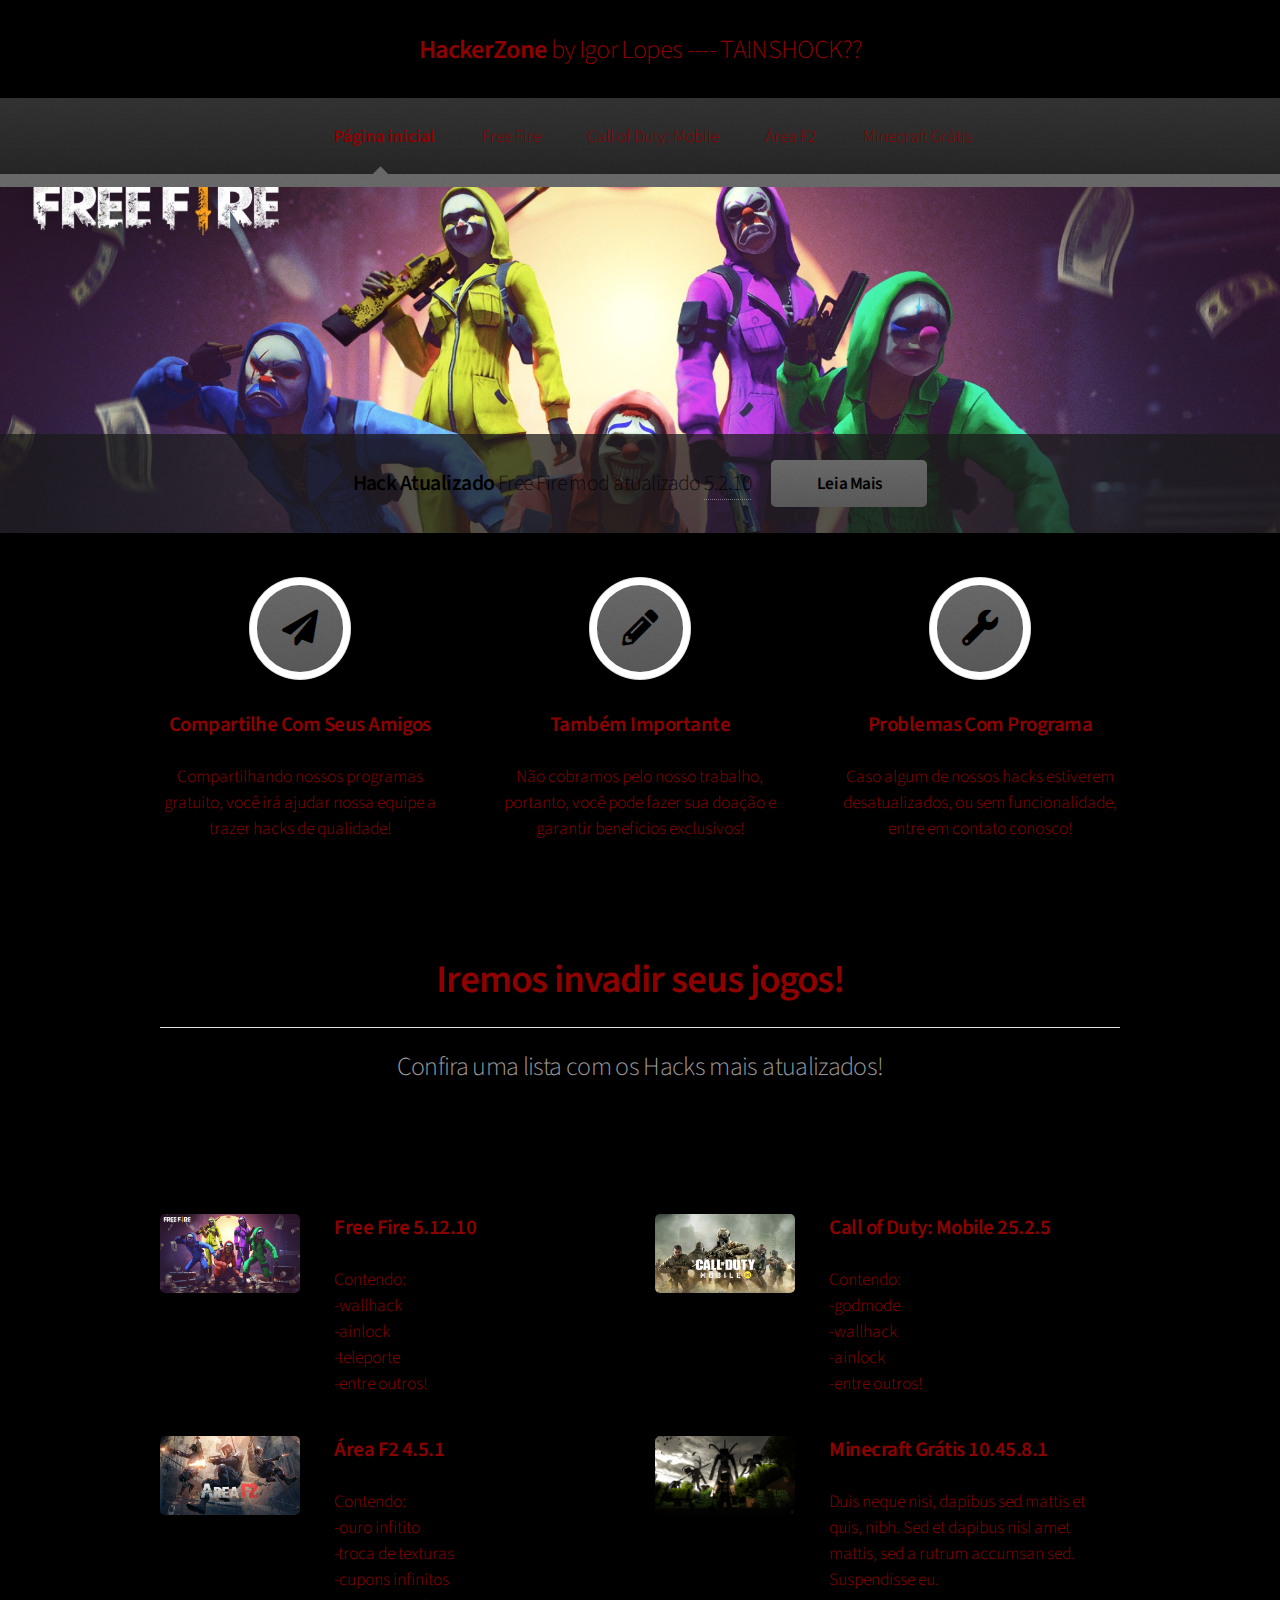
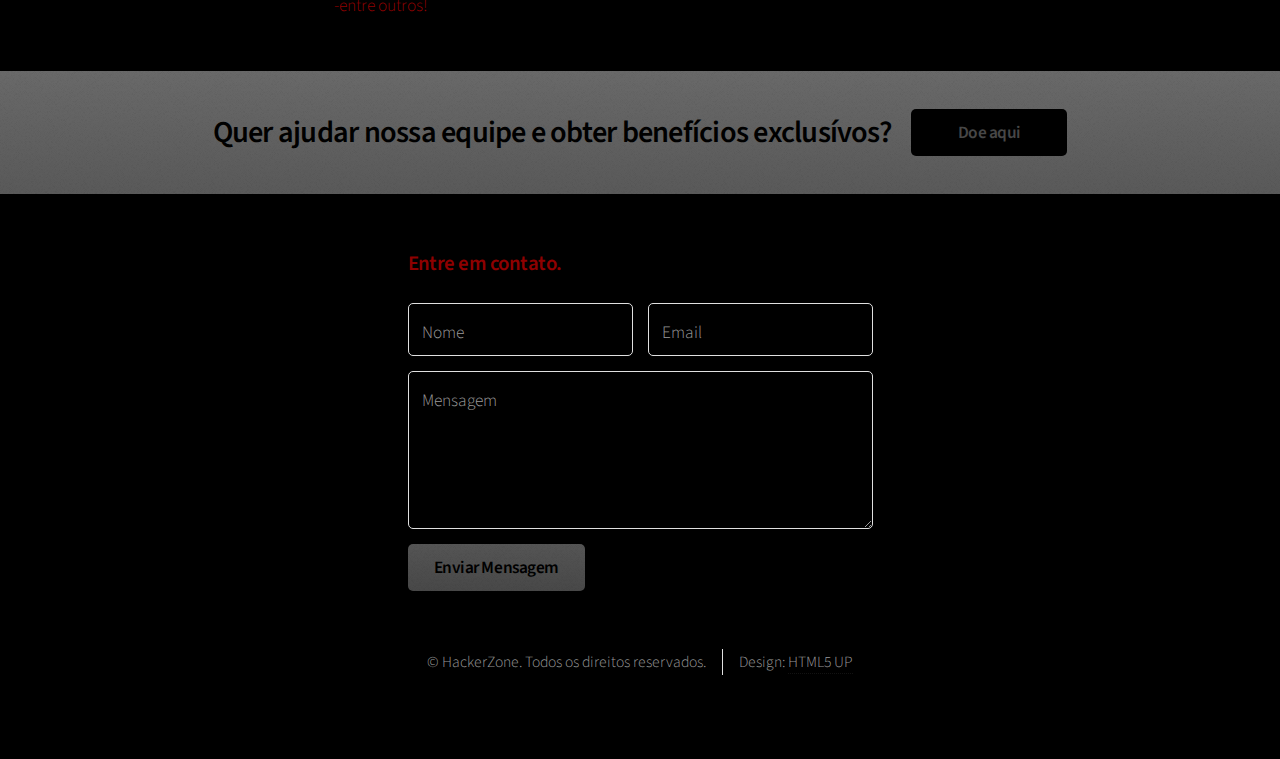
<file: index.html>
<!DOCTYPE HTML>
<html>
	<head>
		<title>HackerZone</title>
			<meta charset="utf-8" />
    <meta http-equiv="Content-Type" content="text/html" />
    <meta name="description" content="Equipe desenvolvedora de hacks para jogos mobile." />
    <meta name="keywords" content="hacker, mobile, atualizado, trapaça" />
    <meta property="og:title" content="HackerZone" />
    <meta property="og:description" content="Equipe desenvolvedora de hacks para jogos mobile"/>
    <meta property="og:type" content="website" />
    <meta property="og:url" content="" />	
    <meta property="og:image" content="" />
    <meta property="og:site_name" content="HackerZone" />
    <meta property="og:locale" content="pt_BR" />
    <meta name="Robots" content="index, follow">
    <meta name="AUTHOR" content="Igor Barbosa Lopes">
    <meta name="COPYRIGHT" content="© HackerZone 2020">
    <meta name="language" content="pt-BR">
    <meta name="RATING" content="general">
		<link rel="stylesheet" href="assets/css/main.css" />
	</head>
	<body class="is-preload">
		<div id="page-wrapper">

			<!-- Header -->
				<div id="header">

					<!-- Logo -->
						<h1><a href="index.html" id="logo">HackerZone <em>by Igor Lopes ---- TAINSHOCK??</em></a></h1>

					<!-- Nav -->
						<nav id="nav">
							<ul>
								<li class="current"><a href="index.html">Página inicial</a></li>
								<li><a href="left-sidebar.html">Free Fire</a></li>
								<li><a href="right-sidebar.html">Call of Duty: Mobile</a></li>
								<li><a href="two-sidebar.html">Área F2</a></li>
								<li><a href="no-sidebar.html">Minecraft Grátis</a></li>
							</ul>
						</nav>

				</div>

			<!-- Banner -->
				<section id="banner">
					<header>
						<h2>Hack Atualizado <em>Free Fire mod atualizado <a href="left-sidebar.html">5.2.10</a></em></h2>
						<a href="left-sidebar.html" class="button">Leia Mais</a>
					</header>
				</section>

			<!-- Highlights -->
				<section class="wrapper style1">
					<div class="container">
						<div class="row gtr-200">
							<section class="col-4 col-12-narrower">
								<div class="box highlight">
									<i class="icon solid major fa-paper-plane"></i>
									<h3>Compartilhe Com Seus Amigos</h3>
									<p>Compartilhando nossos programas gratuito, você irá ajudar nossa equipe a trazer hacks de qualidade!</p>
								</div>
							</section>
							<section class="col-4 col-12-narrower">
								<div class="box highlight">
									<i class="icon solid major fa-pencil-alt"></i>
									<h3>Também Importante</h3>
									<p>Não cobramos pelo nosso trabalho, portanto, você pode fazer sua doação e garantir benefícios exclusívos!</p>
								</div>
							</section>
							<section class="col-4 col-12-narrower">
								<div class="box highlight">
									<i class="icon solid major fa-wrench"></i>
									<h3>Problemas Com Programa</h3>
									<p>Caso algum de nossos hacks estiverem desatualizados, ou sem funcionalidade, entre em contato conosco!</p>
								</div>
							</section>
						</div>
					</div>
				</section>

			<!-- Gigantic Heading -->
				<section class="wrapper style2">
					<div class="container">
						<header class="major">
							<h2>Iremos invadir seus jogos!</h2>
							<p>Confira uma lista com os Hacks mais atualizados!</p>
						</header>
					</div>
				</section>

			<!-- Posts -->
				<section class="wrapper style1">
					<div class="container">
						<div class="row">
							<section class="col-6 col-12-narrower">
								<div class="box post">
									<a href="left-sidebar.html" class="image left"><img src="images/pic01.jpg" alt="" /></a>
									<div class="inner">
										<h3>Free Fire 5.12.10</h3>
										<p>Contendo:
                                        <br>-wallhack
                                        <br>-ainlock
                                        <br>-teleporte
                                        <br>-entre outros!
									</div>
								</div>
							</section>
							<section class="col-6 col-12-narrower">
								<div class="box post">
									<a href="right-sidebar.html" class="image left"><img src="images/pic02.jpg" alt="" /></a>
									<div class="inner">
										<h3>Call of Duty: Mobile 25.2.5</h3>
									    <p>Contendo:
                                        <br>-godmode
                                        <br>-wallhack
                                        <br>-ainlock
                                        <br>-entre outros!
									</div>
								</div>
							</section>
						</div>
						<div class="row">
							<section class="col-6 col-12-narrower">
								<div class="box post">
									<a href="two-sidebar.html" class="image left"><img src="images/pic03.jpg" alt="" /></a>
									<div class="inner">
										<h3>Área F2 4.5.1</h3>
										 <p>Contendo:
                                        <br>-ouro infitito
                                        <br>-troca de texturas
                                        <br>-cupons infinitos
                                        <br>-entre outros!
									</div>
								</div>
							</section>
							<section class="col-6 col-12-narrower">
								<div class="box post">
									<a href="no-sidebar.html" class="image left"><img src="images/pic04.jpg" alt="" /></a>
									<div class="inner">
										<h3>Minecraft Grátis 10.45.8.1</h3>
										<p>Duis neque nisi, dapibus sed mattis et quis, nibh. Sed et dapibus nisl amet mattis, sed a rutrum accumsan sed. Suspendisse eu.</p>
									</div>
								</div>
							</section>
						</div>
					</div>
				</section>

			<!-- CTA -->
				<section id="cta" class="wrapper style3">
					<div class="container">
						<header>
							<h2>Quer ajudar nossa equipe e obter benefícios exclusívos?</h2>
							<a href="https://doare.org/" class="button">Doe aqui</a>
						</header>
					</div>
				</section>

			<!-- Footer -->
				<div id="footer">
					<div class="container">
						<div class="row">
							<section class="col-3 col-6-narrower col-12-mobilep">
							</section>
							<section class="col-6 col-12-narrower">
								<h3>Entre em contato.</h3>
								<form>
									<div class="row gtr-50">
										<div class="col-6 col-12-mobilep">
											<input type="text" name="name" id="name" placeholder="Nome" />
										</div>
										<div class="col-6 col-12-mobilep">
											<input type="email" name="email" id="email" placeholder="Email" />
										</div>
										<div class="col-12">
											<textarea name="message" id="message" placeholder="Mensagem" rows="5"></textarea>
										</div>
										<div class="col-12">
											<ul class="actions">
												<li><input type="submit" class="button alt" value="Enviar Mensagem" /></li>
											</ul>
										</div>
									</div>
								</form>
							</section>
						</div>
					</div>

					<!-- Copyright -->
						<div class="copyright">
							<ul class="menu">
								<li>&copy; HackerZone. Todos os direitos reservados.</li><li>Design: <a href="http://html5up.net">HTML5 UP</a></li>
							</ul>
						</div>

				</div>

		</div>

		<!-- Scripts -->
			<script src="assets/js/jquery.min.js"></script>
			<script src="assets/js/jquery.dropotron.min.js"></script>
			<script src="assets/js/browser.min.js"></script>
			<script src="assets/js/breakpoints.min.js"></script>
			<script src="assets/js/util.js"></script>
			<script src="assets/js/main.js"></script>

	</body>
</html>
</file>
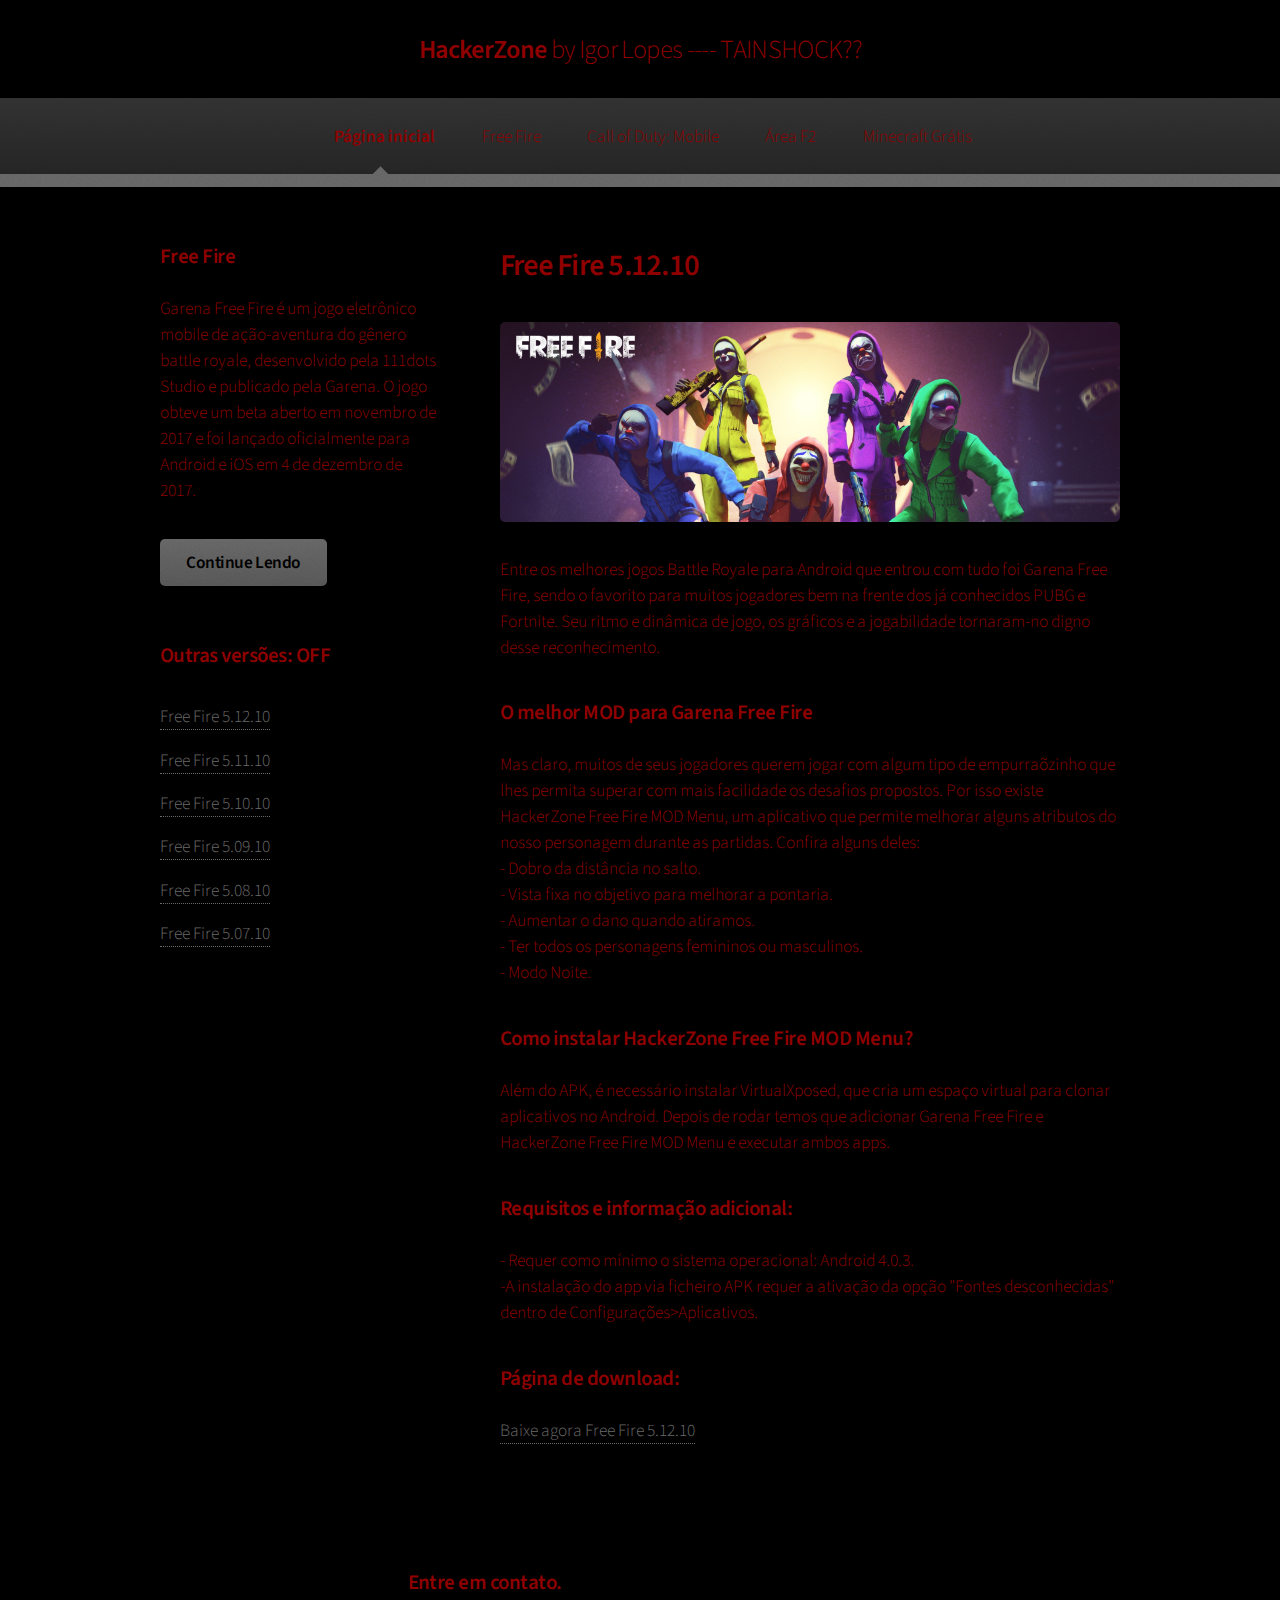
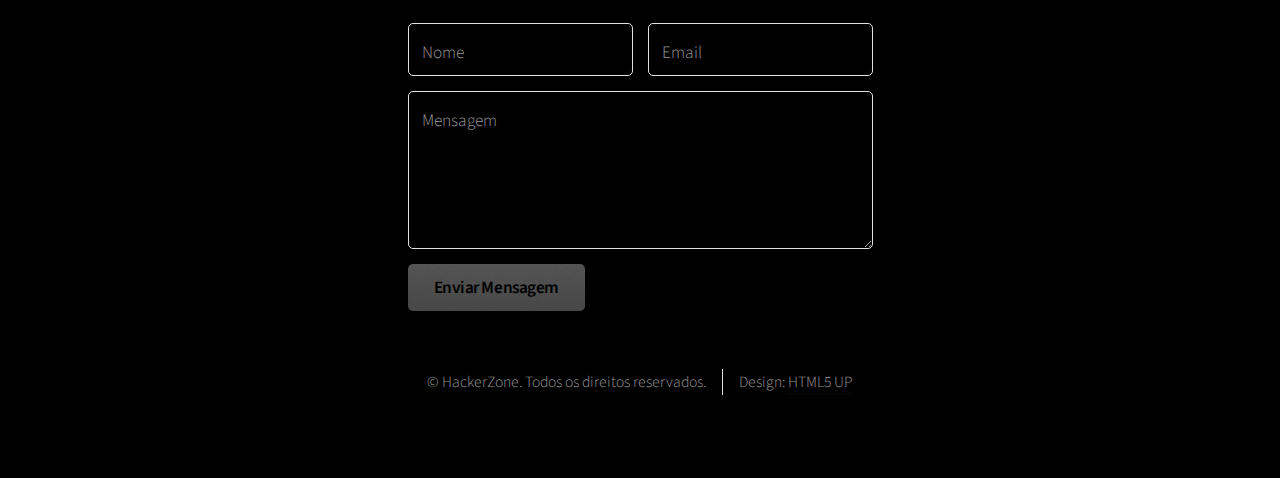
<file: left-sidebar.html>
<!DOCTYPE HTML>
<!--
	Arcana by HTML5 UP
	html5up.net | @ajlkn
	Free for personal and commercial use under the CCA 3.0 license (html5up.net/license)
-->
<html>
	<head>
		<title>Free Fire 5.12.10</title>
    <meta charset="utf-8" />
    <meta http-equiv="Content-Type" content="text/html" />
    <meta name="description" content="hack para o jogo free fire." />
    <meta name="keywords" content="hacker, mobile, freefire, trapaça" />
    <meta property="og:title" content="HackerZone" />
    <meta property="og:description" content="Equipe desenvolvedora de hacks para o jogo hack para o jogo free fire"/>
    <meta property="og:type" content="website" />
    <meta property="og:url" content="" />	
    <meta property="og:image" content="" />
    <meta property="og:site_name" content="HackerZone" />
    <meta property="og:locale" content="pt_BR" />
    <meta name="Robots" content="index, follow">
    <meta name="AUTHOR" content="Igor Barbosa Lopes">
    <meta name="COPYRIGHT" content="© HackerZone 2020">
    <meta name="language" content="pt-BR">
    <meta name="RATING" content="general">
		<link rel="stylesheet" href="assets/css/main.css" />
	</head>
	<body class="is-preload">
		<div id="page-wrapper">

			<!-- Header -->
				<div id="header">

					<!-- Logo -->
						<h1><a href="index.html" id="logo">HackerZone <em>by Igor Lopes ---- TAINSHOCK??</em></a></h1>

					<!-- Nav -->
							<nav id="nav">
							<ul>
								<li class="current"><a href="index.html">Página inicial</a></li>
								<li><a href="left-sidebar.html">Free Fire</a></li>
								<li><a href="right-sidebar.html">Call of Duty: Mobile</a></li>
								<li><a href="two-sidebar.html">Área F2</a></li>
								<li><a href="no-sidebar.html">Minecraft Grátis</a></li>
							</ul>
						</nav>

				</div>

			<!-- Main -->
				<section class="wrapper style1">
					<div class="container">
						<div class="row gtr-200">
							<div class="col-4 col-12-narrower">
								<div id="sidebar">

									<!-- Sidebar -->

										<section>
											<h3>Free Fire</h3>
											<p>Garena Free Fire é um jogo eletrônico mobile de ação-aventura do gênero battle royale, desenvolvido pela 111dots Studio e publicado pela Garena. O jogo obteve um beta aberto em novembro de 2017 e foi lançado oficialmente para Android e iOS em 4 de dezembro de 2017.</p>
											<footer>
												<a href="https://pt.wikipedia.org/wiki/Garena_Free_Fire" class="button">Continue Lendo</a>
											</footer>
										</section>

										<section>
											<h3>Outras versões: OFF</h3>
											<ul class="links">
												<li><a href="#">Free Fire 5.12.10</a></li>
												<li><a href="#">Free Fire 5.11.10</a></li>
												<li><a href="#">Free Fire 5.10.10</a></li>
												<li><a href="#">Free Fire 5.09.10</a></li>
												<li><a href="#">Free Fire 5.08.10</a></li>
												<li><a href="#">Free Fire 5.07.10</a></li>
											</ul>
										</section>

								</div>
							</div>
							<div class="col-8  col-12-narrower imp-narrower">
								<div id="content">

									<!-- Content -->

										<article>
											<header>
												<h2>Free Fire 5.12.10</h2>
											</header>

											<span class="image featured"><img src="images/banner.jpg" alt="" /></span>

											<p>Entre os melhores jogos Battle Royale para Android que entrou com tudo foi Garena Free Fire, sendo o favorito para muitos jogadores bem na frente dos já conhecidos PUBG e Fortnite. Seu ritmo e dinâmica de jogo, os gráficos e a jogabilidade tornaram-no digno desse reconhecimento.</p>

											<h3>O melhor MOD para Garena Free Fire</h3>
											<p>Mas claro, muitos de seus jogadores querem jogar com algum tipo de empurraõzinho que lhes permita superar com mais facilidade os desafios propostos. Por isso existe HackerZone Free Fire MOD Menu, um aplicativo que permite melhorar alguns atributos do nosso personagem durante as partidas. Confira alguns deles:
                                            <br>- Dobro da distância no salto.
                                            <br>- Vista fixa no objetivo para melhorar a pontaria.
                                            <br>- Aumentar o dano quando atiramos.
                                            <br>- Ter todos os personagens femininos ou masculinos.
                                            <br>- Modo Noite.</p>
                                            
                                            <h3>Como instalar HackerZone Free Fire MOD Menu?</h3>
											<p>Além do APK, é necessário instalar VirtualXposed, que cria um espaço virtual para clonar aplicativos no Android. Depois de rodar temos que adicionar Garena Free Fire e HackerZone Free Fire MOD Menu e executar ambos apps.</p>
                                            
                                            <h3>Requisitos e informação adicional:</h3>
                                            <p>- Requer como mínimo o sistema operacional: Android 4.0.3.
                                            <br>-A instalação do app via ficheiro APK requer a ativação da opção "Fontes desconhecidas" dentro de Configurações>Aplicativos.</p>
                                            
                                            <h3>Página de download:</h3>
                                            <footer>
												<a href="http://www.terrascoelho.com.br/2020/09/02/cheat-ou-hack-e-proibido-em-jogos-eletronicos-esports/#:~:text=De%20acordo%20com%20o%20s%C3%B3cio,realidade%20e%20deve%20ser%20combatido!">Baixe agora Free Fire 5.12.10</a>
											</footer>
										</article>

								</div>
							</div>
						</div>
					</div>
				</section>

			<!-- Footer -->
					<div id="footer">
					<div class="container">
						<div class="row">
							<section class="col-3 col-6-narrower col-12-mobilep">
							</section>
							<section class="col-6 col-12-narrower">
								<h3>Entre em contato.</h3>
								<form>
									<div class="row gtr-50">
										<div class="col-6 col-12-mobilep">
											<input type="text" name="name" id="name" placeholder="Nome" />
										</div>
										<div class="col-6 col-12-mobilep">
											<input type="email" name="email" id="email" placeholder="Email" />
										</div>
										<div class="col-12">
											<textarea name="message" id="message" placeholder="Mensagem" rows="5"></textarea>
										</div>
										<div class="col-12">
											<ul class="actions">
												<li><input type="submit" class="button alt" value="Enviar Mensagem" /></li>
											</ul>
										</div>
									</div>
								</form>
							</section>
						</div>
					</div>
					<!-- Copyright -->
						<div class="copyright">
							<ul class="menu">
								<li>&copy; HackerZone. Todos os direitos reservados.</li><li>Design: <a href="http://html5up.net">HTML5 UP</a></li>
							</ul>
						</div>

				</div>

		</div>

		<!-- Scripts -->
			<script src="assets/js/jquery.min.js"></script>
			<script src="assets/js/jquery.dropotron.min.js"></script>
			<script src="assets/js/browser.min.js"></script>
			<script src="assets/js/breakpoints.min.js"></script>
			<script src="assets/js/util.js"></script>
			<script src="assets/js/main.js"></script>

	</body>
</html>
</file>
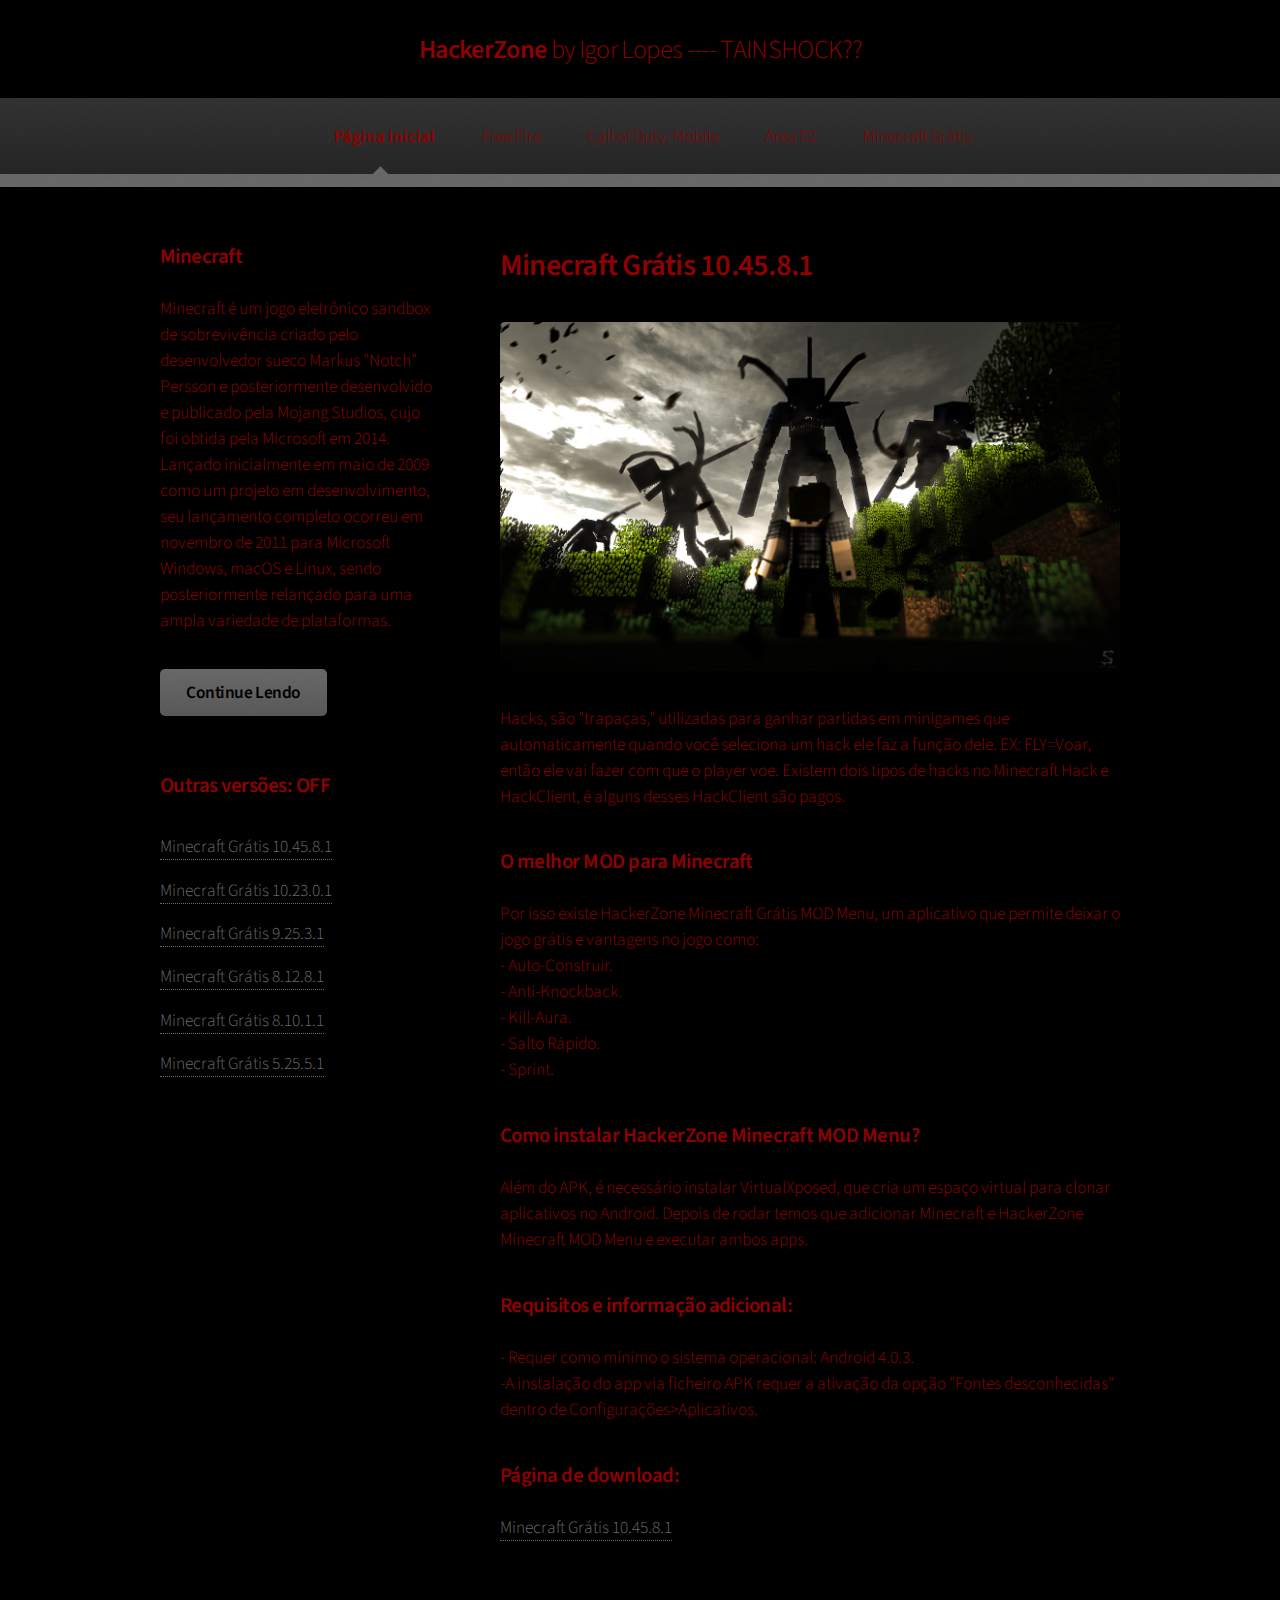
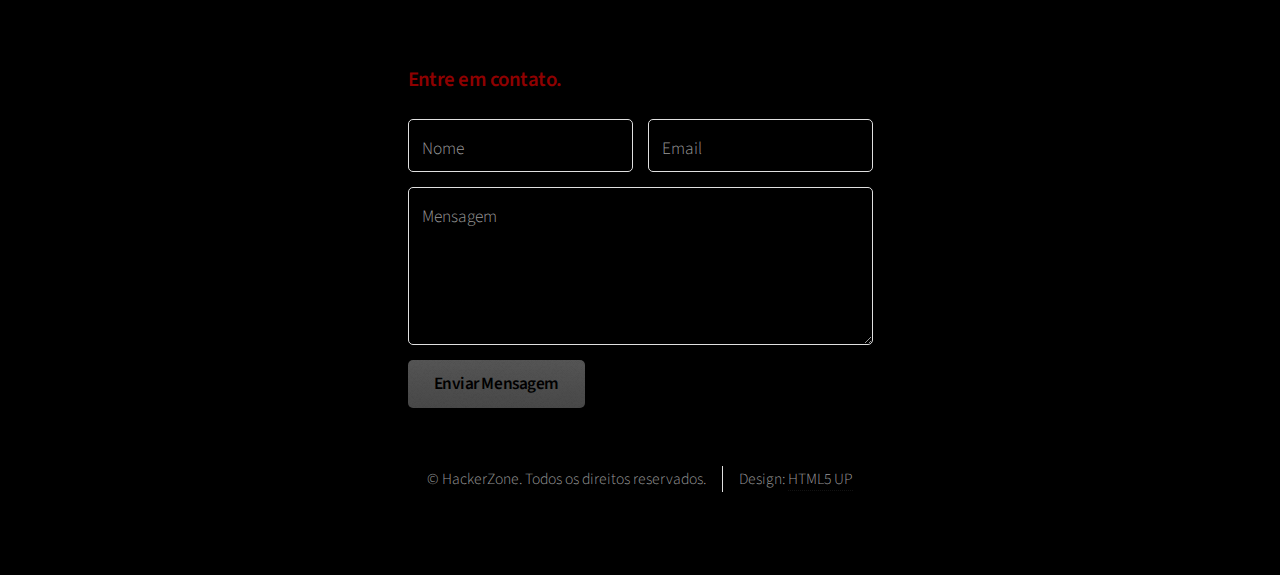
<file: no-sidebar.html>
<!DOCTYPE HTML>
<!--
	Arcana by HTML5 UP
	html5up.net | @ajlkn
	Free for personal and commercial use under the CCA 3.0 license (html5up.net/license)
-->
<html>
	<head>
		<title>Minecraft Grátis 10.45.8.1</title>
    <meta charset="utf-8" />
    <meta http-equiv="Content-Type" content="text/html" />
    <meta name="description" content="hack para o jogo minecraft." />
    <meta name="keywords" content="hacker, mobile, minecraft, trapaça" />
    <meta property="og:title" content="HackerZone" />
    <meta property="og:description" content="Equipe desenvolvedora de hacks para o jogo hack para o jogo minecraft"/>
    <meta property="og:type" content="website" />
    <meta property="og:url" content="" />	
    <meta property="og:image" content="" />
    <meta property="og:site_name" content="HackerZone" />
    <meta property="og:locale" content="pt_BR" />
    <meta name="Robots" content="index, follow">
    <meta name="AUTHOR" content="Igor Barbosa Lopes">
    <meta name="COPYRIGHT" content="© HackerZone 2020">
    <meta name="language" content="pt-BR">
    <meta name="RATING" content="general">
		<link rel="stylesheet" href="assets/css/main.css" />
	</head>
	<body class="is-preload">
		<div id="page-wrapper">

			<!-- Header -->
				<div id="header">

					<!-- Logo -->
						<h1><a href="index.html" id="logo">HackerZone <em>by Igor Lopes ---- TAINSHOCK??</em></a></h1>

					<!-- Nav -->
							<nav id="nav">
							<ul>
								<li class="current"><a href="index.html">Página inicial</a></li>
								<li><a href="left-sidebar.html">Free Fire</a></li>
								<li><a href="right-sidebar.html">Call of Duty: Mobile</a></li>
								<li><a href="two-sidebar.html">Área F2</a></li>
								<li><a href="no-sidebar.html">Minecraft Grátis</a></li>
							</ul>
						</nav>

				</div>

			<!-- Main -->
				<section class="wrapper style1">
					<div class="container">
						<div class="row gtr-200">
							<div class="col-4 col-12-narrower">
								<div id="sidebar">

									<!-- Sidebar -->

										<section>
											<h3>Minecraft</h3>
											<p>Minecraft é um jogo eletrônico sandbox de sobrevivência criado pelo desenvolvedor sueco Markus "Notch" Persson e posteriormente desenvolvido e publicado pela Mojang Studios, cujo foi obtida pela Microsoft em 2014. Lançado inicialmente em maio de 2009 como um projeto em desenvolvimento, seu lançamento completo ocorreu em novembro de 2011 para Microsoft Windows, macOS e Linux, sendo posteriormente relançado para uma ampla variedade de plataformas.</p>
											<footer>
												<a href="https://pt.wikipedia.org/wiki/Minecraft" class="button">Continue Lendo</a>
											</footer>
										</section>

										<section>
											<h3>Outras versões: OFF</h3>
											<ul class="links">
												<li><a href="#">Minecraft Grátis 10.45.8.1</a></li>
												<li><a href="#">Minecraft Grátis 10.23.0.1</a></li>
												<li><a href="#">Minecraft Grátis 9.25.3.1</a></li>
												<li><a href="#">Minecraft Grátis 8.12.8.1</a></li>
												<li><a href="#">Minecraft Grátis 8.10.1.1</a></li>
												<li><a href="#">Minecraft Grátis 5.25.5.1</a></li>
											</ul>
										</section>

								</div>
							</div>
							<div class="col-8  col-12-narrower imp-narrower">
								<div id="content">

									<!-- Content -->

										<article>
											<header>
												<h2>Minecraft Grátis 10.45.8.1</h2>
											</header>

											<span class="image featured"><img src="images/pic04.jpg" alt="" /></span>

											<p>Hacks, são "trapaças," utilizadas para ganhar partidas em minigames que automaticamente quando você seleciona um hack ele faz a função dele. EX: FLY=Voar, então ele vai fazer com que o player voe. Existem dois tipos de hacks no Minecraft Hack e HackClient, é alguns desses HackClient são pagos.</p>

											<h3>O melhor MOD para Minecraft</h3>
											<p>Por isso existe HackerZone Minecraft Grátis MOD Menu, um aplicativo que permite deixar o jogo grátis e vantagens no jogo como:
                                            <br>- Auto-Construir.
                                            <br>- Anti-Knockback.
                                            <br>- Kill-Aura.
                                            <br>- Salto Rápido.
                                            <br>- Sprint.</p>
                                            
                                            <h3>Como instalar HackerZone Minecraft MOD Menu?</h3>
											<p>Além do APK, é necessário instalar VirtualXposed, que cria um espaço virtual para clonar aplicativos no Android. Depois de rodar temos que adicionar Minecraft e HackerZone Minecraft MOD Menu e executar ambos apps.</p>
                                            
                                            <h3>Requisitos e informação adicional:</h3>
                                            <p>- Requer como mínimo o sistema operacional: Android 4.0.3.
                                            <br>-A instalação do app via ficheiro APK requer a ativação da opção "Fontes desconhecidas" dentro de Configurações>Aplicativos.</p>
                                            
                                            <h3>Página de download:</h3>
                                            <footer>
												<a href="http://www.terrascoelho.com.br/2020/09/02/cheat-ou-hack-e-proibido-em-jogos-eletronicos-esports/#:~:text=De%20acordo%20com%20o%20s%C3%B3cio,realidade%20e%20deve%20ser%20combatido!">Minecraft Grátis 10.45.8.1</a>
											</footer>
										</article>

								</div>
							</div>
						</div>
					</div>
				</section>

			<!-- Footer -->
					<div id="footer">
					<div class="container">
						<div class="row">
							<section class="col-3 col-6-narrower col-12-mobilep">
							</section>
							<section class="col-6 col-12-narrower">
								<h3>Entre em contato.</h3>
								<form>
									<div class="row gtr-50">
										<div class="col-6 col-12-mobilep">
											<input type="text" name="name" id="name" placeholder="Nome" />
										</div>
										<div class="col-6 col-12-mobilep">
											<input type="email" name="email" id="email" placeholder="Email" />
										</div>
										<div class="col-12">
											<textarea name="message" id="message" placeholder="Mensagem" rows="5"></textarea>
										</div>
										<div class="col-12">
											<ul class="actions">
												<li><input type="submit" class="button alt" value="Enviar Mensagem" /></li>
											</ul>
										</div>
									</div>
								</form>
							</section>
						</div>
					</div>
					<!-- Copyright -->
						<div class="copyright">
							<ul class="menu">
								<li>&copy; HackerZone. Todos os direitos reservados.</li><li>Design: <a href="http://html5up.net">HTML5 UP</a></li>
							</ul>
						</div>

				</div>

		</div>

		<!-- Scripts -->
			<script src="assets/js/jquery.min.js"></script>
			<script src="assets/js/jquery.dropotron.min.js"></script>
			<script src="assets/js/browser.min.js"></script>
			<script src="assets/js/breakpoints.min.js"></script>
			<script src="assets/js/util.js"></script>
			<script src="assets/js/main.js"></script>

	</body>
</html>
</file>
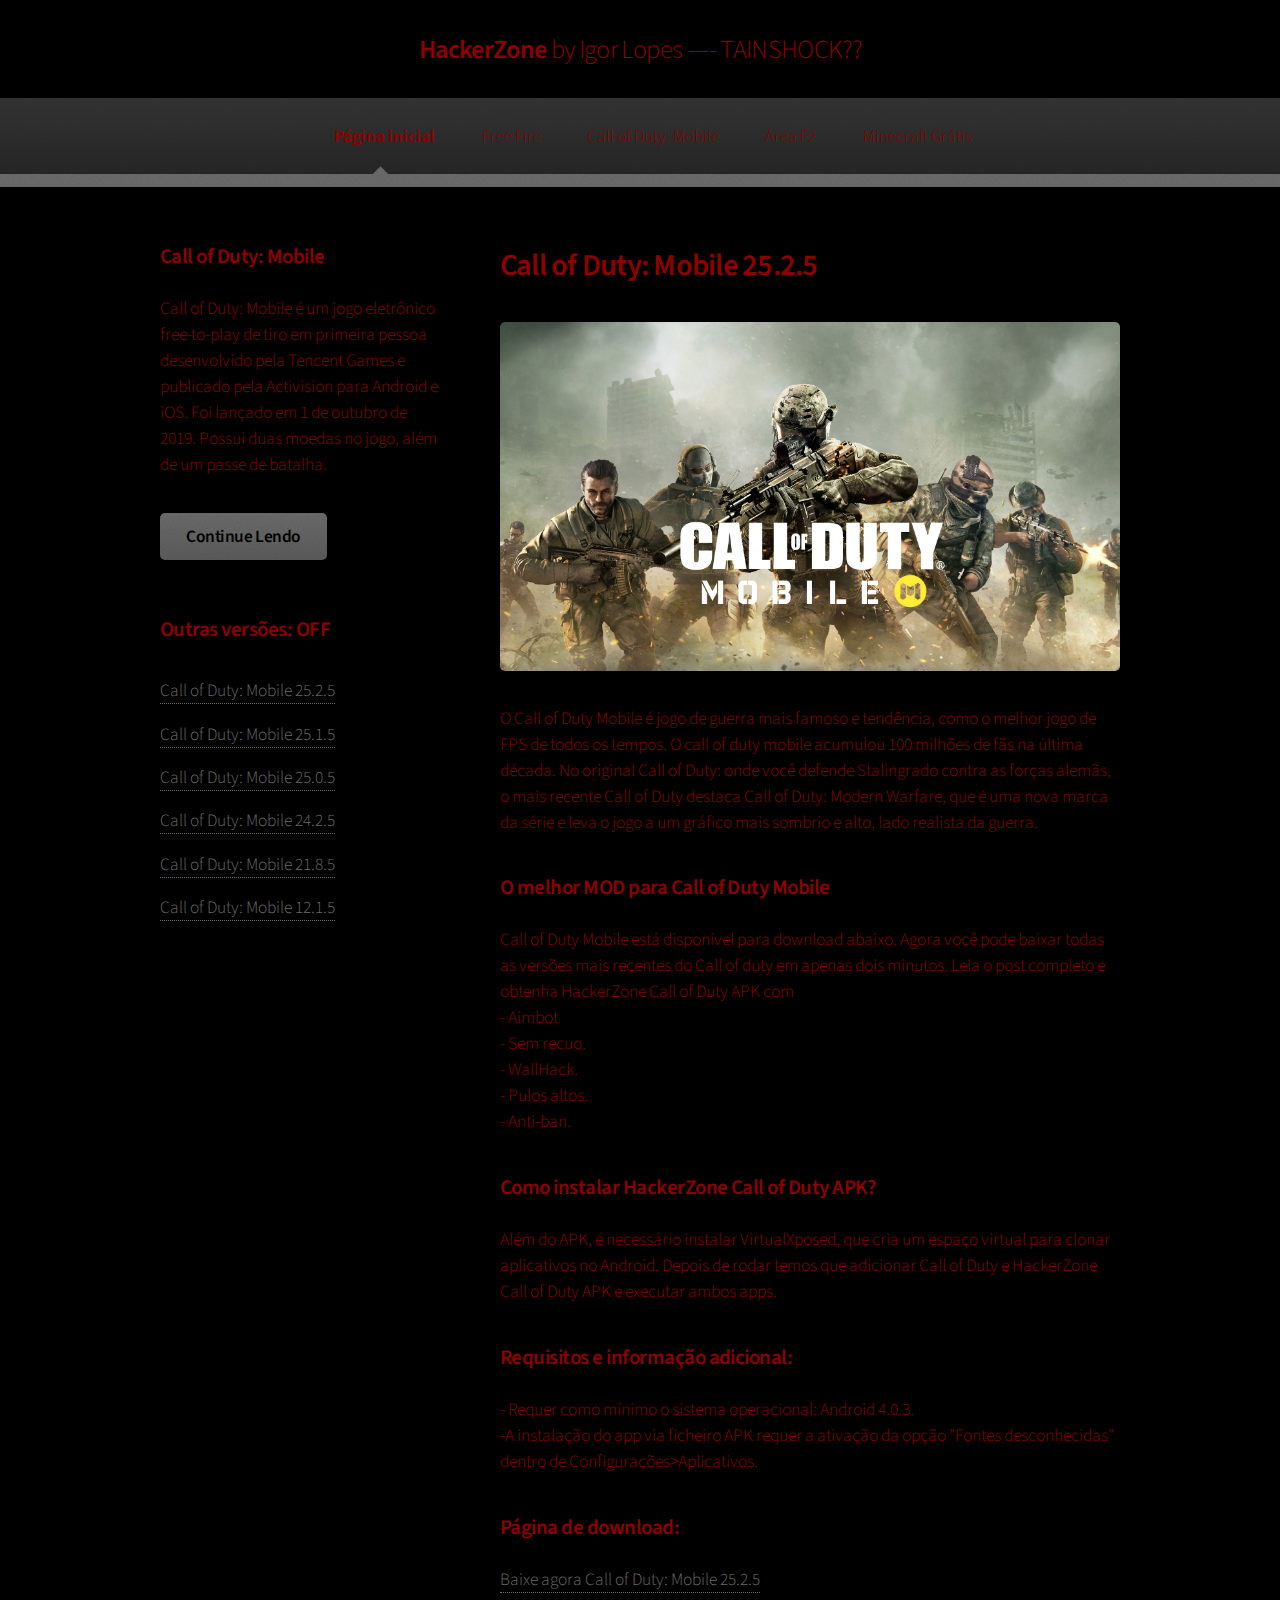
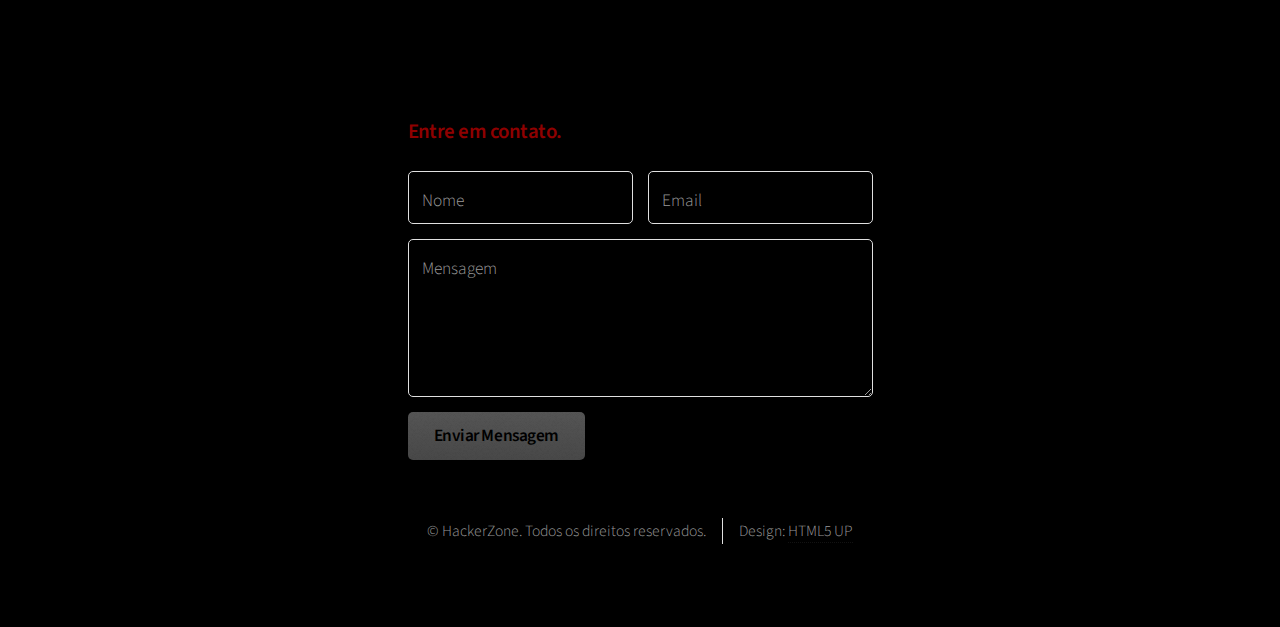
<file: right-sidebar.html>
<!DOCTYPE HTML>
<!--
	Arcana by HTML5 UP
	html5up.net | @ajlkn
	Free for personal and commercial use under the CCA 3.0 license (html5up.net/license)
-->
<html>
	<head>
		<title>Call of Duty: Mobile 25.2.5</title>
        <meta charset="utf-8" />
        <meta http-equiv="Content-Type" content="text/html" />
        <meta name="description" content="hack para o jogo call of duty mobile." />
        <meta name="keywords" content="hacker, mobile, callofduty, trapaça" />
        <meta property="og:title" content="HackerZone" />
        <meta property="og:description" content="Equipe desenvolvedora de hacks para o jogo hack para o jogo call of duty"/>
        <meta property="og:type" content="website" />
        <meta property="og:url" content="" />	
        <meta property="og:image" content="" />
        <meta property="og:site_name" content="HackerZone" />
        <meta property="og:locale" content="pt_BR" />
        <meta name="Robots" content="index, follow">
        <meta name="AUTHOR" content="Igor Barbosa Lopes">
        <meta name="COPYRIGHT" content="© HackerZone 2020">
        <meta name="language" content="pt-BR">
        <meta name="RATING" content="general">
		<link rel="stylesheet" href="assets/css/main.css" />
	</head>
	<body class="is-preload">
		<div id="page-wrapper">

			<!-- Header -->
				<div id="header">

					<!-- Logo -->
						<h1><a href="index.html" id="logo">HackerZone <em>by Igor Lopes ---- TAINSHOCK??</em></a></h1>

					<!-- Nav -->
							<nav id="nav">
							<ul>
								<li class="current"><a href="index.html">Página inicial</a></li>
								<li><a href="left-sidebar.html">Free Fire</a></li>
								<li><a href="right-sidebar.html">Call of Duty: Mobile</a></li>
								<li><a href="two-sidebar.html">Área F2</a></li>
								<li><a href="no-sidebar.html">Minecraft Grátis</a></li>
							</ul>
						</nav>

				</div>

			<!-- Main -->
				<section class="wrapper style1">
					<div class="container">
						<div class="row gtr-200">
							<div class="col-4 col-12-narrower">
								<div id="sidebar">

									<!-- Sidebar -->

										<section>
											<h3>Call of Duty: Mobile</h3>
											<p>Call of Duty: Mobile é um jogo eletrônico free-to-play de tiro em primeira pessoa desenvolvido pela Tencent Games e publicado pela Activision para Android e iOS. Foi lançado em 1 de outubro de 2019. Possui duas moedas no jogo, além de um passe de batalha.</p>
											<footer>
												<a href="https://pt.wikipedia.org/wiki/Call_of_Duty:_Mobile" class="button">Continue Lendo</a>
											</footer>
										</section>

										<section>
											<h3>Outras versões: OFF</h3>
											<ul class="links">
												<li><a href="#">Call of Duty: Mobile 25.2.5</a></li>
												<li><a href="#">Call of Duty: Mobile 25.1.5</a></li>
												<li><a href="#">Call of Duty: Mobile 25.0.5</a></li>
												<li><a href="#">Call of Duty: Mobile 24.2.5</a></li>
												<li><a href="#">Call of Duty: Mobile 21.8.5</a></li>
												<li><a href="#">Call of Duty: Mobile 12.1.5</a></li>
											</ul>
										</section>

								</div>
							</div>
							<div class="col-8  col-12-narrower imp-narrower">
								<div id="content">

									<!-- Content -->

										<article>
											<header>
												<h2>Call of Duty: Mobile 25.2.5</h2>
											</header>

											<span class="image featured"><img src="images/pic02.jpg" alt="" /></span>

											<p>O Call of Duty Mobile é jogo de guerra mais famoso e tendência, como o melhor jogo de FPS de todos os tempos. O call of duty mobile acumulou 100 milhões de fãs na última década. No original Call of Duty: onde você defende Stalingrado contra as forças alemãs, o mais recente Call of Duty destaca Call of Duty: Modern Warfare, que é uma nova marca da série e leva o jogo a um gráfico mais sombrio e alto, lado realista da guerra.</p>

											<h3>O melhor MOD para Call of Duty Mobile</h3>
											<p>Call of Duty Mobile está disponível para download abaixo. Agora você pode baixar todas as versões mais recentes do Call of duty em apenas dois minutos. Leia o post completo e obtenha HackerZone Call of Duty APK com
                                            <br>- Aimbot
                                            <br>- Sem recuo.
                                            <br>- WallHack.
                                            <br>- Pulos altos.
                                            <br>- Anti-ban.</p>
                                            
                                            <h3>Como instalar HackerZone Call of Duty APK?</h3>
											<p>Além do APK, é necessário instalar VirtualXposed, que cria um espaço virtual para clonar aplicativos no Android. Depois de rodar temos que adicionar Call of Duty e HackerZone Call of Duty APK e executar ambos apps.</p>
                                            
                                            <h3>Requisitos e informação adicional:</h3>
                                            <p>- Requer como mínimo o sistema operacional: Android 4.0.3.
                                            <br>-A instalação do app via ficheiro APK requer a ativação da opção "Fontes desconhecidas" dentro de Configurações>Aplicativos.</p>
                                            
                                            <h3>Página de download:</h3>
                                            <footer>
												<a href="http://www.terrascoelho.com.br/2020/09/02/cheat-ou-hack-e-proibido-em-jogos-eletronicos-esports/#:~:text=De%20acordo%20com%20o%20s%C3%B3cio,realidade%20e%20deve%20ser%20combatido!">Baixe agora Call of Duty: Mobile 25.2.5</a>
											</footer>
										</article>

								</div>
							</div>
						</div>
					</div>
				</section>

			<!-- Footer -->
					<div id="footer">
					<div class="container">
						<div class="row">
							<section class="col-3 col-6-narrower col-12-mobilep">
							</section>
							<section class="col-6 col-12-narrower">
								<h3>Entre em contato.</h3>
								<form>
									<div class="row gtr-50">
										<div class="col-6 col-12-mobilep">
											<input type="text" name="name" id="name" placeholder="Nome" />
										</div>
										<div class="col-6 col-12-mobilep">
											<input type="email" name="email" id="email" placeholder="Email" />
										</div>
										<div class="col-12">
											<textarea name="message" id="message" placeholder="Mensagem" rows="5"></textarea>
										</div>
										<div class="col-12">
											<ul class="actions">
												<li><input type="submit" class="button alt" value="Enviar Mensagem" /></li>
											</ul>
										</div>
									</div>
								</form>
							</section>
						</div>
					</div>
					<!-- Copyright -->
						<div class="copyright">
							<ul class="menu">
								<li>&copy; HackerZone. Todos os direitos reservados.</li><li>Design: <a href="http://html5up.net">HTML5 UP</a></li>
							</ul>
						</div>

				</div>

		</div>

		<!-- Scripts -->
			<script src="assets/js/jquery.min.js"></script>
			<script src="assets/js/jquery.dropotron.min.js"></script>
			<script src="assets/js/browser.min.js"></script>
			<script src="assets/js/breakpoints.min.js"></script>
			<script src="assets/js/util.js"></script>
			<script src="assets/js/main.js"></script>

	</body>
</html>
</file>
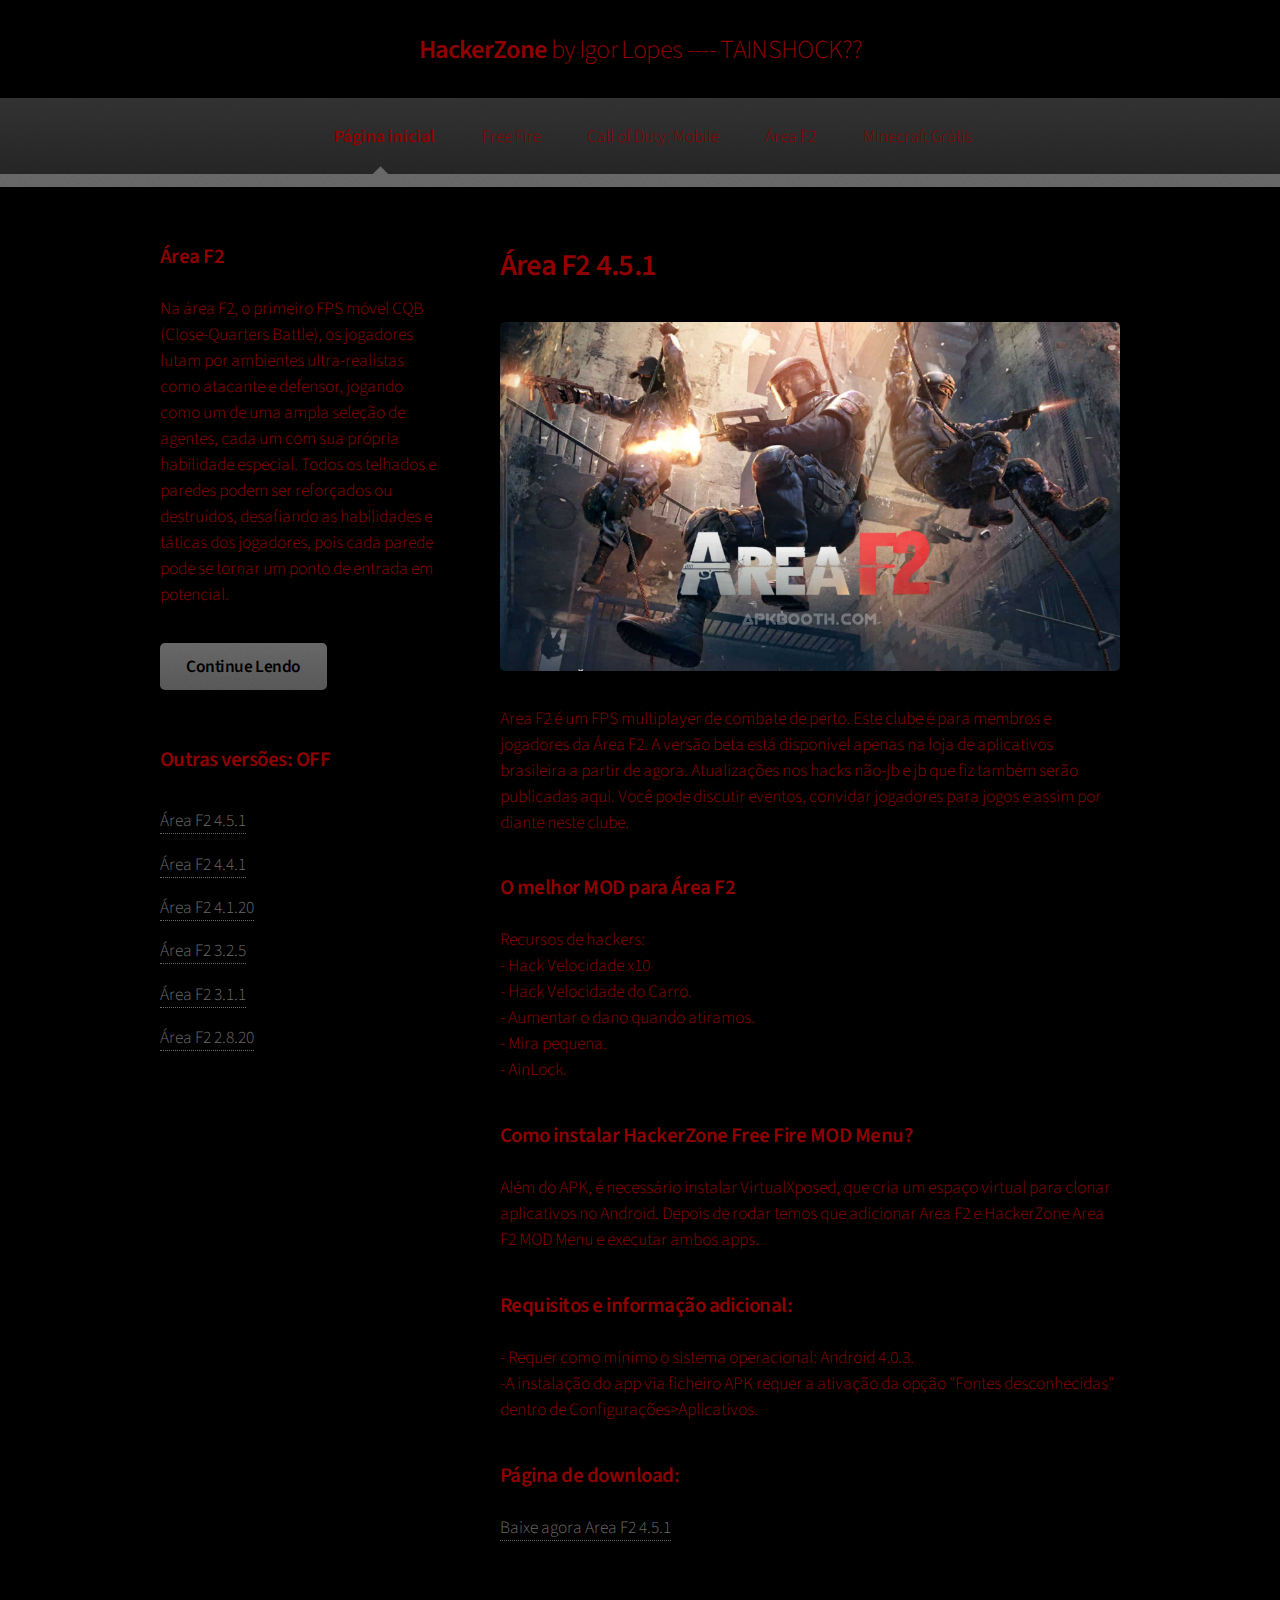
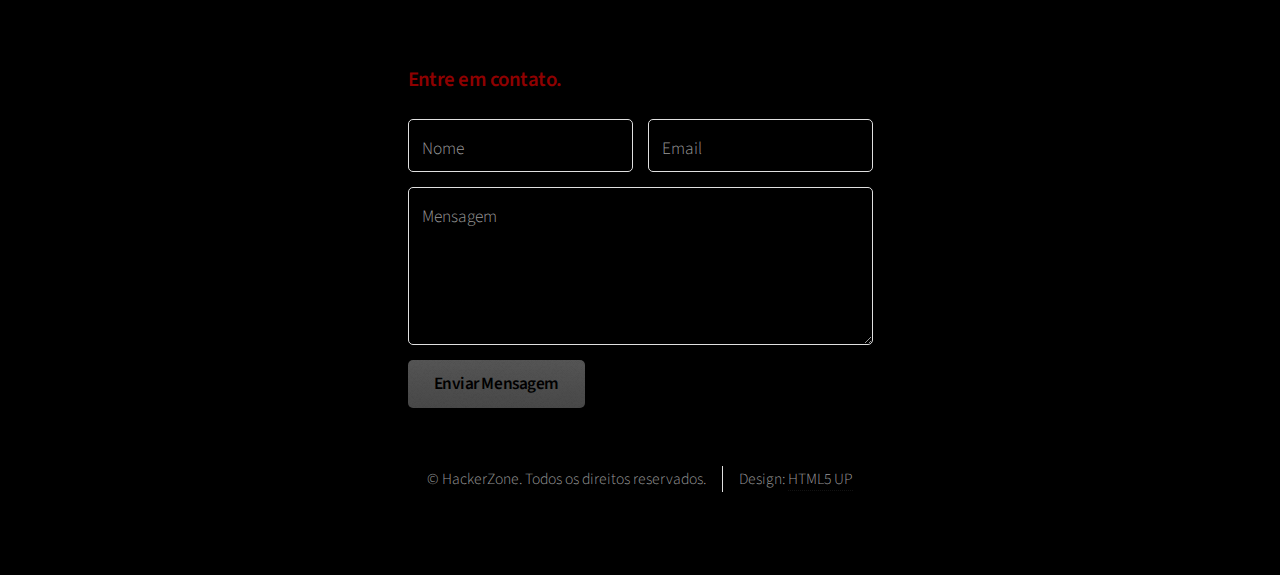
<file: two-sidebar.html>
<!DOCTYPE HTML>
<!--
	Arcana by HTML5 UP
	html5up.net | @ajlkn
	Free for personal and commercial use under the CCA 3.0 license (html5up.net/license)
-->
<html>
	<head>
		<title>Área F2 4.5.1</title>
        <meta charset="utf-8" />
        <meta http-equiv="Content-Type" content="text/html" />
        <meta name="description" content="hack para o jogo área f2." />
        <meta name="keywords" content="hacker, mobile, areaf2, trapaça" />
        <meta property="og:title" content="HackerZone" />
        <meta property="og:description" content="Equipe desenvolvedora de hacks para o jogo hack para o jogo área f2"/>
        <meta property="og:type" content="website" />
        <meta property="og:url" content="" />	
        <meta property="og:image" content="" />
        <meta property="og:site_name" content="HackerZone" />
        <meta property="og:locale" content="pt_BR" />
        <meta name="Robots" content="index, follow">
        <meta name="AUTHOR" content="Igor Barbosa Lopes">
        <meta name="COPYRIGHT" content="© HackerZone 2020">
        <meta name="language" content="pt-BR">
        <meta name="RATING" content="general">
		<link rel="stylesheet" href="assets/css/main.css" />
	</head>
	<body class="is-preload">
		<div id="page-wrapper">

			<!-- Header -->
				<div id="header">

					<!-- Logo -->
						<h1><a href="index.html" id="logo">HackerZone <em>by Igor Lopes ---- TAINSHOCK??</em></a></h1>

					<!-- Nav -->
							<nav id="nav">
							<ul>
								<li class="current"><a href="index.html">Página inicial</a></li>
								<li><a href="left-sidebar.html">Free Fire</a></li>
								<li><a href="right-sidebar.html">Call of Duty: Mobile</a></li>
								<li><a href="two-sidebar.html">Área F2</a></li>
								<li><a href="no-sidebar.html">Minecraft Grátis</a></li>
							</ul>
						</nav>

				</div>

			<!-- Main -->
				<section class="wrapper style1">
					<div class="container">
						<div class="row gtr-200">
							<div class="col-4 col-12-narrower">
								<div id="sidebar">

									<!-- Sidebar -->

										<section>
											<h3>Área F2</h3>
											<p>Na área F2, o primeiro FPS móvel CQB (Close-Quarters Battle), os jogadores lutam por ambientes ultra-realistas como atacante e defensor, jogando como um de uma ampla seleção de agentes, cada um com sua própria habilidade especial. Todos os telhados e paredes podem ser reforçados ou destruídos, desafiando as habilidades e táticas dos jogadores, pois cada parede pode se tornar um ponto de entrada em potencial.</p>
											<footer>
												<a href="https://www.areaf2.com/pc/about/about.html?ln=EN" class="button">Continue Lendo</a>
											</footer>
										</section>

										<section>
											<h3>Outras versões: OFF</h3>
											<ul class="links">
												<li><a href="#">Área F2 4.5.1</a></li>
												<li><a href="#">Área F2 4.4.1</a></li>
												<li><a href="#">Área F2 4.1.20</a></li>
												<li><a href="#">Área F2 3.2.5</a></li>
												<li><a href="#">Área F2 3.1.1</a></li>
												<li><a href="#">Área F2 2.8.20</a></li>
											</ul>
										</section>

								</div>
							</div>
							<div class="col-8  col-12-narrower imp-narrower">
								<div id="content">

									<!-- Content -->

										<article>
											<header>
												<h2>Área F2 4.5.1</h2>
											</header>

											<span class="image featured"><img src="images/pic03.jpg" alt="" /></span>

											<p>Area F2 é um FPS multiplayer de combate de perto. Este clube é para membros e jogadores da Área F2. A versão beta está disponível apenas na loja de aplicativos brasileira a partir de agora. Atualizações nos hacks não-jb e jb que fiz também serão publicadas aqui. Você pode discutir eventos, convidar jogadores para jogos e assim por diante neste clube.</p>

											<h3>O melhor MOD para Área F2</h3>
											<p>Recursos de hackers:
                                            <br>- Hack Velocidade x10
                                            <br>- Hack Velocidade do Carro.
                                            <br>- Aumentar o dano quando atiramos.
                                            <br>- Mira pequena.
                                            <br>- AinLock.</p>
                                            
                                            <h3>Como instalar HackerZone Free Fire MOD Menu?</h3>
											<p>Além do APK, é necessário instalar VirtualXposed, que cria um espaço virtual para clonar aplicativos no Android. Depois de rodar temos que adicionar Area F2 e HackerZone Area F2 MOD Menu e executar ambos apps.</p>
                                            
                                            <h3>Requisitos e informação adicional:</h3>
                                            <p>- Requer como mínimo o sistema operacional: Android 4.0.3.
                                            <br>-A instalação do app via ficheiro APK requer a ativação da opção "Fontes desconhecidas" dentro de Configurações>Aplicativos.</p>
                                            
                                            <h3>Página de download:</h3>
                                            <footer>
												<a href="http://www.terrascoelho.com.br/2020/09/02/cheat-ou-hack-e-proibido-em-jogos-eletronicos-esports/#:~:text=De%20acordo%20com%20o%20s%C3%B3cio,realidade%20e%20deve%20ser%20combatido!">Baixe agora Area F2 4.5.1</a>
											</footer>
										</article>

								</div>
							</div>
						</div>
					</div>
				</section>

			<!-- Footer -->
					<div id="footer">
					<div class="container">
						<div class="row">
							<section class="col-3 col-6-narrower col-12-mobilep">
							</section>
							<section class="col-6 col-12-narrower">
								<h3>Entre em contato.</h3>
								<form>
									<div class="row gtr-50">
										<div class="col-6 col-12-mobilep">
											<input type="text" name="name" id="name" placeholder="Nome" />
										</div>
										<div class="col-6 col-12-mobilep">
											<input type="email" name="email" id="email" placeholder="Email" />
										</div>
										<div class="col-12">
											<textarea name="message" id="message" placeholder="Mensagem" rows="5"></textarea>
										</div>
										<div class="col-12">
											<ul class="actions">
												<li><input type="submit" class="button alt" value="Enviar Mensagem" /></li>
											</ul>
										</div>
									</div>
								</form>
							</section>
						</div>
					</div>
					<!-- Copyright -->
						<div class="copyright">
							<ul class="menu">
								<li>&copy; HackerZone. Todos os direitos reservados.</li><li>Design: <a href="http://html5up.net">HTML5 UP</a></li>
							</ul>
						</div>

				</div>

		</div>

		<!-- Scripts -->
			<script src="assets/js/jquery.min.js"></script>
			<script src="assets/js/jquery.dropotron.min.js"></script>
			<script src="assets/js/browser.min.js"></script>
			<script src="assets/js/breakpoints.min.js"></script>
			<script src="assets/js/util.js"></script>
			<script src="assets/js/main.js"></script>

	</body>
</html>
</file>
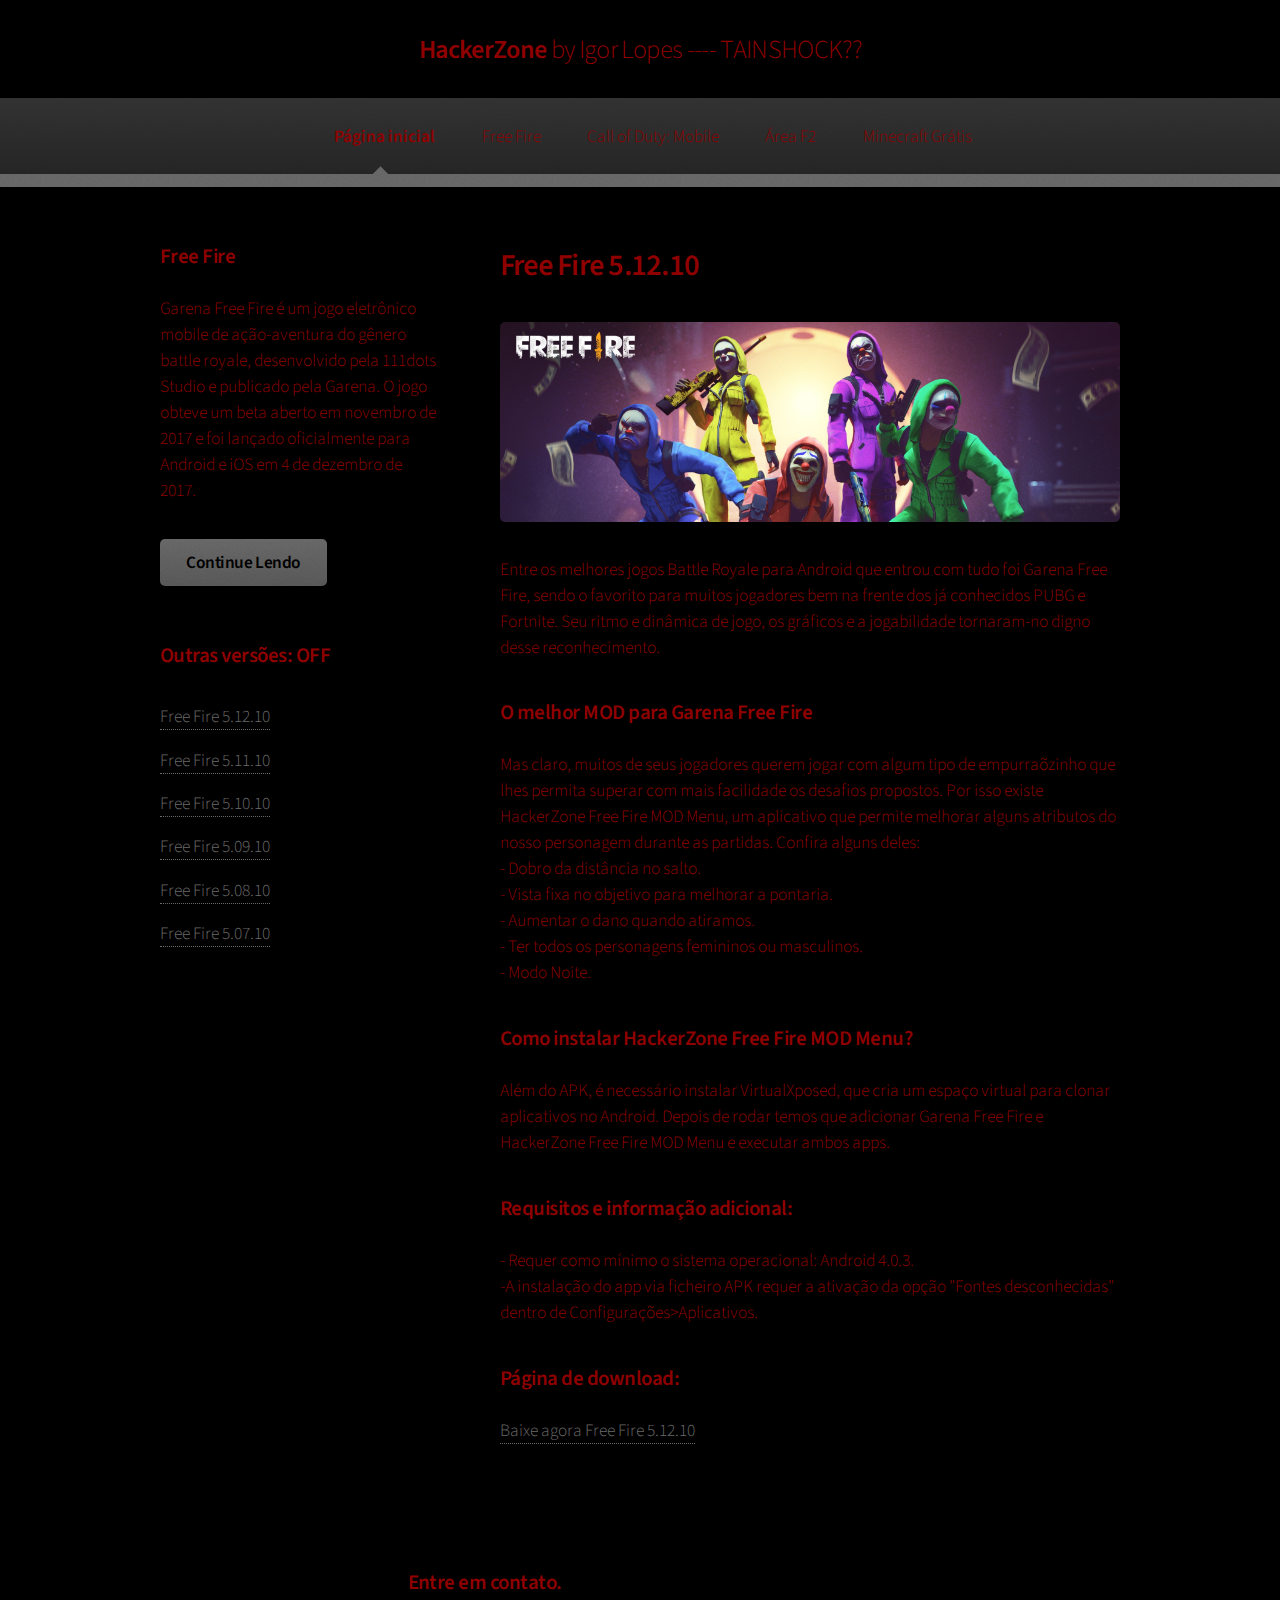
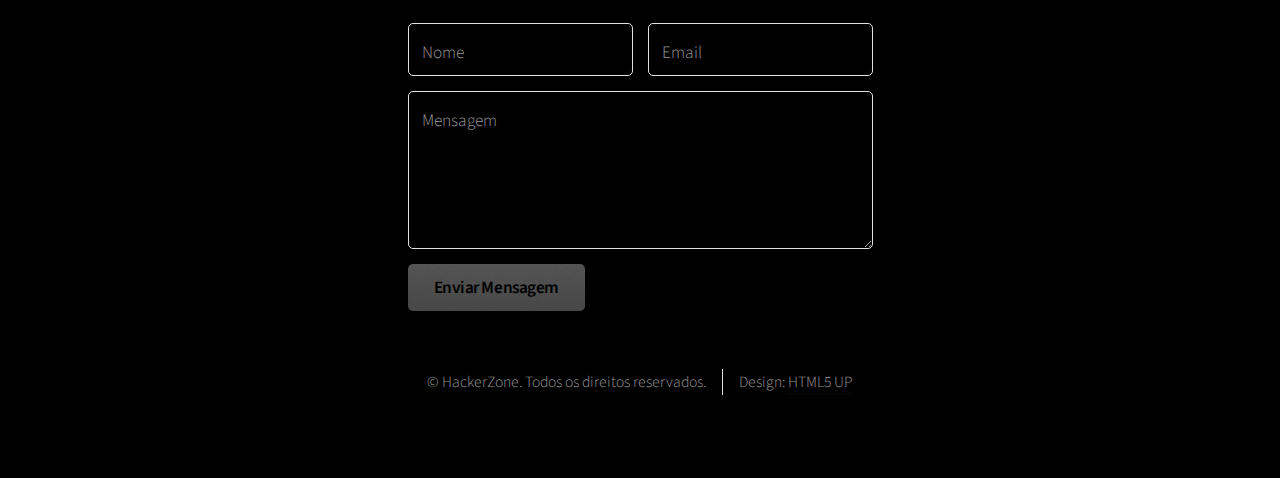
<file: site-hackerzone/left-sidebar.html>
<!DOCTYPE HTML>
<!--
	Arcana by HTML5 UP
	html5up.net | @ajlkn
	Free for personal and commercial use under the CCA 3.0 license (html5up.net/license)
-->
<html>
	<head>
		<title>Free Fire 5.12.10</title>
    <meta charset="utf-8" />
    <meta http-equiv="Content-Type" content="text/html" />
    <meta name="description" content="hack para o jogo free fire." />
    <meta name="keywords" content="hacker, mobile, freefire, trapaça" />
    <meta property="og:title" content="HackerZone" />
    <meta property="og:description" content="Equipe desenvolvedora de hacks para o jogo hack para o jogo free fire"/>
    <meta property="og:type" content="website" />
    <meta property="og:url" content="" />	
    <meta property="og:image" content="" />
    <meta property="og:site_name" content="HackerZone" />
    <meta property="og:locale" content="pt_BR" />
    <meta name="Robots" content="index, follow">
    <meta name="AUTHOR" content="Igor Barbosa Lopes">
    <meta name="COPYRIGHT" content="© HackerZone 2020">
    <meta name="language" content="pt-BR">
    <meta name="RATING" content="general">
		<link rel="stylesheet" href="assets/css/main.css" />
	</head>
	<body class="is-preload">
		<div id="page-wrapper">

			<!-- Header -->
				<div id="header">

					<!-- Logo -->
						<h1><a href="index.html" id="logo">HackerZone <em>by Igor Lopes ---- TAINSHOCK??</em></a></h1>

					<!-- Nav -->
							<nav id="nav">
							<ul>
								<li class="current"><a href="index.html">Página inicial</a></li>
								<li><a href="left-sidebar.html">Free Fire</a></li>
								<li><a href="right-sidebar.html">Call of Duty: Mobile</a></li>
								<li><a href="two-sidebar.html">Área F2</a></li>
								<li><a href="no-sidebar.html">Minecraft Grátis</a></li>
							</ul>
						</nav>

				</div>

			<!-- Main -->
				<section class="wrapper style1">
					<div class="container">
						<div class="row gtr-200">
							<div class="col-4 col-12-narrower">
								<div id="sidebar">

									<!-- Sidebar -->

										<section>
											<h3>Free Fire</h3>
											<p>Garena Free Fire é um jogo eletrônico mobile de ação-aventura do gênero battle royale, desenvolvido pela 111dots Studio e publicado pela Garena. O jogo obteve um beta aberto em novembro de 2017 e foi lançado oficialmente para Android e iOS em 4 de dezembro de 2017.</p>
											<footer>
												<a href="https://pt.wikipedia.org/wiki/Garena_Free_Fire" class="button">Continue Lendo</a>
											</footer>
										</section>

										<section>
											<h3>Outras versões: OFF</h3>
											<ul class="links">
												<li><a href="#">Free Fire 5.12.10</a></li>
												<li><a href="#">Free Fire 5.11.10</a></li>
												<li><a href="#">Free Fire 5.10.10</a></li>
												<li><a href="#">Free Fire 5.09.10</a></li>
												<li><a href="#">Free Fire 5.08.10</a></li>
												<li><a href="#">Free Fire 5.07.10</a></li>
											</ul>
										</section>

								</div>
							</div>
							<div class="col-8  col-12-narrower imp-narrower">
								<div id="content">

									<!-- Content -->

										<article>
											<header>
												<h2>Free Fire 5.12.10</h2>
											</header>

											<span class="image featured"><img src="images/banner.jpg" alt="" /></span>

											<p>Entre os melhores jogos Battle Royale para Android que entrou com tudo foi Garena Free Fire, sendo o favorito para muitos jogadores bem na frente dos já conhecidos PUBG e Fortnite. Seu ritmo e dinâmica de jogo, os gráficos e a jogabilidade tornaram-no digno desse reconhecimento.</p>

											<h3>O melhor MOD para Garena Free Fire</h3>
											<p>Mas claro, muitos de seus jogadores querem jogar com algum tipo de empurraõzinho que lhes permita superar com mais facilidade os desafios propostos. Por isso existe HackerZone Free Fire MOD Menu, um aplicativo que permite melhorar alguns atributos do nosso personagem durante as partidas. Confira alguns deles:
                                            <br>- Dobro da distância no salto.
                                            <br>- Vista fixa no objetivo para melhorar a pontaria.
                                            <br>- Aumentar o dano quando atiramos.
                                            <br>- Ter todos os personagens femininos ou masculinos.
                                            <br>- Modo Noite.</p>
                                            
                                            <h3>Como instalar HackerZone Free Fire MOD Menu?</h3>
											<p>Além do APK, é necessário instalar VirtualXposed, que cria um espaço virtual para clonar aplicativos no Android. Depois de rodar temos que adicionar Garena Free Fire e HackerZone Free Fire MOD Menu e executar ambos apps.</p>
                                            
                                            <h3>Requisitos e informação adicional:</h3>
                                            <p>- Requer como mínimo o sistema operacional: Android 4.0.3.
                                            <br>-A instalação do app via ficheiro APK requer a ativação da opção "Fontes desconhecidas" dentro de Configurações>Aplicativos.</p>
                                            
                                            <h3>Página de download:</h3>
                                            <footer>
												<a href="https://www.growtopiagame.com/forums/showthread.php?311648-Don-t-download-hacks!-(viruses)-reuploaded">Baixe agora Free Fire 5.12.10</a>
											</footer>
										</article>

								</div>
							</div>
						</div>
					</div>
				</section>

			<!-- Footer -->
					<div id="footer">
					<div class="container">
						<div class="row">
							<section class="col-3 col-6-narrower col-12-mobilep">
							</section>
							<section class="col-6 col-12-narrower">
								<h3>Entre em contato.</h3>
								<form>
									<div class="row gtr-50">
										<div class="col-6 col-12-mobilep">
											<input type="text" name="name" id="name" placeholder="Nome" />
										</div>
										<div class="col-6 col-12-mobilep">
											<input type="email" name="email" id="email" placeholder="Email" />
										</div>
										<div class="col-12">
											<textarea name="message" id="message" placeholder="Mensagem" rows="5"></textarea>
										</div>
										<div class="col-12">
											<ul class="actions">
												<li><input type="submit" class="button alt" value="Enviar Mensagem" /></li>
											</ul>
										</div>
									</div>
								</form>
							</section>
						</div>
					</div>
					<!-- Copyright -->
						<div class="copyright">
							<ul class="menu">
								<li>&copy; HackerZone. Todos os direitos reservados.</li><li>Design: <a href="http://html5up.net">HTML5 UP</a></li>
							</ul>
						</div>

				</div>

		</div>

		<!-- Scripts -->
			<script src="assets/js/jquery.min.js"></script>
			<script src="assets/js/jquery.dropotron.min.js"></script>
			<script src="assets/js/browser.min.js"></script>
			<script src="assets/js/breakpoints.min.js"></script>
			<script src="assets/js/util.js"></script>
			<script src="assets/js/main.js"></script>

	</body>
</html>
</file>
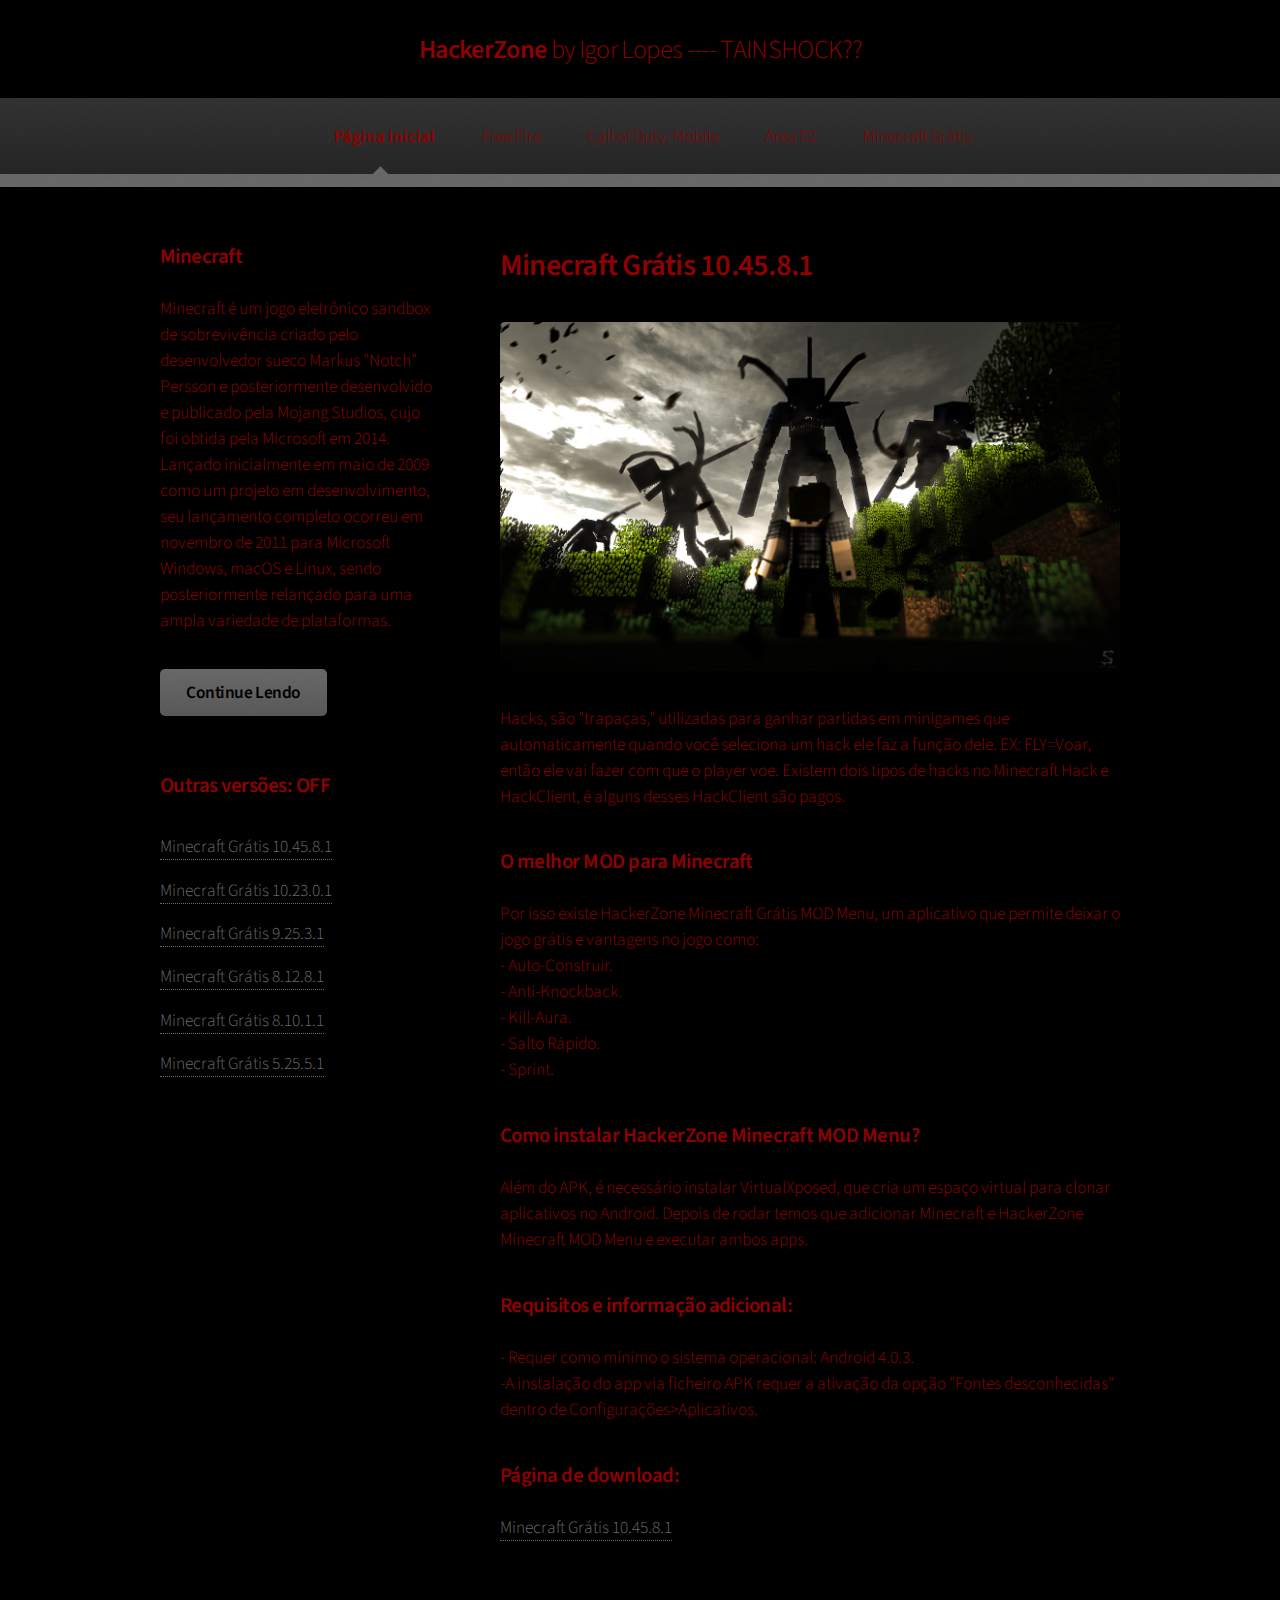
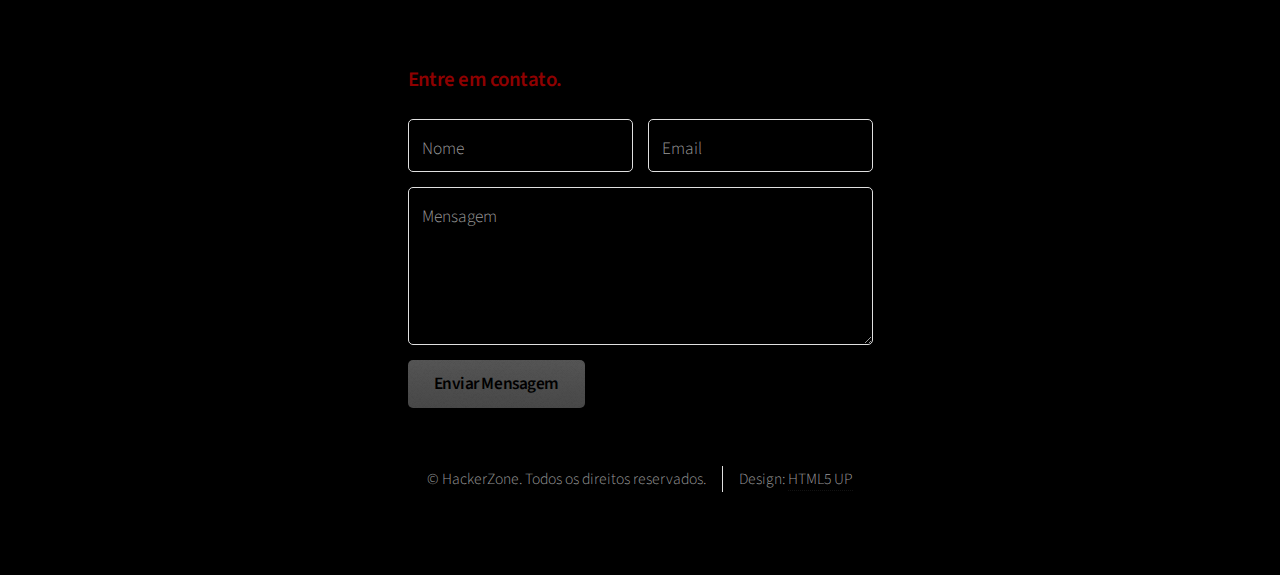
<file: site-hackerzone/no-sidebar.html>
<!DOCTYPE HTML>
<!--
	Arcana by HTML5 UP
	html5up.net | @ajlkn
	Free for personal and commercial use under the CCA 3.0 license (html5up.net/license)
-->
<html>
	<head>
		<title>Minecraft Grátis 10.45.8.1</title>
    <meta charset="utf-8" />
    <meta http-equiv="Content-Type" content="text/html" />
    <meta name="description" content="hack para o jogo minecraft." />
    <meta name="keywords" content="hacker, mobile, minecraft, trapaça" />
    <meta property="og:title" content="HackerZone" />
    <meta property="og:description" content="Equipe desenvolvedora de hacks para o jogo hack para o jogo minecraft"/>
    <meta property="og:type" content="website" />
    <meta property="og:url" content="" />	
    <meta property="og:image" content="" />
    <meta property="og:site_name" content="HackerZone" />
    <meta property="og:locale" content="pt_BR" />
    <meta name="Robots" content="index, follow">
    <meta name="AUTHOR" content="Igor Barbosa Lopes">
    <meta name="COPYRIGHT" content="© HackerZone 2020">
    <meta name="language" content="pt-BR">
    <meta name="RATING" content="general">
		<link rel="stylesheet" href="assets/css/main.css" />
	</head>
	<body class="is-preload">
		<div id="page-wrapper">

			<!-- Header -->
				<div id="header">

					<!-- Logo -->
						<h1><a href="index.html" id="logo">HackerZone <em>by Igor Lopes ---- TAINSHOCK??</em></a></h1>

					<!-- Nav -->
							<nav id="nav">
							<ul>
								<li class="current"><a href="index.html">Página inicial</a></li>
								<li><a href="left-sidebar.html">Free Fire</a></li>
								<li><a href="right-sidebar.html">Call of Duty: Mobile</a></li>
								<li><a href="two-sidebar.html">Área F2</a></li>
								<li><a href="no-sidebar.html">Minecraft Grátis</a></li>
							</ul>
						</nav>

				</div>

			<!-- Main -->
				<section class="wrapper style1">
					<div class="container">
						<div class="row gtr-200">
							<div class="col-4 col-12-narrower">
								<div id="sidebar">

									<!-- Sidebar -->

										<section>
											<h3>Minecraft</h3>
											<p>Minecraft é um jogo eletrônico sandbox de sobrevivência criado pelo desenvolvedor sueco Markus "Notch" Persson e posteriormente desenvolvido e publicado pela Mojang Studios, cujo foi obtida pela Microsoft em 2014. Lançado inicialmente em maio de 2009 como um projeto em desenvolvimento, seu lançamento completo ocorreu em novembro de 2011 para Microsoft Windows, macOS e Linux, sendo posteriormente relançado para uma ampla variedade de plataformas.</p>
											<footer>
												<a href="https://pt.wikipedia.org/wiki/Minecraft" class="button">Continue Lendo</a>
											</footer>
										</section>

										<section>
											<h3>Outras versões: OFF</h3>
											<ul class="links">
												<li><a href="#">Minecraft Grátis 10.45.8.1</a></li>
												<li><a href="#">Minecraft Grátis 10.23.0.1</a></li>
												<li><a href="#">Minecraft Grátis 9.25.3.1</a></li>
												<li><a href="#">Minecraft Grátis 8.12.8.1</a></li>
												<li><a href="#">Minecraft Grátis 8.10.1.1</a></li>
												<li><a href="#">Minecraft Grátis 5.25.5.1</a></li>
											</ul>
										</section>

								</div>
							</div>
							<div class="col-8  col-12-narrower imp-narrower">
								<div id="content">

									<!-- Content -->

										<article>
											<header>
												<h2>Minecraft Grátis 10.45.8.1</h2>
											</header>

											<span class="image featured"><img src="images/pic04.jpg" alt="" /></span>

											<p>Hacks, são "trapaças," utilizadas para ganhar partidas em minigames que automaticamente quando você seleciona um hack ele faz a função dele. EX: FLY=Voar, então ele vai fazer com que o player voe. Existem dois tipos de hacks no Minecraft Hack e HackClient, é alguns desses HackClient são pagos.</p>

											<h3>O melhor MOD para Minecraft</h3>
											<p>Por isso existe HackerZone Minecraft Grátis MOD Menu, um aplicativo que permite deixar o jogo grátis e vantagens no jogo como:
                                            <br>- Auto-Construir.
                                            <br>- Anti-Knockback.
                                            <br>- Kill-Aura.
                                            <br>- Salto Rápido.
                                            <br>- Sprint.</p>
                                            
                                            <h3>Como instalar HackerZone Minecraft MOD Menu?</h3>
											<p>Além do APK, é necessário instalar VirtualXposed, que cria um espaço virtual para clonar aplicativos no Android. Depois de rodar temos que adicionar Minecraft e HackerZone Minecraft MOD Menu e executar ambos apps.</p>
                                            
                                            <h3>Requisitos e informação adicional:</h3>
                                            <p>- Requer como mínimo o sistema operacional: Android 4.0.3.
                                            <br>-A instalação do app via ficheiro APK requer a ativação da opção "Fontes desconhecidas" dentro de Configurações>Aplicativos.</p>
                                            
                                            <h3>Página de download:</h3>
                                            <footer>
												<a href="https://www.growtopiagame.com/forums/showthread.php?311648-Don-t-download-hacks!-(viruses)-reuploaded">Minecraft Grátis 10.45.8.1</a>
											</footer>
										</article>

								</div>
							</div>
						</div>
					</div>
				</section>

			<!-- Footer -->
					<div id="footer">
					<div class="container">
						<div class="row">
							<section class="col-3 col-6-narrower col-12-mobilep">
							</section>
							<section class="col-6 col-12-narrower">
								<h3>Entre em contato.</h3>
								<form>
									<div class="row gtr-50">
										<div class="col-6 col-12-mobilep">
											<input type="text" name="name" id="name" placeholder="Nome" />
										</div>
										<div class="col-6 col-12-mobilep">
											<input type="email" name="email" id="email" placeholder="Email" />
										</div>
										<div class="col-12">
											<textarea name="message" id="message" placeholder="Mensagem" rows="5"></textarea>
										</div>
										<div class="col-12">
											<ul class="actions">
												<li><input type="submit" class="button alt" value="Enviar Mensagem" /></li>
											</ul>
										</div>
									</div>
								</form>
							</section>
						</div>
					</div>
					<!-- Copyright -->
						<div class="copyright">
							<ul class="menu">
								<li>&copy; HackerZone. Todos os direitos reservados.</li><li>Design: <a href="http://html5up.net">HTML5 UP</a></li>
							</ul>
						</div>

				</div>

		</div>

		<!-- Scripts -->
			<script src="assets/js/jquery.min.js"></script>
			<script src="assets/js/jquery.dropotron.min.js"></script>
			<script src="assets/js/browser.min.js"></script>
			<script src="assets/js/breakpoints.min.js"></script>
			<script src="assets/js/util.js"></script>
			<script src="assets/js/main.js"></script>

	</body>
</html>
</file>
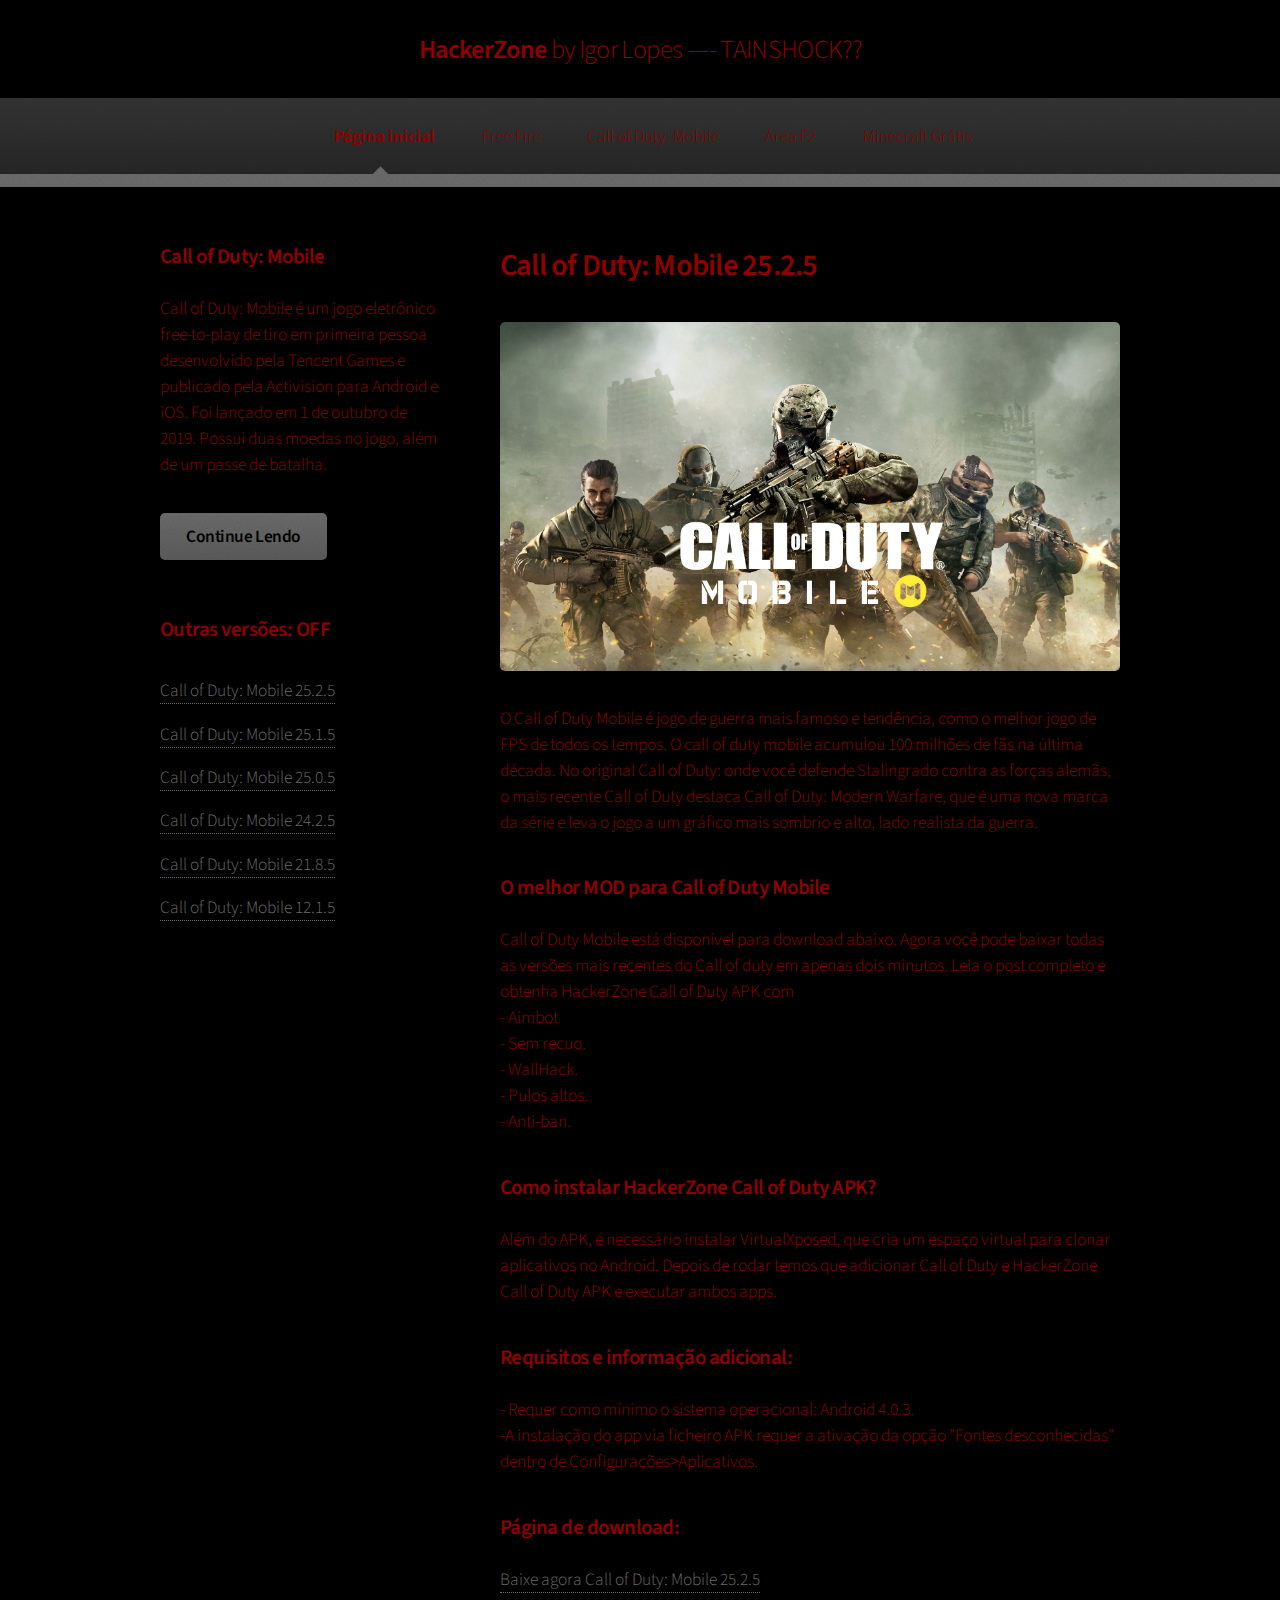
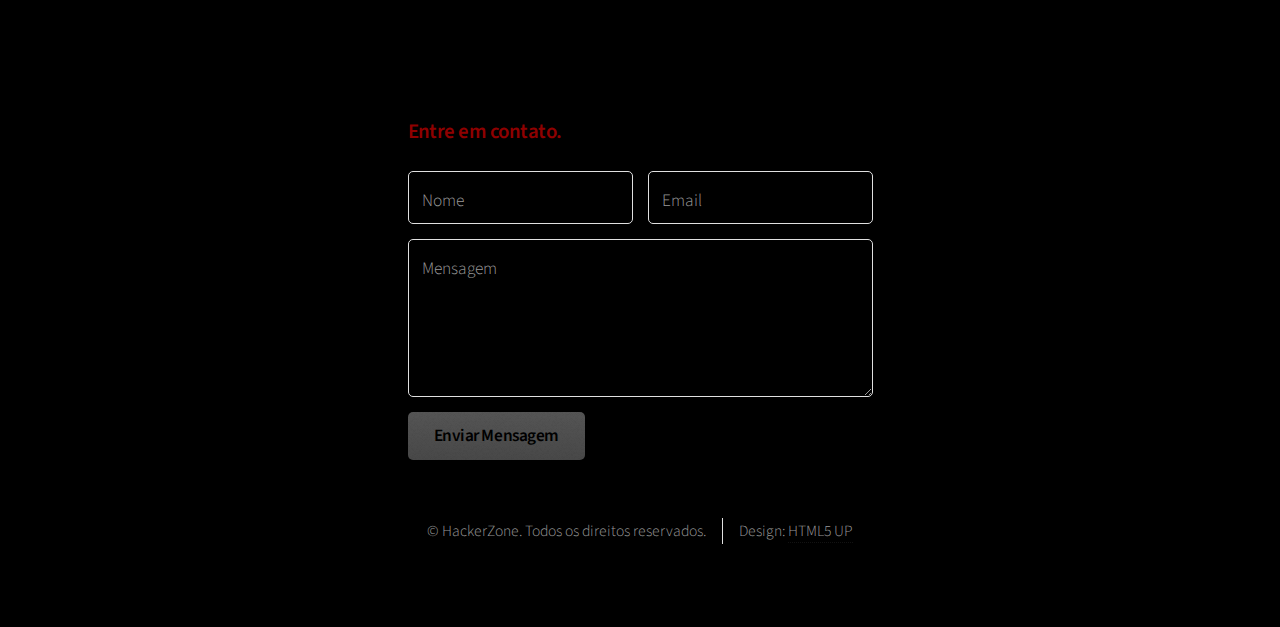
<file: site-hackerzone/right-sidebar.html>
<!DOCTYPE HTML>
<!--
	Arcana by HTML5 UP
	html5up.net | @ajlkn
	Free for personal and commercial use under the CCA 3.0 license (html5up.net/license)
-->
<html>
	<head>
		<title>Call of Duty: Mobile 25.2.5</title>
        <meta charset="utf-8" />
        <meta http-equiv="Content-Type" content="text/html" />
        <meta name="description" content="hack para o jogo call of duty mobile." />
        <meta name="keywords" content="hacker, mobile, callofduty, trapaça" />
        <meta property="og:title" content="HackerZone" />
        <meta property="og:description" content="Equipe desenvolvedora de hacks para o jogo hack para o jogo call of duty"/>
        <meta property="og:type" content="website" />
        <meta property="og:url" content="" />	
        <meta property="og:image" content="" />
        <meta property="og:site_name" content="HackerZone" />
        <meta property="og:locale" content="pt_BR" />
        <meta name="Robots" content="index, follow">
        <meta name="AUTHOR" content="Igor Barbosa Lopes">
        <meta name="COPYRIGHT" content="© HackerZone 2020">
        <meta name="language" content="pt-BR">
        <meta name="RATING" content="general">
		<link rel="stylesheet" href="assets/css/main.css" />
	</head>
	<body class="is-preload">
		<div id="page-wrapper">

			<!-- Header -->
				<div id="header">

					<!-- Logo -->
						<h1><a href="index.html" id="logo">HackerZone <em>by Igor Lopes ---- TAINSHOCK??</em></a></h1>

					<!-- Nav -->
							<nav id="nav">
							<ul>
								<li class="current"><a href="index.html">Página inicial</a></li>
								<li><a href="left-sidebar.html">Free Fire</a></li>
								<li><a href="right-sidebar.html">Call of Duty: Mobile</a></li>
								<li><a href="two-sidebar.html">Área F2</a></li>
								<li><a href="no-sidebar.html">Minecraft Grátis</a></li>
							</ul>
						</nav>

				</div>

			<!-- Main -->
				<section class="wrapper style1">
					<div class="container">
						<div class="row gtr-200">
							<div class="col-4 col-12-narrower">
								<div id="sidebar">

									<!-- Sidebar -->

										<section>
											<h3>Call of Duty: Mobile</h3>
											<p>Call of Duty: Mobile é um jogo eletrônico free-to-play de tiro em primeira pessoa desenvolvido pela Tencent Games e publicado pela Activision para Android e iOS. Foi lançado em 1 de outubro de 2019. Possui duas moedas no jogo, além de um passe de batalha.</p>
											<footer>
												<a href="https://pt.wikipedia.org/wiki/Call_of_Duty:_Mobile" class="button">Continue Lendo</a>
											</footer>
										</section>

										<section>
											<h3>Outras versões: OFF</h3>
											<ul class="links">
												<li><a href="#">Call of Duty: Mobile 25.2.5</a></li>
												<li><a href="#">Call of Duty: Mobile 25.1.5</a></li>
												<li><a href="#">Call of Duty: Mobile 25.0.5</a></li>
												<li><a href="#">Call of Duty: Mobile 24.2.5</a></li>
												<li><a href="#">Call of Duty: Mobile 21.8.5</a></li>
												<li><a href="#">Call of Duty: Mobile 12.1.5</a></li>
											</ul>
										</section>

								</div>
							</div>
							<div class="col-8  col-12-narrower imp-narrower">
								<div id="content">

									<!-- Content -->

										<article>
											<header>
												<h2>Call of Duty: Mobile 25.2.5</h2>
											</header>

											<span class="image featured"><img src="images/pic02.jpg" alt="" /></span>

											<p>O Call of Duty Mobile é jogo de guerra mais famoso e tendência, como o melhor jogo de FPS de todos os tempos. O call of duty mobile acumulou 100 milhões de fãs na última década. No original Call of Duty: onde você defende Stalingrado contra as forças alemãs, o mais recente Call of Duty destaca Call of Duty: Modern Warfare, que é uma nova marca da série e leva o jogo a um gráfico mais sombrio e alto, lado realista da guerra.</p>

											<h3>O melhor MOD para Call of Duty Mobile</h3>
											<p>Call of Duty Mobile está disponível para download abaixo. Agora você pode baixar todas as versões mais recentes do Call of duty em apenas dois minutos. Leia o post completo e obtenha HackerZone Call of Duty APK com
                                            <br>- Aimbot
                                            <br>- Sem recuo.
                                            <br>- WallHack.
                                            <br>- Pulos altos.
                                            <br>- Anti-ban.</p>
                                            
                                            <h3>Como instalar HackerZone Call of Duty APK?</h3>
											<p>Além do APK, é necessário instalar VirtualXposed, que cria um espaço virtual para clonar aplicativos no Android. Depois de rodar temos que adicionar Call of Duty e HackerZone Call of Duty APK e executar ambos apps.</p>
                                            
                                            <h3>Requisitos e informação adicional:</h3>
                                            <p>- Requer como mínimo o sistema operacional: Android 4.0.3.
                                            <br>-A instalação do app via ficheiro APK requer a ativação da opção "Fontes desconhecidas" dentro de Configurações>Aplicativos.</p>
                                            
                                            <h3>Página de download:</h3>
                                            <footer>
												<a href="https://www.growtopiagame.com/forums/showthread.php?311648-Don-t-download-hacks!-(viruses)-reuploaded">Baixe agora Call of Duty: Mobile 25.2.5</a>
											</footer>
										</article>

								</div>
							</div>
						</div>
					</div>
				</section>

			<!-- Footer -->
					<div id="footer">
					<div class="container">
						<div class="row">
							<section class="col-3 col-6-narrower col-12-mobilep">
							</section>
							<section class="col-6 col-12-narrower">
								<h3>Entre em contato.</h3>
								<form>
									<div class="row gtr-50">
										<div class="col-6 col-12-mobilep">
											<input type="text" name="name" id="name" placeholder="Nome" />
										</div>
										<div class="col-6 col-12-mobilep">
											<input type="email" name="email" id="email" placeholder="Email" />
										</div>
										<div class="col-12">
											<textarea name="message" id="message" placeholder="Mensagem" rows="5"></textarea>
										</div>
										<div class="col-12">
											<ul class="actions">
												<li><input type="submit" class="button alt" value="Enviar Mensagem" /></li>
											</ul>
										</div>
									</div>
								</form>
							</section>
						</div>
					</div>
					<!-- Copyright -->
						<div class="copyright">
							<ul class="menu">
								<li>&copy; HackerZone. Todos os direitos reservados.</li><li>Design: <a href="http://html5up.net">HTML5 UP</a></li>
							</ul>
						</div>

				</div>

		</div>

		<!-- Scripts -->
			<script src="assets/js/jquery.min.js"></script>
			<script src="assets/js/jquery.dropotron.min.js"></script>
			<script src="assets/js/browser.min.js"></script>
			<script src="assets/js/breakpoints.min.js"></script>
			<script src="assets/js/util.js"></script>
			<script src="assets/js/main.js"></script>

	</body>
</html>
</file>
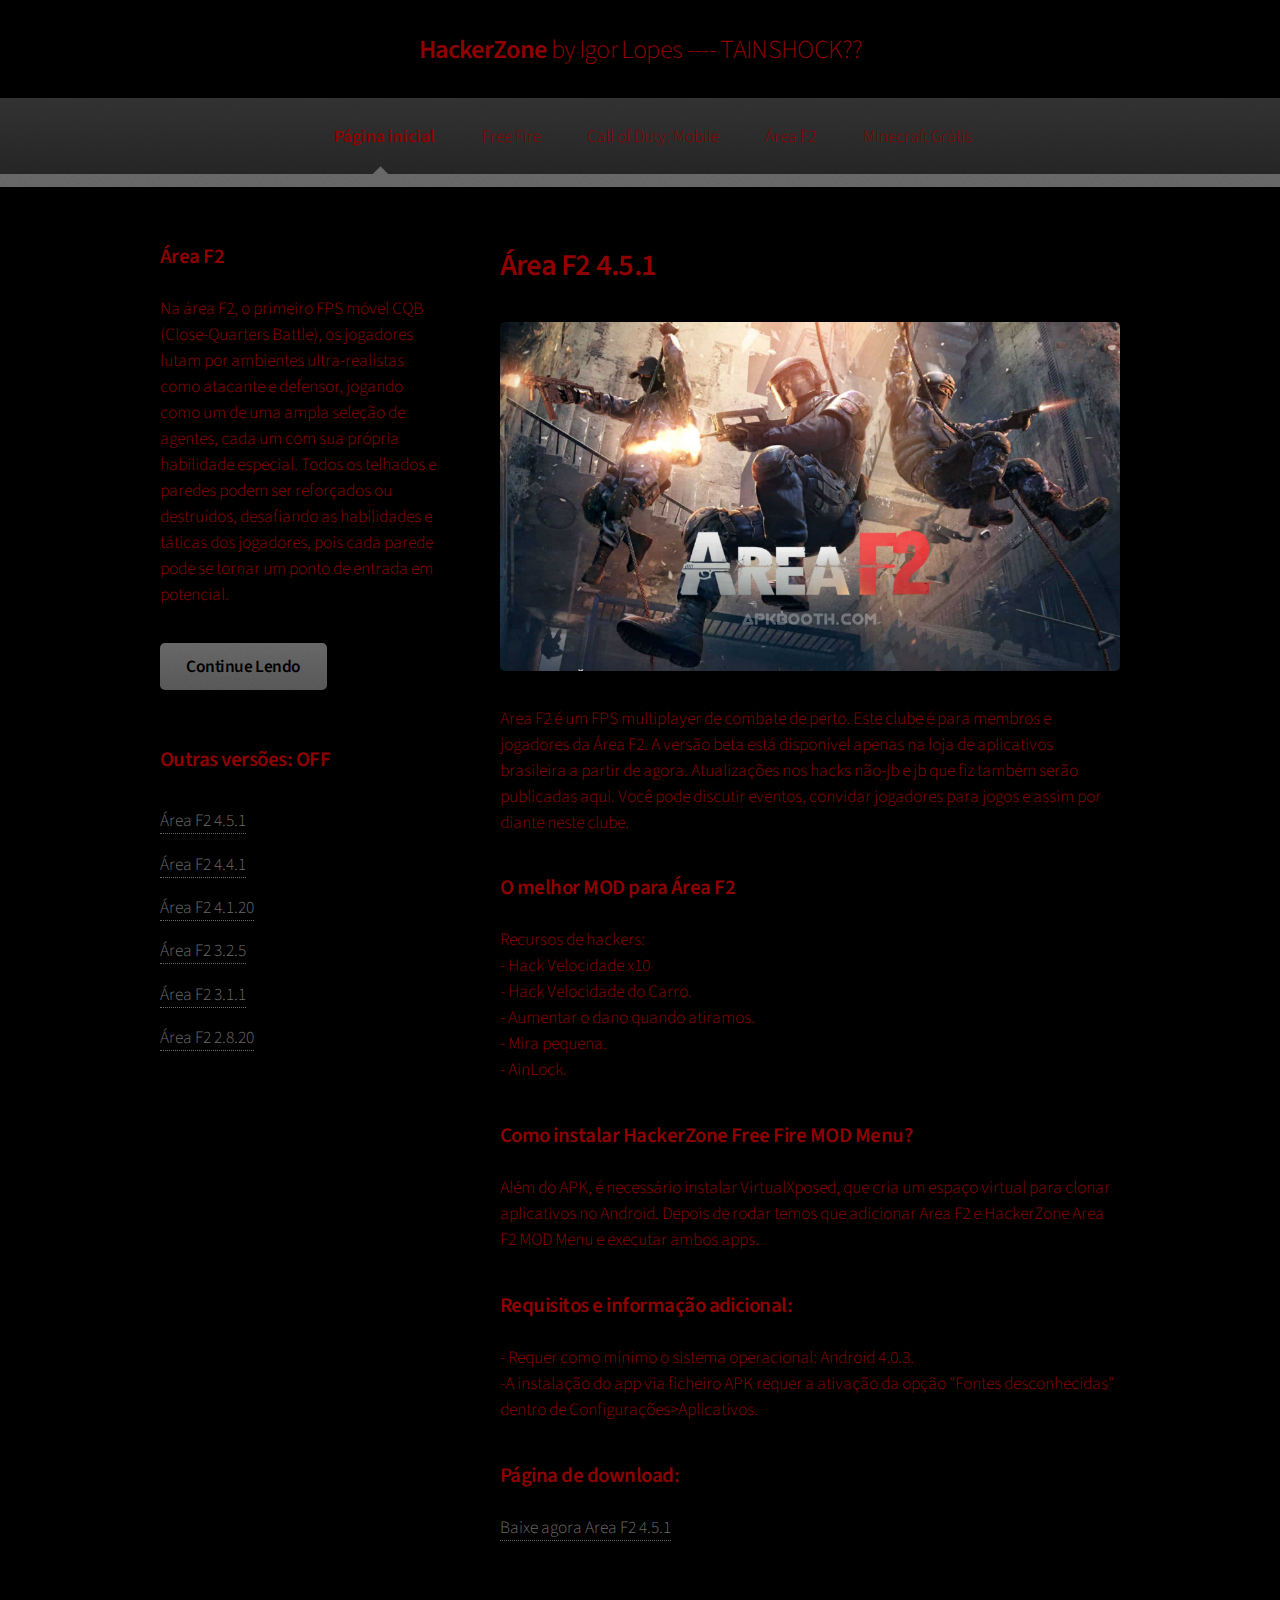
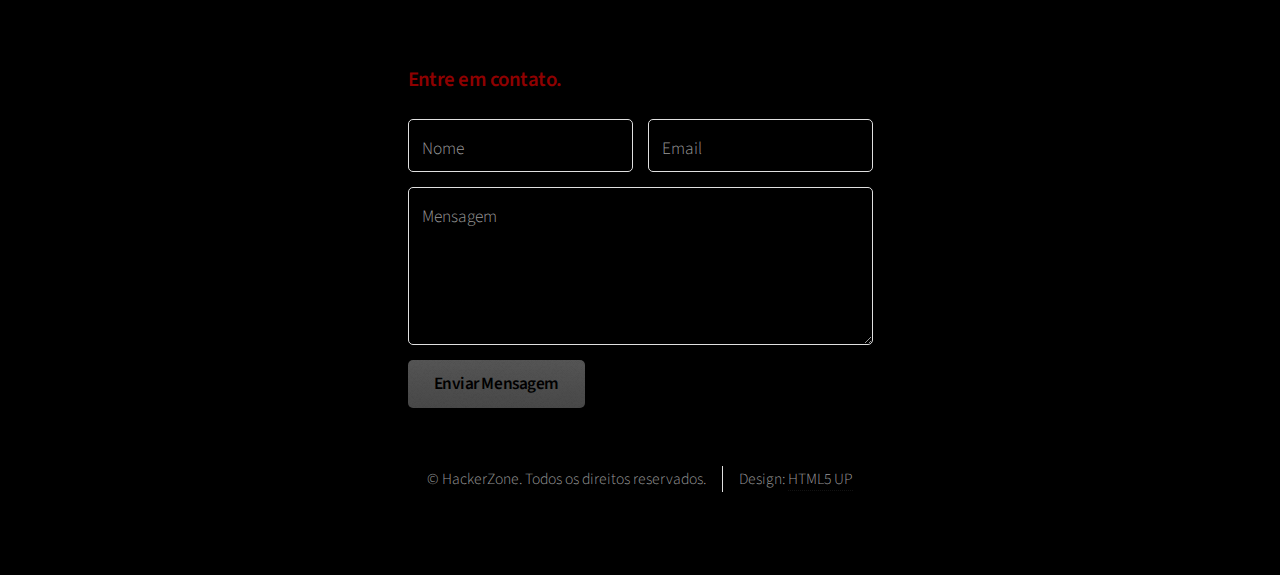
<file: site-hackerzone/two-sidebar.html>
<!DOCTYPE HTML>
<!--
	Arcana by HTML5 UP
	html5up.net | @ajlkn
	Free for personal and commercial use under the CCA 3.0 license (html5up.net/license)
-->
<html>
	<head>
		<title>Área F2 4.5.1</title>
        <meta charset="utf-8" />
        <meta http-equiv="Content-Type" content="text/html" />
        <meta name="description" content="hack para o jogo área f2." />
        <meta name="keywords" content="hacker, mobile, areaf2, trapaça" />
        <meta property="og:title" content="HackerZone" />
        <meta property="og:description" content="Equipe desenvolvedora de hacks para o jogo hack para o jogo área f2"/>
        <meta property="og:type" content="website" />
        <meta property="og:url" content="" />	
        <meta property="og:image" content="" />
        <meta property="og:site_name" content="HackerZone" />
        <meta property="og:locale" content="pt_BR" />
        <meta name="Robots" content="index, follow">
        <meta name="AUTHOR" content="Igor Barbosa Lopes">
        <meta name="COPYRIGHT" content="© HackerZone 2020">
        <meta name="language" content="pt-BR">
        <meta name="RATING" content="general">
		<link rel="stylesheet" href="assets/css/main.css" />
	</head>
	<body class="is-preload">
		<div id="page-wrapper">

			<!-- Header -->
				<div id="header">

					<!-- Logo -->
						<h1><a href="index.html" id="logo">HackerZone <em>by Igor Lopes ---- TAINSHOCK??</em></a></h1>

					<!-- Nav -->
							<nav id="nav">
							<ul>
								<li class="current"><a href="index.html">Página inicial</a></li>
								<li><a href="left-sidebar.html">Free Fire</a></li>
								<li><a href="right-sidebar.html">Call of Duty: Mobile</a></li>
								<li><a href="two-sidebar.html">Área F2</a></li>
								<li><a href="no-sidebar.html">Minecraft Grátis</a></li>
							</ul>
						</nav>

				</div>

			<!-- Main -->
				<section class="wrapper style1">
					<div class="container">
						<div class="row gtr-200">
							<div class="col-4 col-12-narrower">
								<div id="sidebar">

									<!-- Sidebar -->

										<section>
											<h3>Área F2</h3>
											<p>Na área F2, o primeiro FPS móvel CQB (Close-Quarters Battle), os jogadores lutam por ambientes ultra-realistas como atacante e defensor, jogando como um de uma ampla seleção de agentes, cada um com sua própria habilidade especial. Todos os telhados e paredes podem ser reforçados ou destruídos, desafiando as habilidades e táticas dos jogadores, pois cada parede pode se tornar um ponto de entrada em potencial.</p>
											<footer>
												<a href="https://www.areaf2.com/pc/about/about.html?ln=EN" class="button">Continue Lendo</a>
											</footer>
										</section>

										<section>
											<h3>Outras versões: OFF</h3>
											<ul class="links">
												<li><a href="#">Área F2 4.5.1</a></li>
												<li><a href="#">Área F2 4.4.1</a></li>
												<li><a href="#">Área F2 4.1.20</a></li>
												<li><a href="#">Área F2 3.2.5</a></li>
												<li><a href="#">Área F2 3.1.1</a></li>
												<li><a href="#">Área F2 2.8.20</a></li>
											</ul>
										</section>

								</div>
							</div>
							<div class="col-8  col-12-narrower imp-narrower">
								<div id="content">

									<!-- Content -->

										<article>
											<header>
												<h2>Área F2 4.5.1</h2>
											</header>

											<span class="image featured"><img src="images/pic03.jpg" alt="" /></span>

											<p>Area F2 é um FPS multiplayer de combate de perto. Este clube é para membros e jogadores da Área F2. A versão beta está disponível apenas na loja de aplicativos brasileira a partir de agora. Atualizações nos hacks não-jb e jb que fiz também serão publicadas aqui. Você pode discutir eventos, convidar jogadores para jogos e assim por diante neste clube.</p>

											<h3>O melhor MOD para Área F2</h3>
											<p>Recursos de hackers:
                                            <br>- Hack Velocidade x10
                                            <br>- Hack Velocidade do Carro.
                                            <br>- Aumentar o dano quando atiramos.
                                            <br>- Mira pequena.
                                            <br>- AinLock.</p>
                                            
                                            <h3>Como instalar HackerZone Free Fire MOD Menu?</h3>
											<p>Além do APK, é necessário instalar VirtualXposed, que cria um espaço virtual para clonar aplicativos no Android. Depois de rodar temos que adicionar Area F2 e HackerZone Area F2 MOD Menu e executar ambos apps.</p>
                                            
                                            <h3>Requisitos e informação adicional:</h3>
                                            <p>- Requer como mínimo o sistema operacional: Android 4.0.3.
                                            <br>-A instalação do app via ficheiro APK requer a ativação da opção "Fontes desconhecidas" dentro de Configurações>Aplicativos.</p>
                                            
                                            <h3>Página de download:</h3>
                                            <footer>
												<a href="https://www.growtopiagame.com/forums/showthread.php?311648-Don-t-download-hacks!-(viruses)-reuploaded">Baixe agora Area F2 4.5.1</a>
											</footer>
										</article>

								</div>
							</div>
						</div>
					</div>
				</section>

			<!-- Footer -->
					<div id="footer">
					<div class="container">
						<div class="row">
							<section class="col-3 col-6-narrower col-12-mobilep">
							</section>
							<section class="col-6 col-12-narrower">
								<h3>Entre em contato.</h3>
								<form>
									<div class="row gtr-50">
										<div class="col-6 col-12-mobilep">
											<input type="text" name="name" id="name" placeholder="Nome" />
										</div>
										<div class="col-6 col-12-mobilep">
											<input type="email" name="email" id="email" placeholder="Email" />
										</div>
										<div class="col-12">
											<textarea name="message" id="message" placeholder="Mensagem" rows="5"></textarea>
										</div>
										<div class="col-12">
											<ul class="actions">
												<li><input type="submit" class="button alt" value="Enviar Mensagem" /></li>
											</ul>
										</div>
									</div>
								</form>
							</section>
						</div>
					</div>
					<!-- Copyright -->
						<div class="copyright">
							<ul class="menu">
								<li>&copy; HackerZone. Todos os direitos reservados.</li><li>Design: <a href="http://html5up.net">HTML5 UP</a></li>
							</ul>
						</div>

				</div>

		</div>

		<!-- Scripts -->
			<script src="assets/js/jquery.min.js"></script>
			<script src="assets/js/jquery.dropotron.min.js"></script>
			<script src="assets/js/browser.min.js"></script>
			<script src="assets/js/breakpoints.min.js"></script>
			<script src="assets/js/util.js"></script>
			<script src="assets/js/main.js"></script>

	</body>
</html>
</file>
<file: assets/css/main.css>
@import url("fontawesome-all.min.css");
@import url("https://fonts.googleapis.com/css?family=Source+Sans+Pro:300,300italic,600,600italic");

/*
	Arcana by HTML5 UP
	html5up.net | @ajlkn
	Free for personal and commercial use under the CCA 3.0 license (html5up.net/license)
*/

html, body, div, span, applet, object,
iframe, h1, h2, h3, h4, h5, h6, p, blockquote,
pre, a, abbr, acronym, address, big, cite,
code, del, dfn, em, img, ins, kbd, q, s, samp,
small, strike, strong, sub, sup, tt, var, b,
u, i, center, dl, dt, dd, ol, ul, li, fieldset,
form, label, legend, table, caption, tbody,
tfoot, thead, tr, th, td, article, aside,
canvas, details, embed, figure, figcaption,
footer, header, hgroup, menu, nav, output, ruby,
section, summary, time, mark, audio, video {
	margin: 0;
	padding: 0;
	border: 0;
	font-size: 100%;
	font: inherit;
	vertical-align: baseline;}

article, aside, details, figcaption, figure,
footer, header, hgroup, menu, nav, section {
	display: block;}

body {
	line-height: 1;
}

ol, ul {
	list-style: none;
}

blockquote, q {
	quotes: none;
}

	blockquote:before, blockquote:after, q:before, q:after {
		content: '';
		content: none;
	}

table {
	border-collapse: collapse;
	border-spacing: 0;
}

body {
	-webkit-text-size-adjust: none;
}

mark {
	background-color: transparent;
	color: inherit;
}

input::-moz-focus-inner {
	border: 0;
	padding: 0;
}

input, select, textarea {
	-moz-appearance: none;
	-webkit-appearance: none;
	-ms-appearance: none;
	appearance: none;
}

/* Basic */

	html {
		box-sizing: border-box;
	}

	*, *:before, *:after {
		box-sizing: inherit;
	}

	body {
		background: #000000 url("images/bg01.png");
	}

		body.is-preload *, body.is-preload *:before, body.is-preload *:after {
			-moz-animation: none !important;
			-webkit-animation: none !important;
			-ms-animation: none !important;
			animation: none !important;
			-moz-transition: none !important;
			-webkit-transition: none !important;
			-ms-transition: none !important;
			transition: none !important;
		}

	body, input, select, textarea {
		color: #8F0000;
		font-family: 'Source Sans Pro', sans-serif;
		font-size: 16pt;
		font-weight: 300;
		line-height: 1.65em;
	}

	a {
		-moz-transition: color 0.2s ease-in-out, border-color 0.2s ease-in-out, opacity 0.2s ease-in-out;
		-webkit-transition: color 0.2s ease-in-out, border-color 0.2s ease-in-out, opacity 0.2s ease-in-out;
		-ms-transition: color 0.2s ease-in-out, border-color 0.2s ease-in-out, opacity 0.2s ease-in-out;
		transition: color 0.2s ease-in-out, border-color 0.2s ease-in-out, opacity 0.2s ease-in-out;
		color: #696969;
		text-decoration: none;
		border-bottom: dotted 1px;
	}

		a:hover {
			color: #8F0000;
			border-bottom-color: transparent;
		}

	strong, b {
		font-weight: 600;
	}

	em, i {
		font-style: italic;
	}

	p, ul, ol, dl, table, blockquote {
		margin: 0 0 2em 0;
	}

	h1, h2, h3, h4, h5, h6 {
		color: inherit;
		font-weight: 600;
		line-height: 1.75em;
		margin-bottom: 1em;
	}

		h1 a, h2 a, h3 a, h4 a, h5 a, h6 a {
			color: inherit;
			text-decoration: none;
		}

		h1 em, h2 em, h3 em, h4 em, h5 em, h6 em {
			font-style: normal;
			font-weight: 300;
		}

	h2 {
		font-size: 1.75em;
		letter-spacing: -0.025em;
	}

	h3 {
		font-size: 1.2em;
		letter-spacing: -0.025em;
	}

	sub {
		font-size: 0.8em;
		position: relative;
		top: 0.5em;
	}

	sup {
		font-size: 0.8em;
		position: relative;
		top: -0.5em;
	}

	hr {
		border-top: solid 1px #8B0000;
		border: 0;
		margin-bottom: 1.5em;
	}

	blockquote {
		border-left: solid 0.5em #e0e0e0;
		font-style: italic;
		padding: 1em 0 1em 2em;
	}

/* Container */

	.container {
		margin: 0 auto;
		max-width: 100%;
		width: 1400px;
	}

		@media screen and (max-width: 1680px) {

			.container {
				width: 1200px;
			}

		}

		@media screen and (max-width: 1280px) {

			.container {
				width: 960px;
			}

		}

		@media screen and (max-width: 980px) {

			.container {
				width: 95%;
			}

		}

		@media screen and (max-width: 840px) {

			.container {
				width: 95%;
			}

		}

		@media screen and (max-width: 736px) {

			.container {
				width: 90%;
			}

		}

		@media screen and (max-width: 480px) {

			.container {
				width: 100%;
			}

		}

/* Row */

	.row {
		display: flex;
		flex-wrap: wrap;
		box-sizing: border-box;
		align-items: stretch;
	}

		.row > * {
			box-sizing: border-box;
		}

		.row.gtr-uniform > * > :last-child {
			margin-bottom: 0;
		}

		.row.aln-left {
			justify-content: flex-start;
		}

		.row.aln-center {
			justify-content: center;
		}

		.row.aln-right {
			justify-content: flex-end;
		}

		.row.aln-top {
			align-items: flex-start;
		}

		.row.aln-middle {
			align-items: center;
		}

		.row.aln-bottom {
			align-items: flex-end;
		}

		.row > .imp {
			order: -1;
		}

		.row > .col-1 {
			width: 8.33333%;
		}

		.row > .off-1 {
			margin-left: 8.33333%;
		}

		.row > .col-2 {
			width: 16.66667%;
		}

		.row > .off-2 {
			margin-left: 16.66667%;
		}

		.row > .col-3 {
			width: 25%;
		}

		.row > .off-3 {
			margin-left: 25%;
		}

		.row > .col-4 {
			width: 33.33333%;
		}

		.row > .off-4 {
			margin-left: 33.33333%;
		}

		.row > .col-5 {
			width: 41.66667%;
		}

		.row > .off-5 {
			margin-left: 41.66667%;
		}

		.row > .col-6 {
			width: 50%;
		}

		.row > .off-6 {
			margin-left: 50%;
		}

		.row > .col-7 {
			width: 58.33333%;
		}

		.row > .off-7 {
			margin-left: 58.33333%;
		}

		.row > .col-8 {
			width: 66.66667%;
		}

		.row > .off-8 {
			margin-left: 66.66667%;
		}

		.row > .col-9 {
			width: 75%;
		}

		.row > .off-9 {
			margin-left: 75%;
		}

		.row > .col-10 {
			width: 83.33333%;
		}

		.row > .off-10 {
			margin-left: 83.33333%;
		}

		.row > .col-11 {
			width: 91.66667%;
		}

		.row > .off-11 {
			margin-left: 91.66667%;
		}

		.row > .col-12 {
			width: 100%;
		}

		.row > .off-12 {
			margin-left: 100%;
		}

		.row.gtr-0 {
			margin-top: 0px;
			margin-left: 0px;
		}

			.row.gtr-0 > * {
				padding: 0px 0 0 0px;
			}

			.row.gtr-0.gtr-uniform {
				margin-top: 0px;
			}

				.row.gtr-0.gtr-uniform > * {
					padding-top: 0px;
				}

		.row.gtr-25 {
			margin-top: -12.5px;
			margin-left: -12.5px;
		}

			.row.gtr-25 > * {
				padding: 12.5px 0 0 12.5px;
			}

			.row.gtr-25.gtr-uniform {
				margin-top: -12.5px;
			}

				.row.gtr-25.gtr-uniform > * {
					padding-top: 12.5px;
				}

		.row.gtr-50 {
			margin-top: -25px;
			margin-left: -25px;
		}

			.row.gtr-50 > * {
				padding: 25px 0 0 25px;
			}

			.row.gtr-50.gtr-uniform {
				margin-top: -25px;
			}

				.row.gtr-50.gtr-uniform > * {
					padding-top: 25px;
				}

		.row {
			margin-top: -50px;
			margin-left: -50px;
		}

			.row > * {
				padding: 50px 0 0 50px;
			}

			.row.gtr-uniform {
				margin-top: -50px;
			}

				.row.gtr-uniform > * {
					padding-top: 50px;
				}

		.row.gtr-150 {
			margin-top: -75px;
			margin-left: -75px;
		}

			.row.gtr-150 > * {
				padding: 75px 0 0 75px;
			}

			.row.gtr-150.gtr-uniform {
				margin-top: -75px;
			}

				.row.gtr-150.gtr-uniform > * {
					padding-top: 75px;
				}

		.row.gtr-200 {
			margin-top: -100px;
			margin-left: -100px;
		}

			.row.gtr-200 > * {
				padding: 100px 0 0 100px;
			}

			.row.gtr-200.gtr-uniform {
				margin-top: -100px;
			}

				.row.gtr-200.gtr-uniform > * {
					padding-top: 100px;
				}

		@media screen and (max-width: 1680px) {

			.row {
				display: flex;
				flex-wrap: wrap;
				box-sizing: border-box;
				align-items: stretch;
			}

				.row > * {
					box-sizing: border-box;
				}

				.row.gtr-uniform > * > :last-child {
					margin-bottom: 0;
				}

				.row.aln-left {
					justify-content: flex-start;
				}

				.row.aln-center {
					justify-content: center;
				}

				.row.aln-right {
					justify-content: flex-end;
				}

				.row.aln-top {
					align-items: flex-start;
				}

				.row.aln-middle {
					align-items: center;
				}

				.row.aln-bottom {
					align-items: flex-end;
				}

				.row > .imp-wide {
					order: -1;
				}

				.row > .col-1-wide {
					width: 8.33333%;
				}

				.row > .off-1-wide {
					margin-left: 8.33333%;
				}

				.row > .col-2-wide {
					width: 16.66667%;
				}

				.row > .off-2-wide {
					margin-left: 16.66667%;
				}

				.row > .col-3-wide {
					width: 25%;
				}

				.row > .off-3-wide {
					margin-left: 25%;
				}

				.row > .col-4-wide {
					width: 33.33333%;
				}

				.row > .off-4-wide {
					margin-left: 33.33333%;
				}

				.row > .col-5-wide {
					width: 41.66667%;
				}

				.row > .off-5-wide {
					margin-left: 41.66667%;
				}

				.row > .col-6-wide {
					width: 50%;
				}

				.row > .off-6-wide {
					margin-left: 50%;
				}

				.row > .col-7-wide {
					width: 58.33333%;
				}

				.row > .off-7-wide {
					margin-left: 58.33333%;
				}

				.row > .col-8-wide {
					width: 66.66667%;
				}

				.row > .off-8-wide {
					margin-left: 66.66667%;
				}

				.row > .col-9-wide {
					width: 75%;
				}

				.row > .off-9-wide {
					margin-left: 75%;
				}

				.row > .col-10-wide {
					width: 83.33333%;
				}

				.row > .off-10-wide {
					margin-left: 83.33333%;
				}

				.row > .col-11-wide {
					width: 91.66667%;
				}

				.row > .off-11-wide {
					margin-left: 91.66667%;
				}

				.row > .col-12-wide {
					width: 100%;
				}

				.row > .off-12-wide {
					margin-left: 100%;
				}

				.row.gtr-0 {
					margin-top: 0px;
					margin-left: 0px;
				}

					.row.gtr-0 > * {
						padding: 0px 0 0 0px;
					}

					.row.gtr-0.gtr-uniform {
						margin-top: 0px;
					}

						.row.gtr-0.gtr-uniform > * {
							padding-top: 0px;
						}

				.row.gtr-25 {
					margin-top: -10px;
					margin-left: -10px;
				}

					.row.gtr-25 > * {
						padding: 10px 0 0 10px;
					}

					.row.gtr-25.gtr-uniform {
						margin-top: -10px;
					}

						.row.gtr-25.gtr-uniform > * {
							padding-top: 10px;
						}

				.row.gtr-50 {
					margin-top: -20px;
					margin-left: -20px;
				}

					.row.gtr-50 > * {
						padding: 20px 0 0 20px;
					}

					.row.gtr-50.gtr-uniform {
						margin-top: -20px;
					}

						.row.gtr-50.gtr-uniform > * {
							padding-top: 20px;
						}

				.row {
					margin-top: -40px;
					margin-left: -40px;
				}

					.row > * {
						padding: 40px 0 0 40px;
					}

					.row.gtr-uniform {
						margin-top: -40px;
					}

						.row.gtr-uniform > * {
							padding-top: 40px;
						}

				.row.gtr-150 {
					margin-top: -60px;
					margin-left: -60px;
				}

					.row.gtr-150 > * {
						padding: 60px 0 0 60px;
					}

					.row.gtr-150.gtr-uniform {
						margin-top: -60px;
					}

						.row.gtr-150.gtr-uniform > * {
							padding-top: 60px;
						}

				.row.gtr-200 {
					margin-top: -80px;
					margin-left: -80px;
				}

					.row.gtr-200 > * {
						padding: 80px 0 0 80px;
					}

					.row.gtr-200.gtr-uniform {
						margin-top: -80px;
					}

						.row.gtr-200.gtr-uniform > * {
							padding-top: 80px;
						}

		}

		@media screen and (max-width: 1280px) {

			.row {
				display: flex;
				flex-wrap: wrap;
				box-sizing: border-box;
				align-items: stretch;
			}

				.row > * {
					box-sizing: border-box;
				}

				.row.gtr-uniform > * > :last-child {
					margin-bottom: 0;
				}

				.row.aln-left {
					justify-content: flex-start;
				}

				.row.aln-center {
					justify-content: center;
				}

				.row.aln-right {
					justify-content: flex-end;
				}

				.row.aln-top {
					align-items: flex-start;
				}

				.row.aln-middle {
					align-items: center;
				}

				.row.aln-bottom {
					align-items: flex-end;
				}

				.row > .imp-normal {
					order: -1;
				}

				.row > .col-1-normal {
					width: 8.33333%;
				}

				.row > .off-1-normal {
					margin-left: 8.33333%;
				}

				.row > .col-2-normal {
					width: 16.66667%;
				}

				.row > .off-2-normal {
					margin-left: 16.66667%;
				}

				.row > .col-3-normal {
					width: 25%;
				}

				.row > .off-3-normal {
					margin-left: 25%;
				}

				.row > .col-4-normal {
					width: 33.33333%;
				}

				.row > .off-4-normal {
					margin-left: 33.33333%;
				}

				.row > .col-5-normal {
					width: 41.66667%;
				}

				.row > .off-5-normal {
					margin-left: 41.66667%;
				}

				.row > .col-6-normal {
					width: 50%;
				}

				.row > .off-6-normal {
					margin-left: 50%;
				}

				.row > .col-7-normal {
					width: 58.33333%;
				}

				.row > .off-7-normal {
					margin-left: 58.33333%;
				}

				.row > .col-8-normal {
					width: 66.66667%;
				}

				.row > .off-8-normal {
					margin-left: 66.66667%;
				}

				.row > .col-9-normal {
					width: 75%;
				}

				.row > .off-9-normal {
					margin-left: 75%;
				}

				.row > .col-10-normal {
					width: 83.33333%;
				}

				.row > .off-10-normal {
					margin-left: 83.33333%;
				}

				.row > .col-11-normal {
					width: 91.66667%;
				}

				.row > .off-11-normal {
					margin-left: 91.66667%;
				}

				.row > .col-12-normal {
					width: 100%;
				}

				.row > .off-12-normal {
					margin-left: 100%;
				}

				.row.gtr-0 {
					margin-top: 0px;
					margin-left: 0px;
				}

					.row.gtr-0 > * {
						padding: 0px 0 0 0px;
					}

					.row.gtr-0.gtr-uniform {
						margin-top: 0px;
					}

						.row.gtr-0.gtr-uniform > * {
							padding-top: 0px;
						}

				.row.gtr-25 {
					margin-top: -7.5px;
					margin-left: -7.5px;
				}

					.row.gtr-25 > * {
						padding: 7.5px 0 0 7.5px;
					}

					.row.gtr-25.gtr-uniform {
						margin-top: -7.5px;
					}

						.row.gtr-25.gtr-uniform > * {
							padding-top: 7.5px;
						}

				.row.gtr-50 {
					margin-top: -15px;
					margin-left: -15px;
				}

					.row.gtr-50 > * {
						padding: 15px 0 0 15px;
					}

					.row.gtr-50.gtr-uniform {
						margin-top: -15px;
					}

						.row.gtr-50.gtr-uniform > * {
							padding-top: 15px;
						}

				.row {
					margin-top: -30px;
					margin-left: -30px;
				}

					.row > * {
						padding: 30px 0 0 30px;
					}

					.row.gtr-uniform {
						margin-top: -30px;
					}

						.row.gtr-uniform > * {
							padding-top: 30px;
						}

				.row.gtr-150 {
					margin-top: -45px;
					margin-left: -45px;
				}

					.row.gtr-150 > * {
						padding: 45px 0 0 45px;
					}

					.row.gtr-150.gtr-uniform {
						margin-top: -45px;
					}

						.row.gtr-150.gtr-uniform > * {
							padding-top: 45px;
						}

				.row.gtr-200 {
					margin-top: -60px;
					margin-left: -60px;
				}

					.row.gtr-200 > * {
						padding: 60px 0 0 60px;
					}

					.row.gtr-200.gtr-uniform {
						margin-top: -60px;
					}

						.row.gtr-200.gtr-uniform > * {
							padding-top: 60px;
						}

		}

		@media screen and (max-width: 980px) {

			.row {
				display: flex;
				flex-wrap: wrap;
				box-sizing: border-box;
				align-items: stretch;
			}

				.row > * {
					box-sizing: border-box;
				}

				.row.gtr-uniform > * > :last-child {
					margin-bottom: 0;
				}

				.row.aln-left {
					justify-content: flex-start;
				}

				.row.aln-center {
					justify-content: center;
				}

				.row.aln-right {
					justify-content: flex-end;
				}

				.row.aln-top {
					align-items: flex-start;
				}

				.row.aln-middle {
					align-items: center;
				}

				.row.aln-bottom {
					align-items: flex-end;
				}

				.row > .imp-narrow {
					order: -1;
				}

				.row > .col-1-narrow {
					width: 8.33333%;
				}

				.row > .off-1-narrow {
					margin-left: 8.33333%;
				}

				.row > .col-2-narrow {
					width: 16.66667%;
				}

				.row > .off-2-narrow {
					margin-left: 16.66667%;
				}

				.row > .col-3-narrow {
					width: 25%;
				}

				.row > .off-3-narrow {
					margin-left: 25%;
				}

				.row > .col-4-narrow {
					width: 33.33333%;
				}

				.row > .off-4-narrow {
					margin-left: 33.33333%;
				}

				.row > .col-5-narrow {
					width: 41.66667%;
				}

				.row > .off-5-narrow {
					margin-left: 41.66667%;
				}

				.row > .col-6-narrow {
					width: 50%;
				}

				.row > .off-6-narrow {
					margin-left: 50%;
				}

				.row > .col-7-narrow {
					width: 58.33333%;
				}

				.row > .off-7-narrow {
					margin-left: 58.33333%;
				}

				.row > .col-8-narrow {
					width: 66.66667%;
				}

				.row > .off-8-narrow {
					margin-left: 66.66667%;
				}

				.row > .col-9-narrow {
					width: 75%;
				}

				.row > .off-9-narrow {
					margin-left: 75%;
				}

				.row > .col-10-narrow {
					width: 83.33333%;
				}

				.row > .off-10-narrow {
					margin-left: 83.33333%;
				}

				.row > .col-11-narrow {
					width: 91.66667%;
				}

				.row > .off-11-narrow {
					margin-left: 91.66667%;
				}

				.row > .col-12-narrow {
					width: 100%;
				}

				.row > .off-12-narrow {
					margin-left: 100%;
				}

				.row.gtr-0 {
					margin-top: 0px;
					margin-left: 0px;
				}

					.row.gtr-0 > * {
						padding: 0px 0 0 0px;
					}

					.row.gtr-0.gtr-uniform {
						margin-top: 0px;
					}

						.row.gtr-0.gtr-uniform > * {
							padding-top: 0px;
						}

				.row.gtr-25 {
					margin-top: -7.5px;
					margin-left: -7.5px;
				}

					.row.gtr-25 > * {
						padding: 7.5px 0 0 7.5px;
					}

					.row.gtr-25.gtr-uniform {
						margin-top: -7.5px;
					}

						.row.gtr-25.gtr-uniform > * {
							padding-top: 7.5px;
						}

				.row.gtr-50 {
					margin-top: -15px;
					margin-left: -15px;
				}

					.row.gtr-50 > * {
						padding: 15px 0 0 15px;
					}

					.row.gtr-50.gtr-uniform {
						margin-top: -15px;
					}

						.row.gtr-50.gtr-uniform > * {
							padding-top: 15px;
						}

				.row {
					margin-top: -30px;
					margin-left: -30px;
				}

					.row > * {
						padding: 30px 0 0 30px;
					}

					.row.gtr-uniform {
						margin-top: -30px;
					}

						.row.gtr-uniform > * {
							padding-top: 30px;
						}

				.row.gtr-150 {
					margin-top: -45px;
					margin-left: -45px;
				}

					.row.gtr-150 > * {
						padding: 45px 0 0 45px;
					}

					.row.gtr-150.gtr-uniform {
						margin-top: -45px;
					}

						.row.gtr-150.gtr-uniform > * {
							padding-top: 45px;
						}

				.row.gtr-200 {
					margin-top: -60px;
					margin-left: -60px;
				}

					.row.gtr-200 > * {
						padding: 60px 0 0 60px;
					}

					.row.gtr-200.gtr-uniform {
						margin-top: -60px;
					}

						.row.gtr-200.gtr-uniform > * {
							padding-top: 60px;
						}

		}

		@media screen and (max-width: 840px) {

			.row {
				display: flex;
				flex-wrap: wrap;
				box-sizing: border-box;
				align-items: stretch;
			}

				.row > * {
					box-sizing: border-box;
				}

				.row.gtr-uniform > * > :last-child {
					margin-bottom: 0;
				}

				.row.aln-left {
					justify-content: flex-start;
				}

				.row.aln-center {
					justify-content: center;
				}

				.row.aln-right {
					justify-content: flex-end;
				}

				.row.aln-top {
					align-items: flex-start;
				}

				.row.aln-middle {
					align-items: center;
				}

				.row.aln-bottom {
					align-items: flex-end;
				}

				.row > .imp-narrower {
					order: -1;
				}

				.row > .col-1-narrower {
					width: 8.33333%;
				}

				.row > .off-1-narrower {
					margin-left: 8.33333%;
				}

				.row > .col-2-narrower {
					width: 16.66667%;
				}

				.row > .off-2-narrower {
					margin-left: 16.66667%;
				}

				.row > .col-3-narrower {
					width: 25%;
				}

				.row > .off-3-narrower {
					margin-left: 25%;
				}

				.row > .col-4-narrower {
					width: 33.33333%;
				}

				.row > .off-4-narrower {
					margin-left: 33.33333%;
				}

				.row > .col-5-narrower {
					width: 41.66667%;
				}

				.row > .off-5-narrower {
					margin-left: 41.66667%;
				}

				.row > .col-6-narrower {
					width: 50%;
				}

				.row > .off-6-narrower {
					margin-left: 50%;
				}

				.row > .col-7-narrower {
					width: 58.33333%;
				}

				.row > .off-7-narrower {
					margin-left: 58.33333%;
				}

				.row > .col-8-narrower {
					width: 66.66667%;
				}

				.row > .off-8-narrower {
					margin-left: 66.66667%;
				}

				.row > .col-9-narrower {
					width: 75%;
				}

				.row > .off-9-narrower {
					margin-left: 75%;
				}

				.row > .col-10-narrower {
					width: 83.33333%;
				}

				.row > .off-10-narrower {
					margin-left: 83.33333%;
				}

				.row > .col-11-narrower {
					width: 91.66667%;
				}

				.row > .off-11-narrower {
					margin-left: 91.66667%;
				}

				.row > .col-12-narrower {
					width: 100%;
				}

				.row > .off-12-narrower {
					margin-left: 100%;
				}

				.row.gtr-0 {
					margin-top: 0px;
					margin-left: 0px;
				}

					.row.gtr-0 > * {
						padding: 0px 0 0 0px;
					}

					.row.gtr-0.gtr-uniform {
						margin-top: 0px;
					}

						.row.gtr-0.gtr-uniform > * {
							padding-top: 0px;
						}

				.row.gtr-25 {
					margin-top: -7.5px;
					margin-left: -7.5px;
				}

					.row.gtr-25 > * {
						padding: 7.5px 0 0 7.5px;
					}

					.row.gtr-25.gtr-uniform {
						margin-top: -7.5px;
					}

						.row.gtr-25.gtr-uniform > * {
							padding-top: 7.5px;
						}

				.row.gtr-50 {
					margin-top: -15px;
					margin-left: -15px;
				}

					.row.gtr-50 > * {
						padding: 15px 0 0 15px;
					}

					.row.gtr-50.gtr-uniform {
						margin-top: -15px;
					}

						.row.gtr-50.gtr-uniform > * {
							padding-top: 15px;
						}

				.row {
					margin-top: -30px;
					margin-left: -30px;
				}

					.row > * {
						padding: 30px 0 0 30px;
					}

					.row.gtr-uniform {
						margin-top: -30px;
					}

						.row.gtr-uniform > * {
							padding-top: 30px;
						}

				.row.gtr-150 {
					margin-top: -45px;
					margin-left: -45px;
				}

					.row.gtr-150 > * {
						padding: 45px 0 0 45px;
					}

					.row.gtr-150.gtr-uniform {
						margin-top: -45px;
					}

						.row.gtr-150.gtr-uniform > * {
							padding-top: 45px;
						}

				.row.gtr-200 {
					margin-top: -60px;
					margin-left: -60px;
				}

					.row.gtr-200 > * {
						padding: 60px 0 0 60px;
					}

					.row.gtr-200.gtr-uniform {
						margin-top: -60px;
					}

						.row.gtr-200.gtr-uniform > * {
							padding-top: 60px;
						}

		}

		@media screen and (max-width: 736px) {

			.row {
				display: flex;
				flex-wrap: wrap;
				box-sizing: border-box;
				align-items: stretch;
			}

				.row > * {
					box-sizing: border-box;
				}

				.row.gtr-uniform > * > :last-child {
					margin-bottom: 0;
				}

				.row.aln-left {
					justify-content: flex-start;
				}

				.row.aln-center {
					justify-content: center;
				}

				.row.aln-right {
					justify-content: flex-end;
				}

				.row.aln-top {
					align-items: flex-start;
				}

				.row.aln-middle {
					align-items: center;
				}

				.row.aln-bottom {
					align-items: flex-end;
				}

				.row > .imp-mobile {
					order: -1;
				}

				.row > .col-1-mobile {
					width: 8.33333%;
				}

				.row > .off-1-mobile {
					margin-left: 8.33333%;
				}

				.row > .col-2-mobile {
					width: 16.66667%;
				}

				.row > .off-2-mobile {
					margin-left: 16.66667%;
				}

				.row > .col-3-mobile {
					width: 25%;
				}

				.row > .off-3-mobile {
					margin-left: 25%;
				}

				.row > .col-4-mobile {
					width: 33.33333%;
				}

				.row > .off-4-mobile {
					margin-left: 33.33333%;
				}

				.row > .col-5-mobile {
					width: 41.66667%;
				}

				.row > .off-5-mobile {
					margin-left: 41.66667%;
				}

				.row > .col-6-mobile {
					width: 50%;
				}

				.row > .off-6-mobile {
					margin-left: 50%;
				}

				.row > .col-7-mobile {
					width: 58.33333%;
				}

				.row > .off-7-mobile {
					margin-left: 58.33333%;
				}

				.row > .col-8-mobile {
					width: 66.66667%;
				}

				.row > .off-8-mobile {
					margin-left: 66.66667%;
				}

				.row > .col-9-mobile {
					width: 75%;
				}

				.row > .off-9-mobile {
					margin-left: 75%;
				}

				.row > .col-10-mobile {
					width: 83.33333%;
				}

				.row > .off-10-mobile {
					margin-left: 83.33333%;
				}

				.row > .col-11-mobile {
					width: 91.66667%;
				}

				.row > .off-11-mobile {
					margin-left: 91.66667%;
				}

				.row > .col-12-mobile {
					width: 100%;
				}

				.row > .off-12-mobile {
					margin-left: 100%;
				}

				.row.gtr-0 {
					margin-top: 0px;
					margin-left: 0px;
				}

					.row.gtr-0 > * {
						padding: 0px 0 0 0px;
					}

					.row.gtr-0.gtr-uniform {
						margin-top: 0px;
					}

						.row.gtr-0.gtr-uniform > * {
							padding-top: 0px;
						}

				.row.gtr-25 {
					margin-top: -5px;
					margin-left: -5px;
				}

					.row.gtr-25 > * {
						padding: 5px 0 0 5px;
					}

					.row.gtr-25.gtr-uniform {
						margin-top: -5px;
					}

						.row.gtr-25.gtr-uniform > * {
							padding-top: 5px;
						}

				.row.gtr-50 {
					margin-top: -10px;
					margin-left: -10px;
				}

					.row.gtr-50 > * {
						padding: 10px 0 0 10px;
					}

					.row.gtr-50.gtr-uniform {
						margin-top: -10px;
					}

						.row.gtr-50.gtr-uniform > * {
							padding-top: 10px;
						}

				.row {
					margin-top: -20px;
					margin-left: -20px;
				}

					.row > * {
						padding: 20px 0 0 20px;
					}

					.row.gtr-uniform {
						margin-top: -20px;
					}

						.row.gtr-uniform > * {
							padding-top: 20px;
						}

				.row.gtr-150 {
					margin-top: -30px;
					margin-left: -30px;
				}

					.row.gtr-150 > * {
						padding: 30px 0 0 30px;
					}

					.row.gtr-150.gtr-uniform {
						margin-top: -30px;
					}

						.row.gtr-150.gtr-uniform > * {
							padding-top: 30px;
						}

				.row.gtr-200 {
					margin-top: -40px;
					margin-left: -40px;
				}

					.row.gtr-200 > * {
						padding: 40px 0 0 40px;
					}

					.row.gtr-200.gtr-uniform {
						margin-top: -40px;
					}

						.row.gtr-200.gtr-uniform > * {
							padding-top: 40px;
						}

		}

		@media screen and (max-width: 480px) {

			.row {
				display: flex;
				flex-wrap: wrap;
				box-sizing: border-box;
				align-items: stretch;
			}

				.row > * {
					box-sizing: border-box;
				}

				.row.gtr-uniform > * > :last-child {
					margin-bottom: 0;
				}

				.row.aln-left {
					justify-content: flex-start;
				}

				.row.aln-center {
					justify-content: center;
				}

				.row.aln-right {
					justify-content: flex-end;
				}

				.row.aln-top {
					align-items: flex-start;
				}

				.row.aln-middle {
					align-items: center;
				}

				.row.aln-bottom {
					align-items: flex-end;
				}

				.row > .imp-mobilep {
					order: -1;
				}

				.row > .col-1-mobilep {
					width: 8.33333%;
				}

				.row > .off-1-mobilep {
					margin-left: 8.33333%;
				}

				.row > .col-2-mobilep {
					width: 16.66667%;
				}

				.row > .off-2-mobilep {
					margin-left: 16.66667%;
				}

				.row > .col-3-mobilep {
					width: 25%;
				}

				.row > .off-3-mobilep {
					margin-left: 25%;
				}

				.row > .col-4-mobilep {
					width: 33.33333%;
				}

				.row > .off-4-mobilep {
					margin-left: 33.33333%;
				}

				.row > .col-5-mobilep {
					width: 41.66667%;
				}

				.row > .off-5-mobilep {
					margin-left: 41.66667%;
				}

				.row > .col-6-mobilep {
					width: 50%;
				}

				.row > .off-6-mobilep {
					margin-left: 50%;
				}

				.row > .col-7-mobilep {
					width: 58.33333%;
				}

				.row > .off-7-mobilep {
					margin-left: 58.33333%;
				}

				.row > .col-8-mobilep {
					width: 66.66667%;
				}

				.row > .off-8-mobilep {
					margin-left: 66.66667%;
				}

				.row > .col-9-mobilep {
					width: 75%;
				}

				.row > .off-9-mobilep {
					margin-left: 75%;
				}

				.row > .col-10-mobilep {
					width: 83.33333%;
				}

				.row > .off-10-mobilep {
					margin-left: 83.33333%;
				}

				.row > .col-11-mobilep {
					width: 91.66667%;
				}

				.row > .off-11-mobilep {
					margin-left: 91.66667%;
				}

				.row > .col-12-mobilep {
					width: 100%;
				}

				.row > .off-12-mobilep {
					margin-left: 100%;
				}

				.row.gtr-0 {
					margin-top: 0px;
					margin-left: 0px;
				}

					.row.gtr-0 > * {
						padding: 0px 0 0 0px;
					}

					.row.gtr-0.gtr-uniform {
						margin-top: 0px;
					}

						.row.gtr-0.gtr-uniform > * {
							padding-top: 0px;
						}

				.row.gtr-25 {
					margin-top: -5px;
					margin-left: -5px;
				}

					.row.gtr-25 > * {
						padding: 5px 0 0 5px;
					}

					.row.gtr-25.gtr-uniform {
						margin-top: -5px;
					}

						.row.gtr-25.gtr-uniform > * {
							padding-top: 5px;
						}

				.row.gtr-50 {
					margin-top: -10px;
					margin-left: -10px;
				}

					.row.gtr-50 > * {
						padding: 10px 0 0 10px;
					}

					.row.gtr-50.gtr-uniform {
						margin-top: -10px;
					}

						.row.gtr-50.gtr-uniform > * {
							padding-top: 10px;
						}

				.row {
					margin-top: -20px;
					margin-left: -20px;
				}

					.row > * {
						padding: 20px 0 0 20px;
					}

					.row.gtr-uniform {
						margin-top: -20px;
					}

						.row.gtr-uniform > * {
							padding-top: 20px;
						}

				.row.gtr-150 {
					margin-top: -30px;
					margin-left: -30px;
				}

					.row.gtr-150 > * {
						padding: 30px 0 0 30px;
					}

					.row.gtr-150.gtr-uniform {
						margin-top: -30px;
					}

						.row.gtr-150.gtr-uniform > * {
							padding-top: 30px;
						}

				.row.gtr-200 {
					margin-top: -40px;
					margin-left: -40px;
				}

					.row.gtr-200 > * {
						padding: 40px 0 0 40px;
					}

					.row.gtr-200.gtr-uniform {
						margin-top: -40px;
					}

						.row.gtr-200.gtr-uniform > * {
							padding-top: 40px;
						}

		}

/* Section/Article */

	section.special, article.special {
		text-align: center;
	}

	header p {
		color: #999;
		font-size: 1.25em;
		position: relative;
		margin-top: -1.25em;
		margin-bottom: 2.25em;
	}

	header.major {
		text-align: center;
		margin: 0 0 2em 0;
	}

		header.major h2 {
			font-size: 2.25em;
		}

		header.major p {
			position: relative;
			border-top: solid 1px #e0e0e0;
			padding: 1em 0 0 0;
			margin: 0;
			top: -1em;
			font-size: 1.5em;
			letter-spacing: -0.025em;
		}

	footer {
		margin: 0 0 3em 0;
	}

		footer > :last-child {
			margin-bottom: 0;
		}

		footer.major {
			padding-top: 3em;
		}

/* Form */

	input[type="text"],
	input[type="password"],
	input[type="email"],
	textarea {
		-moz-appearance: none;
		-webkit-appearance: none;
		-ms-appearance: none;
		appearance: none;
		-moz-transition: border-color 0.2s ease-in-out;
		-webkit-transition: border-color 0.2s ease-in-out;
		-ms-transition: border-color 0.2s ease-in-out;
		transition: border-color 0.2s ease-in-out;
		background: #000000;
		border: solid 1px #e0e0e0;
		border-radius: 5px;
		color: inherit;
		display: block;
		outline: 0;
		padding: 0.75em;
		text-decoration: none;
		width: 100%;
	}

		input[type="text"]:focus,
		input[type="password"]:focus,
		input[type="email"]:focus,
		textarea:focus {
			border-color: #696969;
		}

	input[type="text"],
	input[type="password"],
	input[type="email"] {
		line-height: 1em;
	}

	label {
		display: block;
		color: inherit;
		font-weight: 600;
		line-height: 1.75em;
		margin-bottom: 0.5em;
	}

	::-webkit-input-placeholder {
		color: #999;
		position: relative;
		top: 3px;
	}

	:-moz-placeholder {
		color: #999;
	}

	::-moz-placeholder {
		color: #999;
	}

	:-ms-input-placeholder {
		color: #999;
	}

/* Image */

	.image {
		border: 0;
		display: inline-block;
		position: relative;
		border-radius: 5px;
	}

		.image img {
			display: block;
			border-radius: 5px;
		}

		.image.left {
			display: block;
			float: left;
			margin: 0 2em 2em 0;
			position: relative;
			top: 0.25em;
		}

			.image.left img {
				display: block;
				width: 100%;
			}

		.image.fit {
			display: block;
		}

			.image.fit img {
				display: block;
				width: 100%;
			}

		.image.featured {
			display: block;
			margin: 0 0 2em 0;
		}

			.image.featured img {
				display: block;
				width: 100%;
			}

/* Icon */

	.icon {
		text-decoration: none;
		position: relative;
		text-decoration: none;
	}

		.icon:before {
			-moz-osx-font-smoothing: grayscale;
			-webkit-font-smoothing: antialiased;
			display: inline-block;
			font-style: normal;
			font-variant: normal;
			text-rendering: auto;
			line-height: 1;
			text-transform: none !important;
			font-family: 'Font Awesome 5 Free';
			font-weight: 400;
		}

		.icon > .label {
			display: none;
		}

		.icon:before {
			line-height: inherit;
		}

		.icon.solid:before {
			font-weight: 900;
		}

		.icon.brands:before {
			font-family: 'Font Awesome 5 Brands';
		}

		.icon.major {
			text-align: center;
			cursor: default;
			background-color: #696969;
			background-image: -moz-linear-gradient(top, rgba(0,0,0,0), rgba(0,0,0,0.15)), url("images/bg01.png");
			background-image: -webkit-linear-gradient(top, rgba(0,0,0,0), rgba(0,0,0,0.15)), url("images/bg01.png");
			background-image: -ms-linear-gradient(top, rgba(0,0,0,0), rgba(0,0,0,0.15)), url("images/bg01.png");
			background-image: linear-gradient(top, rgba(0,0,0,0), rgba(0,0,0,0.15)), url("images/bg01.png");
			color: #000;
			border-radius: 100%;
			display: inline-block;
			width: 5em;
			height: 5em;
			line-height: 5em;
			box-shadow: 0 0 0 7px white, 0 0 0 8px #e0e0e0;
			margin: 0 0 2em 0;
		}

			.icon.major:before {
				font-size: 36px;
			}

/* Lists */

	ol {
		list-style: decimal;
		padding-left: 1.25em;
	}

		ol li {
			padding-left: 0.25em;
		}

	ul {
		list-style: disc;
		padding-left: 1em;
	}

		ul li {
			padding-left: 0.5em;
		}

/* Links */

	ul.links {
		list-style: none;
		padding-left: 0;
	}

		ul.links li {
			line-height: 2.5em;
			padding-left: 0;
		}

/* Icons */

	ul.icons {
		cursor: default;
		list-style: none;
		padding-left: 0;
	}

		ul.icons li {
			display: inline-block;
			line-height: 1em;
			padding-left: 1.5em;
		}

			ul.icons li:first-child {
				padding-left: 0;
			}

			ul.icons li a, ul.icons li span {
				font-size: 2em;
				border: 0;
			}

/* Menu */

	ul.menu {
		list-style: none;
		padding-left: 0;
	}

		ul.menu li {
			border-left: solid 1px #e0e0e0;
			display: inline-block;
			padding: 0 0 0 1em;
			margin: 0 0 0 1em;
		}

			ul.menu li:first-child {
				border-left: 0;
				margin-left: 0;
				padding-left: 0;
			}

/* Actions */

	ul.actions {
		display: -moz-flex;
		display: -webkit-flex;
		display: -ms-flex;
		display: flex;
		cursor: default;
		list-style: none;
		margin-left: -1em;
		padding-left: 0;
	}

		ul.actions li {
			padding: 0 0 0 1em;
			vertical-align: middle;
		}

		ul.actions.special {
			-moz-justify-content: center;
			-webkit-justify-content: center;
			-ms-justify-content: center;
			justify-content: center;
			width: 100%;
			margin-left: 0;
		}

			ul.actions.special li:first-child {
				padding-left: 0;
			}

		ul.actions.stacked {
			-moz-flex-direction: column;
			-webkit-flex-direction: column;
			-ms-flex-direction: column;
			flex-direction: column;
			margin-left: 0;
		}

			ul.actions.stacked li {
				padding: 1.25em 0 0 0;
			}

				ul.actions.stacked li:first-child {
					padding-top: 0;
				}

		ul.actions.fit {
			width: calc(100% + 1em);
		}

			ul.actions.fit li {
				-moz-flex-grow: 1;
				-webkit-flex-grow: 1;
				-ms-flex-grow: 1;
				flex-grow: 1;
				-moz-flex-shrink: 1;
				-webkit-flex-shrink: 1;
				-ms-flex-shrink: 1;
				flex-shrink: 1;
				width: 100%;
			}

				ul.actions.fit li > * {
					width: 100%;
				}

			ul.actions.fit.stacked {
				width: 100%;
			}

		@media screen and (max-width: 736px) {

			ul.actions:not(.fixed) {
				-moz-flex-direction: column;
				-webkit-flex-direction: column;
				-ms-flex-direction: column;
				flex-direction: column;
				margin-left: 0;
				width: 100% !important;
			}

				ul.actions:not(.fixed) li {
					-moz-flex-grow: 1;
					-webkit-flex-grow: 1;
					-ms-flex-grow: 1;
					flex-grow: 1;
					-moz-flex-shrink: 1;
					-webkit-flex-shrink: 1;
					-ms-flex-shrink: 1;
					flex-shrink: 1;
					padding: 1em 0 0 0;
					text-align: center;
					width: 100%;
				}

					ul.actions:not(.fixed) li > * {
						width: 100%;
					}

					ul.actions:not(.fixed) li:first-child {
						padding-top: 0;
					}

					ul.actions:not(.fixed) li input[type="submit"],
					ul.actions:not(.fixed) li input[type="reset"],
					ul.actions:not(.fixed) li input[type="button"],
					ul.actions:not(.fixed) li button,
					ul.actions:not(.fixed) li .button {
						width: 100%;
					}

						ul.actions:not(.fixed) li input[type="submit"].icon:before,
						ul.actions:not(.fixed) li input[type="reset"].icon:before,
						ul.actions:not(.fixed) li input[type="button"].icon:before,
						ul.actions:not(.fixed) li button.icon:before,
						ul.actions:not(.fixed) li .button.icon:before {
							margin-left: -0.5em;
						}

		}

/* Tables */

	table {
		width: 100%;
	}

		table.default {
			width: 100%;
		}

			table.default tbody tr {
				border-bottom: solid 1px #e0e0e0;
			}

			table.default td {
				padding: 0.5em 1em 0.5em 1em;
			}

			table.default th {
				font-weight: 600;
				padding: 0.5em 1em 0.5em 1em;
				text-align: left;
			}

			table.default thead {
				background-color: #555555;
				background-image: -moz-linear-gradient(top, rgba(0,0,0,0), rgba(0,0,0,0.15)), url("images/bg01.png");
				background-image: -webkit-linear-gradient(top, rgba(0,0,0,0), rgba(0,0,0,0.15)), url("images/bg01.png");
				background-image: -ms-linear-gradient(top, rgba(0,0,0,0), rgba(0,0,0,0.15)), url("images/bg01.png");
				background-image: linear-gradient(top, rgba(0,0,0,0), rgba(0,0,0,0.15)), url("images/bg01.png");
				color: #000000;
			}

/* Button */

	input[type="submit"],
	input[type="reset"],
	input[type="button"],
	button,
	.button {
		-moz-appearance: none;
		-webkit-appearance: none;
		-ms-appearance: none;
		appearance: none;
		-moz-transition: background-color 0.2s ease-in-out, color 0.2s ease-in-out, box-shadow 0.2s ease-in-out;
		-webkit-transition: background-color 0.2s ease-in-out, color 0.2s ease-in-out, box-shadow 0.2s ease-in-out;
		-ms-transition: background-color 0.2s ease-in-out, color 0.2s ease-in-out, box-shadow 0.2s ease-in-out;
		transition: background-color 0.2s ease-in-out, color 0.2s ease-in-out, box-shadow 0.2s ease-in-out;
		background-image: -moz-linear-gradient(top, rgba(0,0,0,0), rgba(0,0,0,0.15)), url("images/bg01.png");
		background-image: -webkit-linear-gradient(top, rgba(0,0,0,0), rgba(0,0,0,0.15)), url("images/bg01.png");
		background-image: -ms-linear-gradient(top, rgba(0,0,0,0), rgba(0,0,0,0.15)), url("images/bg01.png");
		background-image: linear-gradient(top, rgba(0,0,0,0), rgba(0,0,0,0.15)), url("images/bg01.png");
		background-color: #696969;
		border-radius: 5px;
		border: 0;
		color: #000;
		cursor: pointer;
		display: inline-block;
		padding: 0 1.5em;
		line-height: 2.75em;
		min-width: 9em;
		text-align: center;
		text-decoration: none;
		font-weight: 600;
		letter-spacing: -0.025em;
	}

		input[type="submit"]:hover,
		input[type="reset"]:hover,
		input[type="button"]:hover,
		button:hover,
		.button:hover {
			background-color: #696969;
			color: #8B0000 !important;
		}

		input[type="submit"]:active,
		input[type="reset"]:active,
		input[type="button"]:active,
		button:active,
		.button:active {
			background-color: #696969;
			color: #000000;
		}

		input[type="submit"].alt,
		input[type="reset"].alt,
		input[type="button"].alt,
		button.alt,
		.button.alt {
			background-color: #555555;
			color: #000000;
		}

			input[type="submit"].alt:hover,
			input[type="reset"].alt:hover,
			input[type="button"].alt:hover,
			button.alt:hover,
			.button.alt:hover {
				background-color: #626262;
			}

			input[type="submit"].alt:active,
			input[type="reset"].alt:active,
			input[type="button"].alt:active,
			button.alt:active,
			.button.alt:active {
				background-color: #484848;
			}

		input[type="submit"].icon:before,
		input[type="reset"].icon:before,
		input[type="button"].icon:before,
		button.icon:before,
		.button.icon:before {
			margin-right: 0.5em;
		}

		input[type="submit"].fit,
		input[type="reset"].fit,
		input[type="button"].fit,
		button.fit,
		.button.fit {
			width: 100%;
		}

		input[type="submit"].small,
		input[type="reset"].small,
		input[type="button"].small,
		button.small,
		.button.small {
			font-size: 0.8em;
		}

/* Box */

	.box.highlight {
		text-align: center;
	}

	.box.post {
		position: relative;
		margin: 0 0 2em 0;
	}

		.box.post:after {
			content: '';
			display: block;
			clear: both;
		}

		.box.post .inner {
			margin-left: calc(30% + 2em);
		}

			.box.post .inner > :last-child {
				margin-bottom: 0;
			}

		.box.post .image {
			width: 30%;
			margin: 0;
		}

/* Header */

	#header {
		text-align: center;
		padding: 3em 0 0 0;
		background-color: #000000;
		background-image: url("images/bg02.png"), url("images/bg02.png"), url("images/bg01.png");
		background-position: top left,					top left,					top left;
		background-size: 100% 6em,					100% 6em,					auto;
		background-repeat: no-repeat,					no-repeat,					repeat;
	}

		#header h1 {
			padding: 0 0 2.75em 0;
			margin: 0;
		}

			#header h1 a {
				font-size: 1.5em;
				letter-spacing: -0.025em;
				border: 0;
			}

	#nav {
		cursor: default;
		background-color: #333;
		background-image: -moz-linear-gradient(top, rgba(0,0,0,0), rgba(0,0,0,0.3)), url("images/bg01.png");
		background-image: -webkit-linear-gradient(top, rgba(0,0,0,0), rgba(0,0,0,0.3)), url("images/bg01.png");
		background-image: -ms-linear-gradient(top, rgba(0,0,0,0), rgba(0,0,0,0.3)), url("images/bg01.png");
		background-image: linear-gradient(top, rgba(0,0,0,0), rgba(0,0,0,0.3)), url("images/bg01.png");
		padding: 0;
	}

		#nav:after {
			content: '';
			display: block;
			width: 100%;
			height: 0.75em;
			background-color: #696969;
			background-image: url("images/bg01.png");
		}

		#nav > ul {
			margin: 0;
		}

			#nav > ul > li {
				position: relative;
				display: inline-block;
				margin-left: 1em;
			}

				#nav > ul > li a {
					color: #8B0000;
					text-decoration: none;
					border: 0;
					display: block;
					padding: 1.5em 0.5em 1.35em 0.5em;
				}

				#nav > ul > li:first-child {
					margin-left: 0;
				}

				#nav > ul > li:hover a {
					color: #000;
				}

				#nav > ul > li.current {
					font-weight: 600;
				}

					#nav > ul > li.current:before {
						-moz-transform: rotateZ(45deg);
						-webkit-transform: rotateZ(45deg);
						-ms-transform: rotateZ(45deg);
						transform: rotateZ(45deg);
						width: 0.75em;
						height: 0.75em;
						content: '';
						display: block;
						position: absolute;
						bottom: -0.5em;
						left: 50%;
						margin-left: -0.375em;
						background-color: #696969;
						background-image: url("images/bg01.png");
					}

					#nav > ul > li.current a {
						color: #8F0000;
					}

				#nav > ul > li.active a {
					color: #000000;
				}

				#nav > ul > li.active.current:before {
					opacity: 0;
				}

				#nav > ul > li > ul {
					display: none;
				}

/* Dropotron */

	.dropotron {
		background-image: -moz-linear-gradient(top, rgba(0,0,0,0.3), rgba(0,0,0,0)), url("images/bg01.png");
		background-image: -webkit-linear-gradient(top, rgba(0,0,0,0.3), rgba(0,0,0,0)), url("images/bg01.png");
		background-image: -ms-linear-gradient(top, rgba(0,0,0,0.3), rgba(0,0,0,0)), url("images/bg01.png");
		background-image: linear-gradient(top, rgba(0,0,0,0.3), rgba(0,0,0,0)), url("images/bg01.png");
		background-color: #333;
		border-radius: 5px;
		color: #000;
		min-width: 10em;
		padding: 1em 0;
		text-align: center;
		box-shadow: 0 1em 1em 0 rgba(0, 0, 0, 0.5);
		list-style: none;
	}

		.dropotron > li {
			line-height: 2em;
			padding: 0 1.1em 0 1em;
		}

			.dropotron > li > a {
				color: #c0c0c0;
				text-decoration: none;
				border: 0;
			}

			.dropotron > li.active > a, .dropotron > li:hover > a {
				color: #000;
			}

		.dropotron.level-0 {
			border-radius: 0 0 5px 5px;
			font-size: 0.9em;
			padding-top: 0;
			margin-top: -1px;
		}

/* Banner */

	#banner {
		background-image: url("../../images/banner.jpg");
		background-position: center center;
		background-size: cover;
		height: 28em;
		text-align: center;
		position: relative;
	}

		#banner header {
			position: absolute;
			bottom: 0;
			left: 0;
			width: 100%;
			background: #212121;
			background: rgba(27, 27, 27, 0.75);
			color: #000000;
			padding: 1.5em 0;
		}

			#banner header h2 {
				display: inline-block;
				margin: 0;
				font-size: 1.25em;
				vertical-align: middle;
			}

				#banner header h2 em {
					opacity: 0.75;
				}

				#banner header h2 a {
					border-bottom-color: rgba(255, 255, 255, 0.5);
				}

					#banner header h2 a:hover {
						border-bottom-color: transparent;
					}

			#banner header .button {
				vertical-align: middle;
				margin-left: 1em;
			}

/* Wrapper */

	.wrapper {
		padding: 5em 0 3em 0;
	}

		.wrapper.style1 {
			background: #000;
		}

		.wrapper.style2 {
			background-color: #000;
			background-image: url("images/bg02.png"), url("images/bg03.png"), url("images/bg01.png");
			background-position: top left,						bottom left,					top left;
			background-size: 100% 6em,						100% 6em,						auto;
			background-repeat: no-repeat,						no-repeat,						repeat;
		}

		.wrapper.style3 {
			background-color: #696969;
			background-image: -moz-linear-gradient(top, rgba(0,0,0,0), rgba(0,0,0,0.15)), url("images/bg01.png");
			background-image: -webkit-linear-gradient(top, rgba(0,0,0,0), rgba(0,0,0,0.15)), url("images/bg01.png");
			background-image: -ms-linear-gradient(top, rgba(0,0,0,0), rgba(0,0,0,0.15)), url("images/bg01.png");
			background-image: linear-gradient(top, rgba(0,0,0,0), rgba(0,0,0,0.15)), url("images/bg01.png");
			color: #000;
		}

			.wrapper.style3 .button {
				background: #000;
				color: #474747;
			}

				.wrapper.style3 .button:hover {
					color: #696969 !important;
				}

/* CTA */

	#cta {
		text-align: center;
		padding: 3.5em 0;
	}

		#cta header h2 {
			display: inline-block;
			vertical-align: middle;
			margin: 0;
		}

		#cta header .button {
			vertical-align: middle;
			margin-left: 1em;
		}

/* Footer */

	#footer {
		padding: 4em 0 8em 0;
	}

		#footer a {
			color: inherit;
			border-bottom-color: rgba(71, 71, 71, 0.25);
		}

			#footer a:hover {
				color: #696969;
				border-bottom-color: transparent;
			}

		#footer .container {
			margin-bottom: 4em;
		}

		#footer .icons {
			text-align: center;
			margin: 0;
		}

			#footer .icons a {
				color: #999;
			}

				#footer .icons a:hover {
					color: #474747;
				}

		#footer .copyright {
			color: #999;
			margin-top: 1.5em;
			text-align: center;
			font-size: 0.9em;
		}

/* Wide */

	@media screen and (max-width: 1680px) {

		/* Basic */

			body, input, select, textarea {
				font-size: 14pt;
				line-height: 1.5em;
			}

		/* Banner */

			#banner {
				height: 24em;
			}

	}

/* Normal */

	@media screen and (max-width: 1280px) {

		/* Basic */

			body, input, select, textarea {
				font-size: 13pt;
				line-height: 1.5em;
			}

		/* Lists */

			ol {
				padding-left: 1.25em;
			}

				ol li {
					padding-left: 0.25em;
				}

		/* Icons */

			ul.icons li a, ul.icons li span {
				font-size: 1.5em;
			}

		/* Header */

			#header {
				padding: 2em 0 0 0;
			}

				#header h1 {
					padding: 0 0 1.75em 0;
				}

		/* Banner */

			#banner {
				height: 20em;
			}

		/* Wrapper */

			.wrapper {
				padding: 3em 0 1em 0;
			}

		/* CTA */

			#cta {
				padding: 2em 0;
			}

		/* Footer */

			#footer {
				padding: 3em 0 3em 0;
			}

				#footer .container {
					margin-bottom: 1em;
				}

	}

/* Narrow */

	@media screen and (max-width: 980px) {

		/* Basic */

			body, input, select, textarea {
				font-size: 12pt;
				line-height: 1.5em;
			}

	}

/* Narrower */

	#navPanel, #titleBar {
		display: none;
	}

	@media screen and (max-width: 840px) {

		/* Basic */

			html, body {
				overflow-x: hidden;
			}

			body, input, select, textarea {
				font-size: 13pt;
			}

			h1, h2, h3, h4, h5, h6 {
				margin-bottom: 0.5em;
			}

			header p {
				margin-top: -0.75em;
			}

			header.major {
				text-align: center;
				margin: 0 0 2em 0;
			}

				header.major h2 {
					font-size: 1.75em;
				}

				header.major p {
					top: -0.25em;
					font-size: 1.25em;
				}

		/* Box */

			.box.highlight {
				text-align: left;
				position: relative;
				padding-left: 7em;
			}

				.box.highlight i {
					position: absolute;
					margin: 0;
					left: 0;
					top: 0.25em;
				}

			.box.post .inner {
				margin-left: calc(20% + 2em);
			}

			.box.post .image {
				width: 20%;
			}

		/* Header */

			#header {
				display: none;
			}

		/* Banner */

			#banner {
				height: 20em;
			}

				#banner header h2 {
					display: block;
				}

				#banner header .button {
					margin: 1em 0 0 0;
				}

		/* CTA */

			#cta {
				padding: 1.5em 0;
			}

				#cta header h2 {
					display: block;
				}

				#cta header .button {
					margin: 1em 0 0 0;
				}

		/* Footer */

			#footer {
				text-align: center;
			}

				#footer .container {
					margin-bottom: 4em;
				}

				#footer form .actions {
					-moz-justify-content: center;
					-webkit-justify-content: center;
					-ms-justify-content: center;
					justify-content: center;
					width: 100%;
					margin-left: 0;
				}

					#footer form .actions li:first-child {
						padding-left: 0;
					}

		/* Nav */

			#page-wrapper {
				-moz-backface-visibility: hidden;
				-webkit-backface-visibility: hidden;
				-ms-backface-visibility: hidden;
				backface-visibility: hidden;
				-moz-transition: -moz-transform 0.5s ease;
				-webkit-transition: -webkit-transform 0.5s ease;
				-ms-transition: -ms-transform 0.5s ease;
				transition: transform 0.5s ease;
				padding-bottom: 1px;
				padding-top: 44px;
			}

			#titleBar {
				-moz-backface-visibility: hidden;
				-webkit-backface-visibility: hidden;
				-ms-backface-visibility: hidden;
				backface-visibility: hidden;
				-moz-transition: -moz-transform 0.5s ease;
				-webkit-transition: -webkit-transform 0.5s ease;
				-ms-transition: -ms-transform 0.5s ease;
				transition: transform 0.5s ease;
				display: block;
				height: 44px;
				left: 0;
				position: fixed;
				top: 0;
				width: 100%;
				z-index: 10001;
				background-color: #333;
				background-image: -moz-linear-gradient(top, rgba(0,0,0,0), rgba(0,0,0,0.3)), url("images/bg01.png");
				background-image: -webkit-linear-gradient(top, rgba(0,0,0,0), rgba(0,0,0,0.3)), url("images/bg01.png");
				background-image: -ms-linear-gradient(top, rgba(0,0,0,0), rgba(0,0,0,0.3)), url("images/bg01.png");
				background-image: linear-gradient(top, rgba(0,0,0,0), rgba(0,0,0,0.3)), url("images/bg01.png");
				height: 44px;
				line-height: 44px;
				box-shadow: 0 4px 0 0 #696969;
			}

				#titleBar .title {
					display: block;
					position: relative;
					font-weight: 600;
					text-align: center;
					color: #000;
					z-index: 1;
				}

					#titleBar .title em {
						font-style: normal;
						font-weight: 300;
					}

				#titleBar .toggle {
					text-decoration: none;
					border: 0;
					height: 60px;
					left: 0;
					position: absolute;
					top: 0;
					width: 80px;
					z-index: 2;
				}

					#titleBar .toggle:before {
						-moz-osx-font-smoothing: grayscale;
						-webkit-font-smoothing: antialiased;
						display: inline-block;
						font-style: normal;
						font-variant: normal;
						text-rendering: auto;
						line-height: 1;
						text-transform: none !important;
						font-family: 'Font Awesome 5 Free';
						font-weight: 900;
					}

					#titleBar .toggle:before {
						content: '\f0c9';
						display: block;
						height: 44px;
						line-height: inherit;
						text-align: center;
						width: 44px;
						color: #000;
						opacity: 0.5;
					}

					#titleBar .toggle:active:before {
						opacity: 0.75;
					}

			#navPanel {
				background-color: #1f1f1f;
				box-shadow: inset -1px 0 3px 0 rgba(0, 0, 0, 0.5);
				background-image: -moz-linear-gradient(left, rgba(0,0,0,0) 75%, rgba(0,0,0,0.15)), url("images/bg01.png");
				background-image: -webkit-linear-gradient(left, rgba(0,0,0,0) 75%, rgba(0,0,0,0.15)), url("images/bg01.png");
				background-image: -ms-linear-gradient(left, rgba(0,0,0,0) 75%, rgba(0,0,0,0.15)), url("images/bg01.png");
				background-image: linear-gradient(left, rgba(0,0,0,0) 75%, rgba(0,0,0,0.15)), url("images/bg01.png");
				-moz-backface-visibility: hidden;
				-webkit-backface-visibility: hidden;
				-ms-backface-visibility: hidden;
				backface-visibility: hidden;
				-moz-transform: translateX(-275px);
				-webkit-transform: translateX(-275px);
				-ms-transform: translateX(-275px);
				transform: translateX(-275px);
				-moz-transition: -moz-transform 0.5s ease;
				-webkit-transition: -webkit-transform 0.5s ease;
				-ms-transition: -ms-transform 0.5s ease;
				transition: transform 0.5s ease;
				display: block;
				height: 100%;
				left: 0;
				overflow-y: auto;
				position: fixed;
				top: 0;
				width: 275px;
				z-index: 10002;
			}

				#navPanel .link {
					border-bottom: 0;
					border-top: solid 1px rgba(255, 255, 255, 0.05);
					color: #888;
					display: block;
					height: 48px;
					line-height: 48px;
					padding: 0 1em 0 1em;
					text-decoration: none;
				}

					#navPanel .link:first-child {
						border-top: 0;
					}

					#navPanel .link.depth-0 {
						color: #000;
					}

					#navPanel .link .indent-1 {
						display: inline-block;
						width: 1em;
					}

					#navPanel .link .indent-2 {
						display: inline-block;
						width: 2em;
					}

					#navPanel .link .indent-3 {
						display: inline-block;
						width: 3em;
					}

					#navPanel .link .indent-4 {
						display: inline-block;
						width: 4em;
					}

					#navPanel .link .indent-5 {
						display: inline-block;
						width: 5em;
					}

			body.navPanel-visible #page-wrapper {
				-moz-transform: translateX(275px);
				-webkit-transform: translateX(275px);
				-ms-transform: translateX(275px);
				transform: translateX(275px);
			}

			body.navPanel-visible #titleBar {
				-moz-transform: translateX(275px);
				-webkit-transform: translateX(275px);
				-ms-transform: translateX(275px);
				transform: translateX(275px);
			}

			body.navPanel-visible #navPanel {
				-moz-transform: translateX(0);
				-webkit-transform: translateX(0);
				-ms-transform: translateX(0);
				transform: translateX(0);
			}

	}

/* Mobile */

	@media screen and (max-width: 736px) {

		/* Basic */

			body, input, select, textarea {
				font-size: 11pt;
				line-height: 1.35em;
			}

			h2 {
				font-size: 1.25em;
				letter-spacing: 0;
				line-height: 1.35em;
			}

			h3 {
				font-size: 1em;
				letter-spacing: 0;
				line-height: 1.35em;
			}

			header p {
				margin-top: -0.5em;
				font-size: 1em;
			}

			header.major {
				padding: 0 20px;
			}

				header.major h2 {
					font-size: 1.25em;
				}

				header.major p {
					top: 0;
					margin-top: 1.25em;
					font-size: 1em;
				}

		/* Menu */

			ul.menu li {
				border: 0;
				padding: 0;
				margin: 0;
				display: block;
				line-height: 2em;
			}

		/* Banner */

			#banner {
				height: 18em;
			}

		/* Wrapper */

			.wrapper {
				padding: 2em 0 1px 0;
			}

	}

/* Mobile (Portrait) */

	@media screen and (max-width: 480px) {

		/* Icon */

			.icon.major {
				width: 4em;
				height: 4em;
				line-height: 4em;
				box-shadow: 0 0 0 7px white, 0 0 0 8px #e0e0e0;
			}

				.icon.major:before {
					font-size: 24px;
				}

		/* Button */

			input[type="submit"],
			input[type="reset"],
			input[type="button"],
			button,
			.button {
				width: 100%;
				display: block;
			}

		/* Box */

			.box.highlight {
				padding-left: calc(4em + 30px);
			}

			.box.post .inner {
				margin-left: calc(30% + 20px);
			}

			.box.post .image {
				width: 30%;
			}

		/* Banner */

			#banner {
				height: 20em;
			}

				#banner header {
					padding: 20px;
				}

		/* Wrapper */

			.wrapper {
				padding: 2em 20px 1px 20px;
			}

		/* CTA */

			#cta {
				padding: 20px;
			}

		/* Footer */

			#footer {
				padding: 2em 20px;
				text-align: left;
			}

	}
</file>
<file: site-hackerzone/assets/css/main.css>
@import url("fontawesome-all.min.css");
@import url("https://fonts.googleapis.com/css?family=Source+Sans+Pro:300,300italic,600,600italic");

/*
	Arcana by HTML5 UP
	html5up.net | @ajlkn
	Free for personal and commercial use under the CCA 3.0 license (html5up.net/license)
*/

html, body, div, span, applet, object,
iframe, h1, h2, h3, h4, h5, h6, p, blockquote,
pre, a, abbr, acronym, address, big, cite,
code, del, dfn, em, img, ins, kbd, q, s, samp,
small, strike, strong, sub, sup, tt, var, b,
u, i, center, dl, dt, dd, ol, ul, li, fieldset,
form, label, legend, table, caption, tbody,
tfoot, thead, tr, th, td, article, aside,
canvas, details, embed, figure, figcaption,
footer, header, hgroup, menu, nav, output, ruby,
section, summary, time, mark, audio, video {
	margin: 0;
	padding: 0;
	border: 0;
	font-size: 100%;
	font: inherit;
	vertical-align: baseline;}

article, aside, details, figcaption, figure,
footer, header, hgroup, menu, nav, section {
	display: block;}

body {
	line-height: 1;
}

ol, ul {
	list-style: none;
}

blockquote, q {
	quotes: none;
}

	blockquote:before, blockquote:after, q:before, q:after {
		content: '';
		content: none;
	}

table {
	border-collapse: collapse;
	border-spacing: 0;
}

body {
	-webkit-text-size-adjust: none;
}

mark {
	background-color: transparent;
	color: inherit;
}

input::-moz-focus-inner {
	border: 0;
	padding: 0;
}

input, select, textarea {
	-moz-appearance: none;
	-webkit-appearance: none;
	-ms-appearance: none;
	appearance: none;
}

/* Basic */

	html {
		box-sizing: border-box;
	}

	*, *:before, *:after {
		box-sizing: inherit;
	}

	body {
		background: #000000 url("images/bg01.png");
	}

		body.is-preload *, body.is-preload *:before, body.is-preload *:after {
			-moz-animation: none !important;
			-webkit-animation: none !important;
			-ms-animation: none !important;
			animation: none !important;
			-moz-transition: none !important;
			-webkit-transition: none !important;
			-ms-transition: none !important;
			transition: none !important;
		}

	body, input, select, textarea {
		color: #8F0000;
		font-family: 'Source Sans Pro', sans-serif;
		font-size: 16pt;
		font-weight: 300;
		line-height: 1.65em;
	}

	a {
		-moz-transition: color 0.2s ease-in-out, border-color 0.2s ease-in-out, opacity 0.2s ease-in-out;
		-webkit-transition: color 0.2s ease-in-out, border-color 0.2s ease-in-out, opacity 0.2s ease-in-out;
		-ms-transition: color 0.2s ease-in-out, border-color 0.2s ease-in-out, opacity 0.2s ease-in-out;
		transition: color 0.2s ease-in-out, border-color 0.2s ease-in-out, opacity 0.2s ease-in-out;
		color: #696969;
		text-decoration: none;
		border-bottom: dotted 1px;
	}

		a:hover {
			color: #8F0000;
			border-bottom-color: transparent;
		}

	strong, b {
		font-weight: 600;
	}

	em, i {
		font-style: italic;
	}

	p, ul, ol, dl, table, blockquote {
		margin: 0 0 2em 0;
	}

	h1, h2, h3, h4, h5, h6 {
		color: inherit;
		font-weight: 600;
		line-height: 1.75em;
		margin-bottom: 1em;
	}

		h1 a, h2 a, h3 a, h4 a, h5 a, h6 a {
			color: inherit;
			text-decoration: none;
		}

		h1 em, h2 em, h3 em, h4 em, h5 em, h6 em {
			font-style: normal;
			font-weight: 300;
		}

	h2 {
		font-size: 1.75em;
		letter-spacing: -0.025em;
	}

	h3 {
		font-size: 1.2em;
		letter-spacing: -0.025em;
	}

	sub {
		font-size: 0.8em;
		position: relative;
		top: 0.5em;
	}

	sup {
		font-size: 0.8em;
		position: relative;
		top: -0.5em;
	}

	hr {
		border-top: solid 1px #8B0000;
		border: 0;
		margin-bottom: 1.5em;
	}

	blockquote {
		border-left: solid 0.5em #e0e0e0;
		font-style: italic;
		padding: 1em 0 1em 2em;
	}

/* Container */

	.container {
		margin: 0 auto;
		max-width: 100%;
		width: 1400px;
	}

		@media screen and (max-width: 1680px) {

			.container {
				width: 1200px;
			}

		}

		@media screen and (max-width: 1280px) {

			.container {
				width: 960px;
			}

		}

		@media screen and (max-width: 980px) {

			.container {
				width: 95%;
			}

		}

		@media screen and (max-width: 840px) {

			.container {
				width: 95%;
			}

		}

		@media screen and (max-width: 736px) {

			.container {
				width: 90%;
			}

		}

		@media screen and (max-width: 480px) {

			.container {
				width: 100%;
			}

		}

/* Row */

	.row {
		display: flex;
		flex-wrap: wrap;
		box-sizing: border-box;
		align-items: stretch;
	}

		.row > * {
			box-sizing: border-box;
		}

		.row.gtr-uniform > * > :last-child {
			margin-bottom: 0;
		}

		.row.aln-left {
			justify-content: flex-start;
		}

		.row.aln-center {
			justify-content: center;
		}

		.row.aln-right {
			justify-content: flex-end;
		}

		.row.aln-top {
			align-items: flex-start;
		}

		.row.aln-middle {
			align-items: center;
		}

		.row.aln-bottom {
			align-items: flex-end;
		}

		.row > .imp {
			order: -1;
		}

		.row > .col-1 {
			width: 8.33333%;
		}

		.row > .off-1 {
			margin-left: 8.33333%;
		}

		.row > .col-2 {
			width: 16.66667%;
		}

		.row > .off-2 {
			margin-left: 16.66667%;
		}

		.row > .col-3 {
			width: 25%;
		}

		.row > .off-3 {
			margin-left: 25%;
		}

		.row > .col-4 {
			width: 33.33333%;
		}

		.row > .off-4 {
			margin-left: 33.33333%;
		}

		.row > .col-5 {
			width: 41.66667%;
		}

		.row > .off-5 {
			margin-left: 41.66667%;
		}

		.row > .col-6 {
			width: 50%;
		}

		.row > .off-6 {
			margin-left: 50%;
		}

		.row > .col-7 {
			width: 58.33333%;
		}

		.row > .off-7 {
			margin-left: 58.33333%;
		}

		.row > .col-8 {
			width: 66.66667%;
		}

		.row > .off-8 {
			margin-left: 66.66667%;
		}

		.row > .col-9 {
			width: 75%;
		}

		.row > .off-9 {
			margin-left: 75%;
		}

		.row > .col-10 {
			width: 83.33333%;
		}

		.row > .off-10 {
			margin-left: 83.33333%;
		}

		.row > .col-11 {
			width: 91.66667%;
		}

		.row > .off-11 {
			margin-left: 91.66667%;
		}

		.row > .col-12 {
			width: 100%;
		}

		.row > .off-12 {
			margin-left: 100%;
		}

		.row.gtr-0 {
			margin-top: 0px;
			margin-left: 0px;
		}

			.row.gtr-0 > * {
				padding: 0px 0 0 0px;
			}

			.row.gtr-0.gtr-uniform {
				margin-top: 0px;
			}

				.row.gtr-0.gtr-uniform > * {
					padding-top: 0px;
				}

		.row.gtr-25 {
			margin-top: -12.5px;
			margin-left: -12.5px;
		}

			.row.gtr-25 > * {
				padding: 12.5px 0 0 12.5px;
			}

			.row.gtr-25.gtr-uniform {
				margin-top: -12.5px;
			}

				.row.gtr-25.gtr-uniform > * {
					padding-top: 12.5px;
				}

		.row.gtr-50 {
			margin-top: -25px;
			margin-left: -25px;
		}

			.row.gtr-50 > * {
				padding: 25px 0 0 25px;
			}

			.row.gtr-50.gtr-uniform {
				margin-top: -25px;
			}

				.row.gtr-50.gtr-uniform > * {
					padding-top: 25px;
				}

		.row {
			margin-top: -50px;
			margin-left: -50px;
		}

			.row > * {
				padding: 50px 0 0 50px;
			}

			.row.gtr-uniform {
				margin-top: -50px;
			}

				.row.gtr-uniform > * {
					padding-top: 50px;
				}

		.row.gtr-150 {
			margin-top: -75px;
			margin-left: -75px;
		}

			.row.gtr-150 > * {
				padding: 75px 0 0 75px;
			}

			.row.gtr-150.gtr-uniform {
				margin-top: -75px;
			}

				.row.gtr-150.gtr-uniform > * {
					padding-top: 75px;
				}

		.row.gtr-200 {
			margin-top: -100px;
			margin-left: -100px;
		}

			.row.gtr-200 > * {
				padding: 100px 0 0 100px;
			}

			.row.gtr-200.gtr-uniform {
				margin-top: -100px;
			}

				.row.gtr-200.gtr-uniform > * {
					padding-top: 100px;
				}

		@media screen and (max-width: 1680px) {

			.row {
				display: flex;
				flex-wrap: wrap;
				box-sizing: border-box;
				align-items: stretch;
			}

				.row > * {
					box-sizing: border-box;
				}

				.row.gtr-uniform > * > :last-child {
					margin-bottom: 0;
				}

				.row.aln-left {
					justify-content: flex-start;
				}

				.row.aln-center {
					justify-content: center;
				}

				.row.aln-right {
					justify-content: flex-end;
				}

				.row.aln-top {
					align-items: flex-start;
				}

				.row.aln-middle {
					align-items: center;
				}

				.row.aln-bottom {
					align-items: flex-end;
				}

				.row > .imp-wide {
					order: -1;
				}

				.row > .col-1-wide {
					width: 8.33333%;
				}

				.row > .off-1-wide {
					margin-left: 8.33333%;
				}

				.row > .col-2-wide {
					width: 16.66667%;
				}

				.row > .off-2-wide {
					margin-left: 16.66667%;
				}

				.row > .col-3-wide {
					width: 25%;
				}

				.row > .off-3-wide {
					margin-left: 25%;
				}

				.row > .col-4-wide {
					width: 33.33333%;
				}

				.row > .off-4-wide {
					margin-left: 33.33333%;
				}

				.row > .col-5-wide {
					width: 41.66667%;
				}

				.row > .off-5-wide {
					margin-left: 41.66667%;
				}

				.row > .col-6-wide {
					width: 50%;
				}

				.row > .off-6-wide {
					margin-left: 50%;
				}

				.row > .col-7-wide {
					width: 58.33333%;
				}

				.row > .off-7-wide {
					margin-left: 58.33333%;
				}

				.row > .col-8-wide {
					width: 66.66667%;
				}

				.row > .off-8-wide {
					margin-left: 66.66667%;
				}

				.row > .col-9-wide {
					width: 75%;
				}

				.row > .off-9-wide {
					margin-left: 75%;
				}

				.row > .col-10-wide {
					width: 83.33333%;
				}

				.row > .off-10-wide {
					margin-left: 83.33333%;
				}

				.row > .col-11-wide {
					width: 91.66667%;
				}

				.row > .off-11-wide {
					margin-left: 91.66667%;
				}

				.row > .col-12-wide {
					width: 100%;
				}

				.row > .off-12-wide {
					margin-left: 100%;
				}

				.row.gtr-0 {
					margin-top: 0px;
					margin-left: 0px;
				}

					.row.gtr-0 > * {
						padding: 0px 0 0 0px;
					}

					.row.gtr-0.gtr-uniform {
						margin-top: 0px;
					}

						.row.gtr-0.gtr-uniform > * {
							padding-top: 0px;
						}

				.row.gtr-25 {
					margin-top: -10px;
					margin-left: -10px;
				}

					.row.gtr-25 > * {
						padding: 10px 0 0 10px;
					}

					.row.gtr-25.gtr-uniform {
						margin-top: -10px;
					}

						.row.gtr-25.gtr-uniform > * {
							padding-top: 10px;
						}

				.row.gtr-50 {
					margin-top: -20px;
					margin-left: -20px;
				}

					.row.gtr-50 > * {
						padding: 20px 0 0 20px;
					}

					.row.gtr-50.gtr-uniform {
						margin-top: -20px;
					}

						.row.gtr-50.gtr-uniform > * {
							padding-top: 20px;
						}

				.row {
					margin-top: -40px;
					margin-left: -40px;
				}

					.row > * {
						padding: 40px 0 0 40px;
					}

					.row.gtr-uniform {
						margin-top: -40px;
					}

						.row.gtr-uniform > * {
							padding-top: 40px;
						}

				.row.gtr-150 {
					margin-top: -60px;
					margin-left: -60px;
				}

					.row.gtr-150 > * {
						padding: 60px 0 0 60px;
					}

					.row.gtr-150.gtr-uniform {
						margin-top: -60px;
					}

						.row.gtr-150.gtr-uniform > * {
							padding-top: 60px;
						}

				.row.gtr-200 {
					margin-top: -80px;
					margin-left: -80px;
				}

					.row.gtr-200 > * {
						padding: 80px 0 0 80px;
					}

					.row.gtr-200.gtr-uniform {
						margin-top: -80px;
					}

						.row.gtr-200.gtr-uniform > * {
							padding-top: 80px;
						}

		}

		@media screen and (max-width: 1280px) {

			.row {
				display: flex;
				flex-wrap: wrap;
				box-sizing: border-box;
				align-items: stretch;
			}

				.row > * {
					box-sizing: border-box;
				}

				.row.gtr-uniform > * > :last-child {
					margin-bottom: 0;
				}

				.row.aln-left {
					justify-content: flex-start;
				}

				.row.aln-center {
					justify-content: center;
				}

				.row.aln-right {
					justify-content: flex-end;
				}

				.row.aln-top {
					align-items: flex-start;
				}

				.row.aln-middle {
					align-items: center;
				}

				.row.aln-bottom {
					align-items: flex-end;
				}

				.row > .imp-normal {
					order: -1;
				}

				.row > .col-1-normal {
					width: 8.33333%;
				}

				.row > .off-1-normal {
					margin-left: 8.33333%;
				}

				.row > .col-2-normal {
					width: 16.66667%;
				}

				.row > .off-2-normal {
					margin-left: 16.66667%;
				}

				.row > .col-3-normal {
					width: 25%;
				}

				.row > .off-3-normal {
					margin-left: 25%;
				}

				.row > .col-4-normal {
					width: 33.33333%;
				}

				.row > .off-4-normal {
					margin-left: 33.33333%;
				}

				.row > .col-5-normal {
					width: 41.66667%;
				}

				.row > .off-5-normal {
					margin-left: 41.66667%;
				}

				.row > .col-6-normal {
					width: 50%;
				}

				.row > .off-6-normal {
					margin-left: 50%;
				}

				.row > .col-7-normal {
					width: 58.33333%;
				}

				.row > .off-7-normal {
					margin-left: 58.33333%;
				}

				.row > .col-8-normal {
					width: 66.66667%;
				}

				.row > .off-8-normal {
					margin-left: 66.66667%;
				}

				.row > .col-9-normal {
					width: 75%;
				}

				.row > .off-9-normal {
					margin-left: 75%;
				}

				.row > .col-10-normal {
					width: 83.33333%;
				}

				.row > .off-10-normal {
					margin-left: 83.33333%;
				}

				.row > .col-11-normal {
					width: 91.66667%;
				}

				.row > .off-11-normal {
					margin-left: 91.66667%;
				}

				.row > .col-12-normal {
					width: 100%;
				}

				.row > .off-12-normal {
					margin-left: 100%;
				}

				.row.gtr-0 {
					margin-top: 0px;
					margin-left: 0px;
				}

					.row.gtr-0 > * {
						padding: 0px 0 0 0px;
					}

					.row.gtr-0.gtr-uniform {
						margin-top: 0px;
					}

						.row.gtr-0.gtr-uniform > * {
							padding-top: 0px;
						}

				.row.gtr-25 {
					margin-top: -7.5px;
					margin-left: -7.5px;
				}

					.row.gtr-25 > * {
						padding: 7.5px 0 0 7.5px;
					}

					.row.gtr-25.gtr-uniform {
						margin-top: -7.5px;
					}

						.row.gtr-25.gtr-uniform > * {
							padding-top: 7.5px;
						}

				.row.gtr-50 {
					margin-top: -15px;
					margin-left: -15px;
				}

					.row.gtr-50 > * {
						padding: 15px 0 0 15px;
					}

					.row.gtr-50.gtr-uniform {
						margin-top: -15px;
					}

						.row.gtr-50.gtr-uniform > * {
							padding-top: 15px;
						}

				.row {
					margin-top: -30px;
					margin-left: -30px;
				}

					.row > * {
						padding: 30px 0 0 30px;
					}

					.row.gtr-uniform {
						margin-top: -30px;
					}

						.row.gtr-uniform > * {
							padding-top: 30px;
						}

				.row.gtr-150 {
					margin-top: -45px;
					margin-left: -45px;
				}

					.row.gtr-150 > * {
						padding: 45px 0 0 45px;
					}

					.row.gtr-150.gtr-uniform {
						margin-top: -45px;
					}

						.row.gtr-150.gtr-uniform > * {
							padding-top: 45px;
						}

				.row.gtr-200 {
					margin-top: -60px;
					margin-left: -60px;
				}

					.row.gtr-200 > * {
						padding: 60px 0 0 60px;
					}

					.row.gtr-200.gtr-uniform {
						margin-top: -60px;
					}

						.row.gtr-200.gtr-uniform > * {
							padding-top: 60px;
						}

		}

		@media screen and (max-width: 980px) {

			.row {
				display: flex;
				flex-wrap: wrap;
				box-sizing: border-box;
				align-items: stretch;
			}

				.row > * {
					box-sizing: border-box;
				}

				.row.gtr-uniform > * > :last-child {
					margin-bottom: 0;
				}

				.row.aln-left {
					justify-content: flex-start;
				}

				.row.aln-center {
					justify-content: center;
				}

				.row.aln-right {
					justify-content: flex-end;
				}

				.row.aln-top {
					align-items: flex-start;
				}

				.row.aln-middle {
					align-items: center;
				}

				.row.aln-bottom {
					align-items: flex-end;
				}

				.row > .imp-narrow {
					order: -1;
				}

				.row > .col-1-narrow {
					width: 8.33333%;
				}

				.row > .off-1-narrow {
					margin-left: 8.33333%;
				}

				.row > .col-2-narrow {
					width: 16.66667%;
				}

				.row > .off-2-narrow {
					margin-left: 16.66667%;
				}

				.row > .col-3-narrow {
					width: 25%;
				}

				.row > .off-3-narrow {
					margin-left: 25%;
				}

				.row > .col-4-narrow {
					width: 33.33333%;
				}

				.row > .off-4-narrow {
					margin-left: 33.33333%;
				}

				.row > .col-5-narrow {
					width: 41.66667%;
				}

				.row > .off-5-narrow {
					margin-left: 41.66667%;
				}

				.row > .col-6-narrow {
					width: 50%;
				}

				.row > .off-6-narrow {
					margin-left: 50%;
				}

				.row > .col-7-narrow {
					width: 58.33333%;
				}

				.row > .off-7-narrow {
					margin-left: 58.33333%;
				}

				.row > .col-8-narrow {
					width: 66.66667%;
				}

				.row > .off-8-narrow {
					margin-left: 66.66667%;
				}

				.row > .col-9-narrow {
					width: 75%;
				}

				.row > .off-9-narrow {
					margin-left: 75%;
				}

				.row > .col-10-narrow {
					width: 83.33333%;
				}

				.row > .off-10-narrow {
					margin-left: 83.33333%;
				}

				.row > .col-11-narrow {
					width: 91.66667%;
				}

				.row > .off-11-narrow {
					margin-left: 91.66667%;
				}

				.row > .col-12-narrow {
					width: 100%;
				}

				.row > .off-12-narrow {
					margin-left: 100%;
				}

				.row.gtr-0 {
					margin-top: 0px;
					margin-left: 0px;
				}

					.row.gtr-0 > * {
						padding: 0px 0 0 0px;
					}

					.row.gtr-0.gtr-uniform {
						margin-top: 0px;
					}

						.row.gtr-0.gtr-uniform > * {
							padding-top: 0px;
						}

				.row.gtr-25 {
					margin-top: -7.5px;
					margin-left: -7.5px;
				}

					.row.gtr-25 > * {
						padding: 7.5px 0 0 7.5px;
					}

					.row.gtr-25.gtr-uniform {
						margin-top: -7.5px;
					}

						.row.gtr-25.gtr-uniform > * {
							padding-top: 7.5px;
						}

				.row.gtr-50 {
					margin-top: -15px;
					margin-left: -15px;
				}

					.row.gtr-50 > * {
						padding: 15px 0 0 15px;
					}

					.row.gtr-50.gtr-uniform {
						margin-top: -15px;
					}

						.row.gtr-50.gtr-uniform > * {
							padding-top: 15px;
						}

				.row {
					margin-top: -30px;
					margin-left: -30px;
				}

					.row > * {
						padding: 30px 0 0 30px;
					}

					.row.gtr-uniform {
						margin-top: -30px;
					}

						.row.gtr-uniform > * {
							padding-top: 30px;
						}

				.row.gtr-150 {
					margin-top: -45px;
					margin-left: -45px;
				}

					.row.gtr-150 > * {
						padding: 45px 0 0 45px;
					}

					.row.gtr-150.gtr-uniform {
						margin-top: -45px;
					}

						.row.gtr-150.gtr-uniform > * {
							padding-top: 45px;
						}

				.row.gtr-200 {
					margin-top: -60px;
					margin-left: -60px;
				}

					.row.gtr-200 > * {
						padding: 60px 0 0 60px;
					}

					.row.gtr-200.gtr-uniform {
						margin-top: -60px;
					}

						.row.gtr-200.gtr-uniform > * {
							padding-top: 60px;
						}

		}

		@media screen and (max-width: 840px) {

			.row {
				display: flex;
				flex-wrap: wrap;
				box-sizing: border-box;
				align-items: stretch;
			}

				.row > * {
					box-sizing: border-box;
				}

				.row.gtr-uniform > * > :last-child {
					margin-bottom: 0;
				}

				.row.aln-left {
					justify-content: flex-start;
				}

				.row.aln-center {
					justify-content: center;
				}

				.row.aln-right {
					justify-content: flex-end;
				}

				.row.aln-top {
					align-items: flex-start;
				}

				.row.aln-middle {
					align-items: center;
				}

				.row.aln-bottom {
					align-items: flex-end;
				}

				.row > .imp-narrower {
					order: -1;
				}

				.row > .col-1-narrower {
					width: 8.33333%;
				}

				.row > .off-1-narrower {
					margin-left: 8.33333%;
				}

				.row > .col-2-narrower {
					width: 16.66667%;
				}

				.row > .off-2-narrower {
					margin-left: 16.66667%;
				}

				.row > .col-3-narrower {
					width: 25%;
				}

				.row > .off-3-narrower {
					margin-left: 25%;
				}

				.row > .col-4-narrower {
					width: 33.33333%;
				}

				.row > .off-4-narrower {
					margin-left: 33.33333%;
				}

				.row > .col-5-narrower {
					width: 41.66667%;
				}

				.row > .off-5-narrower {
					margin-left: 41.66667%;
				}

				.row > .col-6-narrower {
					width: 50%;
				}

				.row > .off-6-narrower {
					margin-left: 50%;
				}

				.row > .col-7-narrower {
					width: 58.33333%;
				}

				.row > .off-7-narrower {
					margin-left: 58.33333%;
				}

				.row > .col-8-narrower {
					width: 66.66667%;
				}

				.row > .off-8-narrower {
					margin-left: 66.66667%;
				}

				.row > .col-9-narrower {
					width: 75%;
				}

				.row > .off-9-narrower {
					margin-left: 75%;
				}

				.row > .col-10-narrower {
					width: 83.33333%;
				}

				.row > .off-10-narrower {
					margin-left: 83.33333%;
				}

				.row > .col-11-narrower {
					width: 91.66667%;
				}

				.row > .off-11-narrower {
					margin-left: 91.66667%;
				}

				.row > .col-12-narrower {
					width: 100%;
				}

				.row > .off-12-narrower {
					margin-left: 100%;
				}

				.row.gtr-0 {
					margin-top: 0px;
					margin-left: 0px;
				}

					.row.gtr-0 > * {
						padding: 0px 0 0 0px;
					}

					.row.gtr-0.gtr-uniform {
						margin-top: 0px;
					}

						.row.gtr-0.gtr-uniform > * {
							padding-top: 0px;
						}

				.row.gtr-25 {
					margin-top: -7.5px;
					margin-left: -7.5px;
				}

					.row.gtr-25 > * {
						padding: 7.5px 0 0 7.5px;
					}

					.row.gtr-25.gtr-uniform {
						margin-top: -7.5px;
					}

						.row.gtr-25.gtr-uniform > * {
							padding-top: 7.5px;
						}

				.row.gtr-50 {
					margin-top: -15px;
					margin-left: -15px;
				}

					.row.gtr-50 > * {
						padding: 15px 0 0 15px;
					}

					.row.gtr-50.gtr-uniform {
						margin-top: -15px;
					}

						.row.gtr-50.gtr-uniform > * {
							padding-top: 15px;
						}

				.row {
					margin-top: -30px;
					margin-left: -30px;
				}

					.row > * {
						padding: 30px 0 0 30px;
					}

					.row.gtr-uniform {
						margin-top: -30px;
					}

						.row.gtr-uniform > * {
							padding-top: 30px;
						}

				.row.gtr-150 {
					margin-top: -45px;
					margin-left: -45px;
				}

					.row.gtr-150 > * {
						padding: 45px 0 0 45px;
					}

					.row.gtr-150.gtr-uniform {
						margin-top: -45px;
					}

						.row.gtr-150.gtr-uniform > * {
							padding-top: 45px;
						}

				.row.gtr-200 {
					margin-top: -60px;
					margin-left: -60px;
				}

					.row.gtr-200 > * {
						padding: 60px 0 0 60px;
					}

					.row.gtr-200.gtr-uniform {
						margin-top: -60px;
					}

						.row.gtr-200.gtr-uniform > * {
							padding-top: 60px;
						}

		}

		@media screen and (max-width: 736px) {

			.row {
				display: flex;
				flex-wrap: wrap;
				box-sizing: border-box;
				align-items: stretch;
			}

				.row > * {
					box-sizing: border-box;
				}

				.row.gtr-uniform > * > :last-child {
					margin-bottom: 0;
				}

				.row.aln-left {
					justify-content: flex-start;
				}

				.row.aln-center {
					justify-content: center;
				}

				.row.aln-right {
					justify-content: flex-end;
				}

				.row.aln-top {
					align-items: flex-start;
				}

				.row.aln-middle {
					align-items: center;
				}

				.row.aln-bottom {
					align-items: flex-end;
				}

				.row > .imp-mobile {
					order: -1;
				}

				.row > .col-1-mobile {
					width: 8.33333%;
				}

				.row > .off-1-mobile {
					margin-left: 8.33333%;
				}

				.row > .col-2-mobile {
					width: 16.66667%;
				}

				.row > .off-2-mobile {
					margin-left: 16.66667%;
				}

				.row > .col-3-mobile {
					width: 25%;
				}

				.row > .off-3-mobile {
					margin-left: 25%;
				}

				.row > .col-4-mobile {
					width: 33.33333%;
				}

				.row > .off-4-mobile {
					margin-left: 33.33333%;
				}

				.row > .col-5-mobile {
					width: 41.66667%;
				}

				.row > .off-5-mobile {
					margin-left: 41.66667%;
				}

				.row > .col-6-mobile {
					width: 50%;
				}

				.row > .off-6-mobile {
					margin-left: 50%;
				}

				.row > .col-7-mobile {
					width: 58.33333%;
				}

				.row > .off-7-mobile {
					margin-left: 58.33333%;
				}

				.row > .col-8-mobile {
					width: 66.66667%;
				}

				.row > .off-8-mobile {
					margin-left: 66.66667%;
				}

				.row > .col-9-mobile {
					width: 75%;
				}

				.row > .off-9-mobile {
					margin-left: 75%;
				}

				.row > .col-10-mobile {
					width: 83.33333%;
				}

				.row > .off-10-mobile {
					margin-left: 83.33333%;
				}

				.row > .col-11-mobile {
					width: 91.66667%;
				}

				.row > .off-11-mobile {
					margin-left: 91.66667%;
				}

				.row > .col-12-mobile {
					width: 100%;
				}

				.row > .off-12-mobile {
					margin-left: 100%;
				}

				.row.gtr-0 {
					margin-top: 0px;
					margin-left: 0px;
				}

					.row.gtr-0 > * {
						padding: 0px 0 0 0px;
					}

					.row.gtr-0.gtr-uniform {
						margin-top: 0px;
					}

						.row.gtr-0.gtr-uniform > * {
							padding-top: 0px;
						}

				.row.gtr-25 {
					margin-top: -5px;
					margin-left: -5px;
				}

					.row.gtr-25 > * {
						padding: 5px 0 0 5px;
					}

					.row.gtr-25.gtr-uniform {
						margin-top: -5px;
					}

						.row.gtr-25.gtr-uniform > * {
							padding-top: 5px;
						}

				.row.gtr-50 {
					margin-top: -10px;
					margin-left: -10px;
				}

					.row.gtr-50 > * {
						padding: 10px 0 0 10px;
					}

					.row.gtr-50.gtr-uniform {
						margin-top: -10px;
					}

						.row.gtr-50.gtr-uniform > * {
							padding-top: 10px;
						}

				.row {
					margin-top: -20px;
					margin-left: -20px;
				}

					.row > * {
						padding: 20px 0 0 20px;
					}

					.row.gtr-uniform {
						margin-top: -20px;
					}

						.row.gtr-uniform > * {
							padding-top: 20px;
						}

				.row.gtr-150 {
					margin-top: -30px;
					margin-left: -30px;
				}

					.row.gtr-150 > * {
						padding: 30px 0 0 30px;
					}

					.row.gtr-150.gtr-uniform {
						margin-top: -30px;
					}

						.row.gtr-150.gtr-uniform > * {
							padding-top: 30px;
						}

				.row.gtr-200 {
					margin-top: -40px;
					margin-left: -40px;
				}

					.row.gtr-200 > * {
						padding: 40px 0 0 40px;
					}

					.row.gtr-200.gtr-uniform {
						margin-top: -40px;
					}

						.row.gtr-200.gtr-uniform > * {
							padding-top: 40px;
						}

		}

		@media screen and (max-width: 480px) {

			.row {
				display: flex;
				flex-wrap: wrap;
				box-sizing: border-box;
				align-items: stretch;
			}

				.row > * {
					box-sizing: border-box;
				}

				.row.gtr-uniform > * > :last-child {
					margin-bottom: 0;
				}

				.row.aln-left {
					justify-content: flex-start;
				}

				.row.aln-center {
					justify-content: center;
				}

				.row.aln-right {
					justify-content: flex-end;
				}

				.row.aln-top {
					align-items: flex-start;
				}

				.row.aln-middle {
					align-items: center;
				}

				.row.aln-bottom {
					align-items: flex-end;
				}

				.row > .imp-mobilep {
					order: -1;
				}

				.row > .col-1-mobilep {
					width: 8.33333%;
				}

				.row > .off-1-mobilep {
					margin-left: 8.33333%;
				}

				.row > .col-2-mobilep {
					width: 16.66667%;
				}

				.row > .off-2-mobilep {
					margin-left: 16.66667%;
				}

				.row > .col-3-mobilep {
					width: 25%;
				}

				.row > .off-3-mobilep {
					margin-left: 25%;
				}

				.row > .col-4-mobilep {
					width: 33.33333%;
				}

				.row > .off-4-mobilep {
					margin-left: 33.33333%;
				}

				.row > .col-5-mobilep {
					width: 41.66667%;
				}

				.row > .off-5-mobilep {
					margin-left: 41.66667%;
				}

				.row > .col-6-mobilep {
					width: 50%;
				}

				.row > .off-6-mobilep {
					margin-left: 50%;
				}

				.row > .col-7-mobilep {
					width: 58.33333%;
				}

				.row > .off-7-mobilep {
					margin-left: 58.33333%;
				}

				.row > .col-8-mobilep {
					width: 66.66667%;
				}

				.row > .off-8-mobilep {
					margin-left: 66.66667%;
				}

				.row > .col-9-mobilep {
					width: 75%;
				}

				.row > .off-9-mobilep {
					margin-left: 75%;
				}

				.row > .col-10-mobilep {
					width: 83.33333%;
				}

				.row > .off-10-mobilep {
					margin-left: 83.33333%;
				}

				.row > .col-11-mobilep {
					width: 91.66667%;
				}

				.row > .off-11-mobilep {
					margin-left: 91.66667%;
				}

				.row > .col-12-mobilep {
					width: 100%;
				}

				.row > .off-12-mobilep {
					margin-left: 100%;
				}

				.row.gtr-0 {
					margin-top: 0px;
					margin-left: 0px;
				}

					.row.gtr-0 > * {
						padding: 0px 0 0 0px;
					}

					.row.gtr-0.gtr-uniform {
						margin-top: 0px;
					}

						.row.gtr-0.gtr-uniform > * {
							padding-top: 0px;
						}

				.row.gtr-25 {
					margin-top: -5px;
					margin-left: -5px;
				}

					.row.gtr-25 > * {
						padding: 5px 0 0 5px;
					}

					.row.gtr-25.gtr-uniform {
						margin-top: -5px;
					}

						.row.gtr-25.gtr-uniform > * {
							padding-top: 5px;
						}

				.row.gtr-50 {
					margin-top: -10px;
					margin-left: -10px;
				}

					.row.gtr-50 > * {
						padding: 10px 0 0 10px;
					}

					.row.gtr-50.gtr-uniform {
						margin-top: -10px;
					}

						.row.gtr-50.gtr-uniform > * {
							padding-top: 10px;
						}

				.row {
					margin-top: -20px;
					margin-left: -20px;
				}

					.row > * {
						padding: 20px 0 0 20px;
					}

					.row.gtr-uniform {
						margin-top: -20px;
					}

						.row.gtr-uniform > * {
							padding-top: 20px;
						}

				.row.gtr-150 {
					margin-top: -30px;
					margin-left: -30px;
				}

					.row.gtr-150 > * {
						padding: 30px 0 0 30px;
					}

					.row.gtr-150.gtr-uniform {
						margin-top: -30px;
					}

						.row.gtr-150.gtr-uniform > * {
							padding-top: 30px;
						}

				.row.gtr-200 {
					margin-top: -40px;
					margin-left: -40px;
				}

					.row.gtr-200 > * {
						padding: 40px 0 0 40px;
					}

					.row.gtr-200.gtr-uniform {
						margin-top: -40px;
					}

						.row.gtr-200.gtr-uniform > * {
							padding-top: 40px;
						}

		}

/* Section/Article */

	section.special, article.special {
		text-align: center;
	}

	header p {
		color: #999;
		font-size: 1.25em;
		position: relative;
		margin-top: -1.25em;
		margin-bottom: 2.25em;
	}

	header.major {
		text-align: center;
		margin: 0 0 2em 0;
	}

		header.major h2 {
			font-size: 2.25em;
		}

		header.major p {
			position: relative;
			border-top: solid 1px #e0e0e0;
			padding: 1em 0 0 0;
			margin: 0;
			top: -1em;
			font-size: 1.5em;
			letter-spacing: -0.025em;
		}

	footer {
		margin: 0 0 3em 0;
	}

		footer > :last-child {
			margin-bottom: 0;
		}

		footer.major {
			padding-top: 3em;
		}

/* Form */

	input[type="text"],
	input[type="password"],
	input[type="email"],
	textarea {
		-moz-appearance: none;
		-webkit-appearance: none;
		-ms-appearance: none;
		appearance: none;
		-moz-transition: border-color 0.2s ease-in-out;
		-webkit-transition: border-color 0.2s ease-in-out;
		-ms-transition: border-color 0.2s ease-in-out;
		transition: border-color 0.2s ease-in-out;
		background: #000000;
		border: solid 1px #e0e0e0;
		border-radius: 5px;
		color: inherit;
		display: block;
		outline: 0;
		padding: 0.75em;
		text-decoration: none;
		width: 100%;
	}

		input[type="text"]:focus,
		input[type="password"]:focus,
		input[type="email"]:focus,
		textarea:focus {
			border-color: #696969;
		}

	input[type="text"],
	input[type="password"],
	input[type="email"] {
		line-height: 1em;
	}

	label {
		display: block;
		color: inherit;
		font-weight: 600;
		line-height: 1.75em;
		margin-bottom: 0.5em;
	}

	::-webkit-input-placeholder {
		color: #999;
		position: relative;
		top: 3px;
	}

	:-moz-placeholder {
		color: #999;
	}

	::-moz-placeholder {
		color: #999;
	}

	:-ms-input-placeholder {
		color: #999;
	}

/* Image */

	.image {
		border: 0;
		display: inline-block;
		position: relative;
		border-radius: 5px;
	}

		.image img {
			display: block;
			border-radius: 5px;
		}

		.image.left {
			display: block;
			float: left;
			margin: 0 2em 2em 0;
			position: relative;
			top: 0.25em;
		}

			.image.left img {
				display: block;
				width: 100%;
			}

		.image.fit {
			display: block;
		}

			.image.fit img {
				display: block;
				width: 100%;
			}

		.image.featured {
			display: block;
			margin: 0 0 2em 0;
		}

			.image.featured img {
				display: block;
				width: 100%;
			}

/* Icon */

	.icon {
		text-decoration: none;
		position: relative;
		text-decoration: none;
	}

		.icon:before {
			-moz-osx-font-smoothing: grayscale;
			-webkit-font-smoothing: antialiased;
			display: inline-block;
			font-style: normal;
			font-variant: normal;
			text-rendering: auto;
			line-height: 1;
			text-transform: none !important;
			font-family: 'Font Awesome 5 Free';
			font-weight: 400;
		}

		.icon > .label {
			display: none;
		}

		.icon:before {
			line-height: inherit;
		}

		.icon.solid:before {
			font-weight: 900;
		}

		.icon.brands:before {
			font-family: 'Font Awesome 5 Brands';
		}

		.icon.major {
			text-align: center;
			cursor: default;
			background-color: #696969;
			background-image: -moz-linear-gradient(top, rgba(0,0,0,0), rgba(0,0,0,0.15)), url("images/bg01.png");
			background-image: -webkit-linear-gradient(top, rgba(0,0,0,0), rgba(0,0,0,0.15)), url("images/bg01.png");
			background-image: -ms-linear-gradient(top, rgba(0,0,0,0), rgba(0,0,0,0.15)), url("images/bg01.png");
			background-image: linear-gradient(top, rgba(0,0,0,0), rgba(0,0,0,0.15)), url("images/bg01.png");
			color: #000;
			border-radius: 100%;
			display: inline-block;
			width: 5em;
			height: 5em;
			line-height: 5em;
			box-shadow: 0 0 0 7px white, 0 0 0 8px #e0e0e0;
			margin: 0 0 2em 0;
		}

			.icon.major:before {
				font-size: 36px;
			}

/* Lists */

	ol {
		list-style: decimal;
		padding-left: 1.25em;
	}

		ol li {
			padding-left: 0.25em;
		}

	ul {
		list-style: disc;
		padding-left: 1em;
	}

		ul li {
			padding-left: 0.5em;
		}

/* Links */

	ul.links {
		list-style: none;
		padding-left: 0;
	}

		ul.links li {
			line-height: 2.5em;
			padding-left: 0;
		}

/* Icons */

	ul.icons {
		cursor: default;
		list-style: none;
		padding-left: 0;
	}

		ul.icons li {
			display: inline-block;
			line-height: 1em;
			padding-left: 1.5em;
		}

			ul.icons li:first-child {
				padding-left: 0;
			}

			ul.icons li a, ul.icons li span {
				font-size: 2em;
				border: 0;
			}

/* Menu */

	ul.menu {
		list-style: none;
		padding-left: 0;
	}

		ul.menu li {
			border-left: solid 1px #e0e0e0;
			display: inline-block;
			padding: 0 0 0 1em;
			margin: 0 0 0 1em;
		}

			ul.menu li:first-child {
				border-left: 0;
				margin-left: 0;
				padding-left: 0;
			}

/* Actions */

	ul.actions {
		display: -moz-flex;
		display: -webkit-flex;
		display: -ms-flex;
		display: flex;
		cursor: default;
		list-style: none;
		margin-left: -1em;
		padding-left: 0;
	}

		ul.actions li {
			padding: 0 0 0 1em;
			vertical-align: middle;
		}

		ul.actions.special {
			-moz-justify-content: center;
			-webkit-justify-content: center;
			-ms-justify-content: center;
			justify-content: center;
			width: 100%;
			margin-left: 0;
		}

			ul.actions.special li:first-child {
				padding-left: 0;
			}

		ul.actions.stacked {
			-moz-flex-direction: column;
			-webkit-flex-direction: column;
			-ms-flex-direction: column;
			flex-direction: column;
			margin-left: 0;
		}

			ul.actions.stacked li {
				padding: 1.25em 0 0 0;
			}

				ul.actions.stacked li:first-child {
					padding-top: 0;
				}

		ul.actions.fit {
			width: calc(100% + 1em);
		}

			ul.actions.fit li {
				-moz-flex-grow: 1;
				-webkit-flex-grow: 1;
				-ms-flex-grow: 1;
				flex-grow: 1;
				-moz-flex-shrink: 1;
				-webkit-flex-shrink: 1;
				-ms-flex-shrink: 1;
				flex-shrink: 1;
				width: 100%;
			}

				ul.actions.fit li > * {
					width: 100%;
				}

			ul.actions.fit.stacked {
				width: 100%;
			}

		@media screen and (max-width: 736px) {

			ul.actions:not(.fixed) {
				-moz-flex-direction: column;
				-webkit-flex-direction: column;
				-ms-flex-direction: column;
				flex-direction: column;
				margin-left: 0;
				width: 100% !important;
			}

				ul.actions:not(.fixed) li {
					-moz-flex-grow: 1;
					-webkit-flex-grow: 1;
					-ms-flex-grow: 1;
					flex-grow: 1;
					-moz-flex-shrink: 1;
					-webkit-flex-shrink: 1;
					-ms-flex-shrink: 1;
					flex-shrink: 1;
					padding: 1em 0 0 0;
					text-align: center;
					width: 100%;
				}

					ul.actions:not(.fixed) li > * {
						width: 100%;
					}

					ul.actions:not(.fixed) li:first-child {
						padding-top: 0;
					}

					ul.actions:not(.fixed) li input[type="submit"],
					ul.actions:not(.fixed) li input[type="reset"],
					ul.actions:not(.fixed) li input[type="button"],
					ul.actions:not(.fixed) li button,
					ul.actions:not(.fixed) li .button {
						width: 100%;
					}

						ul.actions:not(.fixed) li input[type="submit"].icon:before,
						ul.actions:not(.fixed) li input[type="reset"].icon:before,
						ul.actions:not(.fixed) li input[type="button"].icon:before,
						ul.actions:not(.fixed) li button.icon:before,
						ul.actions:not(.fixed) li .button.icon:before {
							margin-left: -0.5em;
						}

		}

/* Tables */

	table {
		width: 100%;
	}

		table.default {
			width: 100%;
		}

			table.default tbody tr {
				border-bottom: solid 1px #e0e0e0;
			}

			table.default td {
				padding: 0.5em 1em 0.5em 1em;
			}

			table.default th {
				font-weight: 600;
				padding: 0.5em 1em 0.5em 1em;
				text-align: left;
			}

			table.default thead {
				background-color: #555555;
				background-image: -moz-linear-gradient(top, rgba(0,0,0,0), rgba(0,0,0,0.15)), url("images/bg01.png");
				background-image: -webkit-linear-gradient(top, rgba(0,0,0,0), rgba(0,0,0,0.15)), url("images/bg01.png");
				background-image: -ms-linear-gradient(top, rgba(0,0,0,0), rgba(0,0,0,0.15)), url("images/bg01.png");
				background-image: linear-gradient(top, rgba(0,0,0,0), rgba(0,0,0,0.15)), url("images/bg01.png");
				color: #000000;
			}

/* Button */

	input[type="submit"],
	input[type="reset"],
	input[type="button"],
	button,
	.button {
		-moz-appearance: none;
		-webkit-appearance: none;
		-ms-appearance: none;
		appearance: none;
		-moz-transition: background-color 0.2s ease-in-out, color 0.2s ease-in-out, box-shadow 0.2s ease-in-out;
		-webkit-transition: background-color 0.2s ease-in-out, color 0.2s ease-in-out, box-shadow 0.2s ease-in-out;
		-ms-transition: background-color 0.2s ease-in-out, color 0.2s ease-in-out, box-shadow 0.2s ease-in-out;
		transition: background-color 0.2s ease-in-out, color 0.2s ease-in-out, box-shadow 0.2s ease-in-out;
		background-image: -moz-linear-gradient(top, rgba(0,0,0,0), rgba(0,0,0,0.15)), url("images/bg01.png");
		background-image: -webkit-linear-gradient(top, rgba(0,0,0,0), rgba(0,0,0,0.15)), url("images/bg01.png");
		background-image: -ms-linear-gradient(top, rgba(0,0,0,0), rgba(0,0,0,0.15)), url("images/bg01.png");
		background-image: linear-gradient(top, rgba(0,0,0,0), rgba(0,0,0,0.15)), url("images/bg01.png");
		background-color: #696969;
		border-radius: 5px;
		border: 0;
		color: #000;
		cursor: pointer;
		display: inline-block;
		padding: 0 1.5em;
		line-height: 2.75em;
		min-width: 9em;
		text-align: center;
		text-decoration: none;
		font-weight: 600;
		letter-spacing: -0.025em;
	}

		input[type="submit"]:hover,
		input[type="reset"]:hover,
		input[type="button"]:hover,
		button:hover,
		.button:hover {
			background-color: #696969;
			color: #8B0000 !important;
		}

		input[type="submit"]:active,
		input[type="reset"]:active,
		input[type="button"]:active,
		button:active,
		.button:active {
			background-color: #696969;
			color: #000000;
		}

		input[type="submit"].alt,
		input[type="reset"].alt,
		input[type="button"].alt,
		button.alt,
		.button.alt {
			background-color: #555555;
			color: #000000;
		}

			input[type="submit"].alt:hover,
			input[type="reset"].alt:hover,
			input[type="button"].alt:hover,
			button.alt:hover,
			.button.alt:hover {
				background-color: #626262;
			}

			input[type="submit"].alt:active,
			input[type="reset"].alt:active,
			input[type="button"].alt:active,
			button.alt:active,
			.button.alt:active {
				background-color: #484848;
			}

		input[type="submit"].icon:before,
		input[type="reset"].icon:before,
		input[type="button"].icon:before,
		button.icon:before,
		.button.icon:before {
			margin-right: 0.5em;
		}

		input[type="submit"].fit,
		input[type="reset"].fit,
		input[type="button"].fit,
		button.fit,
		.button.fit {
			width: 100%;
		}

		input[type="submit"].small,
		input[type="reset"].small,
		input[type="button"].small,
		button.small,
		.button.small {
			font-size: 0.8em;
		}

/* Box */

	.box.highlight {
		text-align: center;
	}

	.box.post {
		position: relative;
		margin: 0 0 2em 0;
	}

		.box.post:after {
			content: '';
			display: block;
			clear: both;
		}

		.box.post .inner {
			margin-left: calc(30% + 2em);
		}

			.box.post .inner > :last-child {
				margin-bottom: 0;
			}

		.box.post .image {
			width: 30%;
			margin: 0;
		}

/* Header */

	#header {
		text-align: center;
		padding: 3em 0 0 0;
		background-color: #000000;
		background-image: url("images/bg02.png"), url("images/bg02.png"), url("images/bg01.png");
		background-position: top left,					top left,					top left;
		background-size: 100% 6em,					100% 6em,					auto;
		background-repeat: no-repeat,					no-repeat,					repeat;
	}

		#header h1 {
			padding: 0 0 2.75em 0;
			margin: 0;
		}

			#header h1 a {
				font-size: 1.5em;
				letter-spacing: -0.025em;
				border: 0;
			}

	#nav {
		cursor: default;
		background-color: #333;
		background-image: -moz-linear-gradient(top, rgba(0,0,0,0), rgba(0,0,0,0.3)), url("images/bg01.png");
		background-image: -webkit-linear-gradient(top, rgba(0,0,0,0), rgba(0,0,0,0.3)), url("images/bg01.png");
		background-image: -ms-linear-gradient(top, rgba(0,0,0,0), rgba(0,0,0,0.3)), url("images/bg01.png");
		background-image: linear-gradient(top, rgba(0,0,0,0), rgba(0,0,0,0.3)), url("images/bg01.png");
		padding: 0;
	}

		#nav:after {
			content: '';
			display: block;
			width: 100%;
			height: 0.75em;
			background-color: #696969;
			background-image: url("images/bg01.png");
		}

		#nav > ul {
			margin: 0;
		}

			#nav > ul > li {
				position: relative;
				display: inline-block;
				margin-left: 1em;
			}

				#nav > ul > li a {
					color: #8B0000;
					text-decoration: none;
					border: 0;
					display: block;
					padding: 1.5em 0.5em 1.35em 0.5em;
				}

				#nav > ul > li:first-child {
					margin-left: 0;
				}

				#nav > ul > li:hover a {
					color: #000;
				}

				#nav > ul > li.current {
					font-weight: 600;
				}

					#nav > ul > li.current:before {
						-moz-transform: rotateZ(45deg);
						-webkit-transform: rotateZ(45deg);
						-ms-transform: rotateZ(45deg);
						transform: rotateZ(45deg);
						width: 0.75em;
						height: 0.75em;
						content: '';
						display: block;
						position: absolute;
						bottom: -0.5em;
						left: 50%;
						margin-left: -0.375em;
						background-color: #696969;
						background-image: url("images/bg01.png");
					}

					#nav > ul > li.current a {
						color: #8F0000;
					}

				#nav > ul > li.active a {
					color: #000000;
				}

				#nav > ul > li.active.current:before {
					opacity: 0;
				}

				#nav > ul > li > ul {
					display: none;
				}

/* Dropotron */

	.dropotron {
		background-image: -moz-linear-gradient(top, rgba(0,0,0,0.3), rgba(0,0,0,0)), url("images/bg01.png");
		background-image: -webkit-linear-gradient(top, rgba(0,0,0,0.3), rgba(0,0,0,0)), url("images/bg01.png");
		background-image: -ms-linear-gradient(top, rgba(0,0,0,0.3), rgba(0,0,0,0)), url("images/bg01.png");
		background-image: linear-gradient(top, rgba(0,0,0,0.3), rgba(0,0,0,0)), url("images/bg01.png");
		background-color: #333;
		border-radius: 5px;
		color: #000;
		min-width: 10em;
		padding: 1em 0;
		text-align: center;
		box-shadow: 0 1em 1em 0 rgba(0, 0, 0, 0.5);
		list-style: none;
	}

		.dropotron > li {
			line-height: 2em;
			padding: 0 1.1em 0 1em;
		}

			.dropotron > li > a {
				color: #c0c0c0;
				text-decoration: none;
				border: 0;
			}

			.dropotron > li.active > a, .dropotron > li:hover > a {
				color: #000;
			}

		.dropotron.level-0 {
			border-radius: 0 0 5px 5px;
			font-size: 0.9em;
			padding-top: 0;
			margin-top: -1px;
		}

/* Banner */

	#banner {
		background-image: url("../../images/banner.jpg");
		background-position: center center;
		background-size: cover;
		height: 28em;
		text-align: center;
		position: relative;
	}

		#banner header {
			position: absolute;
			bottom: 0;
			left: 0;
			width: 100%;
			background: #212121;
			background: rgba(27, 27, 27, 0.75);
			color: #000000;
			padding: 1.5em 0;
		}

			#banner header h2 {
				display: inline-block;
				margin: 0;
				font-size: 1.25em;
				vertical-align: middle;
			}

				#banner header h2 em {
					opacity: 0.75;
				}

				#banner header h2 a {
					border-bottom-color: rgba(255, 255, 255, 0.5);
				}

					#banner header h2 a:hover {
						border-bottom-color: transparent;
					}

			#banner header .button {
				vertical-align: middle;
				margin-left: 1em;
			}

/* Wrapper */

	.wrapper {
		padding: 5em 0 3em 0;
	}

		.wrapper.style1 {
			background: #000;
		}

		.wrapper.style2 {
			background-color: #000;
			background-image: url("images/bg02.png"), url("images/bg03.png"), url("images/bg01.png");
			background-position: top left,						bottom left,					top left;
			background-size: 100% 6em,						100% 6em,						auto;
			background-repeat: no-repeat,						no-repeat,						repeat;
		}

		.wrapper.style3 {
			background-color: #696969;
			background-image: -moz-linear-gradient(top, rgba(0,0,0,0), rgba(0,0,0,0.15)), url("images/bg01.png");
			background-image: -webkit-linear-gradient(top, rgba(0,0,0,0), rgba(0,0,0,0.15)), url("images/bg01.png");
			background-image: -ms-linear-gradient(top, rgba(0,0,0,0), rgba(0,0,0,0.15)), url("images/bg01.png");
			background-image: linear-gradient(top, rgba(0,0,0,0), rgba(0,0,0,0.15)), url("images/bg01.png");
			color: #000;
		}

			.wrapper.style3 .button {
				background: #000;
				color: #474747;
			}

				.wrapper.style3 .button:hover {
					color: #696969 !important;
				}

/* CTA */

	#cta {
		text-align: center;
		padding: 3.5em 0;
	}

		#cta header h2 {
			display: inline-block;
			vertical-align: middle;
			margin: 0;
		}

		#cta header .button {
			vertical-align: middle;
			margin-left: 1em;
		}

/* Footer */

	#footer {
		padding: 4em 0 8em 0;
	}

		#footer a {
			color: inherit;
			border-bottom-color: rgba(71, 71, 71, 0.25);
		}

			#footer a:hover {
				color: #696969;
				border-bottom-color: transparent;
			}

		#footer .container {
			margin-bottom: 4em;
		}

		#footer .icons {
			text-align: center;
			margin: 0;
		}

			#footer .icons a {
				color: #999;
			}

				#footer .icons a:hover {
					color: #474747;
				}

		#footer .copyright {
			color: #999;
			margin-top: 1.5em;
			text-align: center;
			font-size: 0.9em;
		}

/* Wide */

	@media screen and (max-width: 1680px) {

		/* Basic */

			body, input, select, textarea {
				font-size: 14pt;
				line-height: 1.5em;
			}

		/* Banner */

			#banner {
				height: 24em;
			}

	}

/* Normal */

	@media screen and (max-width: 1280px) {

		/* Basic */

			body, input, select, textarea {
				font-size: 13pt;
				line-height: 1.5em;
			}

		/* Lists */

			ol {
				padding-left: 1.25em;
			}

				ol li {
					padding-left: 0.25em;
				}

		/* Icons */

			ul.icons li a, ul.icons li span {
				font-size: 1.5em;
			}

		/* Header */

			#header {
				padding: 2em 0 0 0;
			}

				#header h1 {
					padding: 0 0 1.75em 0;
				}

		/* Banner */

			#banner {
				height: 20em;
			}

		/* Wrapper */

			.wrapper {
				padding: 3em 0 1em 0;
			}

		/* CTA */

			#cta {
				padding: 2em 0;
			}

		/* Footer */

			#footer {
				padding: 3em 0 3em 0;
			}

				#footer .container {
					margin-bottom: 1em;
				}

	}

/* Narrow */

	@media screen and (max-width: 980px) {

		/* Basic */

			body, input, select, textarea {
				font-size: 12pt;
				line-height: 1.5em;
			}

	}

/* Narrower */

	#navPanel, #titleBar {
		display: none;
	}

	@media screen and (max-width: 840px) {

		/* Basic */

			html, body {
				overflow-x: hidden;
			}

			body, input, select, textarea {
				font-size: 13pt;
			}

			h1, h2, h3, h4, h5, h6 {
				margin-bottom: 0.5em;
			}

			header p {
				margin-top: -0.75em;
			}

			header.major {
				text-align: center;
				margin: 0 0 2em 0;
			}

				header.major h2 {
					font-size: 1.75em;
				}

				header.major p {
					top: -0.25em;
					font-size: 1.25em;
				}

		/* Box */

			.box.highlight {
				text-align: left;
				position: relative;
				padding-left: 7em;
			}

				.box.highlight i {
					position: absolute;
					margin: 0;
					left: 0;
					top: 0.25em;
				}

			.box.post .inner {
				margin-left: calc(20% + 2em);
			}

			.box.post .image {
				width: 20%;
			}

		/* Header */

			#header {
				display: none;
			}

		/* Banner */

			#banner {
				height: 20em;
			}

				#banner header h2 {
					display: block;
				}

				#banner header .button {
					margin: 1em 0 0 0;
				}

		/* CTA */

			#cta {
				padding: 1.5em 0;
			}

				#cta header h2 {
					display: block;
				}

				#cta header .button {
					margin: 1em 0 0 0;
				}

		/* Footer */

			#footer {
				text-align: center;
			}

				#footer .container {
					margin-bottom: 4em;
				}

				#footer form .actions {
					-moz-justify-content: center;
					-webkit-justify-content: center;
					-ms-justify-content: center;
					justify-content: center;
					width: 100%;
					margin-left: 0;
				}

					#footer form .actions li:first-child {
						padding-left: 0;
					}

		/* Nav */

			#page-wrapper {
				-moz-backface-visibility: hidden;
				-webkit-backface-visibility: hidden;
				-ms-backface-visibility: hidden;
				backface-visibility: hidden;
				-moz-transition: -moz-transform 0.5s ease;
				-webkit-transition: -webkit-transform 0.5s ease;
				-ms-transition: -ms-transform 0.5s ease;
				transition: transform 0.5s ease;
				padding-bottom: 1px;
				padding-top: 44px;
			}

			#titleBar {
				-moz-backface-visibility: hidden;
				-webkit-backface-visibility: hidden;
				-ms-backface-visibility: hidden;
				backface-visibility: hidden;
				-moz-transition: -moz-transform 0.5s ease;
				-webkit-transition: -webkit-transform 0.5s ease;
				-ms-transition: -ms-transform 0.5s ease;
				transition: transform 0.5s ease;
				display: block;
				height: 44px;
				left: 0;
				position: fixed;
				top: 0;
				width: 100%;
				z-index: 10001;
				background-color: #333;
				background-image: -moz-linear-gradient(top, rgba(0,0,0,0), rgba(0,0,0,0.3)), url("images/bg01.png");
				background-image: -webkit-linear-gradient(top, rgba(0,0,0,0), rgba(0,0,0,0.3)), url("images/bg01.png");
				background-image: -ms-linear-gradient(top, rgba(0,0,0,0), rgba(0,0,0,0.3)), url("images/bg01.png");
				background-image: linear-gradient(top, rgba(0,0,0,0), rgba(0,0,0,0.3)), url("images/bg01.png");
				height: 44px;
				line-height: 44px;
				box-shadow: 0 4px 0 0 #696969;
			}

				#titleBar .title {
					display: block;
					position: relative;
					font-weight: 600;
					text-align: center;
					color: #000;
					z-index: 1;
				}

					#titleBar .title em {
						font-style: normal;
						font-weight: 300;
					}

				#titleBar .toggle {
					text-decoration: none;
					border: 0;
					height: 60px;
					left: 0;
					position: absolute;
					top: 0;
					width: 80px;
					z-index: 2;
				}

					#titleBar .toggle:before {
						-moz-osx-font-smoothing: grayscale;
						-webkit-font-smoothing: antialiased;
						display: inline-block;
						font-style: normal;
						font-variant: normal;
						text-rendering: auto;
						line-height: 1;
						text-transform: none !important;
						font-family: 'Font Awesome 5 Free';
						font-weight: 900;
					}

					#titleBar .toggle:before {
						content: '\f0c9';
						display: block;
						height: 44px;
						line-height: inherit;
						text-align: center;
						width: 44px;
						color: #000;
						opacity: 0.5;
					}

					#titleBar .toggle:active:before {
						opacity: 0.75;
					}

			#navPanel {
				background-color: #1f1f1f;
				box-shadow: inset -1px 0 3px 0 rgba(0, 0, 0, 0.5);
				background-image: -moz-linear-gradient(left, rgba(0,0,0,0) 75%, rgba(0,0,0,0.15)), url("images/bg01.png");
				background-image: -webkit-linear-gradient(left, rgba(0,0,0,0) 75%, rgba(0,0,0,0.15)), url("images/bg01.png");
				background-image: -ms-linear-gradient(left, rgba(0,0,0,0) 75%, rgba(0,0,0,0.15)), url("images/bg01.png");
				background-image: linear-gradient(left, rgba(0,0,0,0) 75%, rgba(0,0,0,0.15)), url("images/bg01.png");
				-moz-backface-visibility: hidden;
				-webkit-backface-visibility: hidden;
				-ms-backface-visibility: hidden;
				backface-visibility: hidden;
				-moz-transform: translateX(-275px);
				-webkit-transform: translateX(-275px);
				-ms-transform: translateX(-275px);
				transform: translateX(-275px);
				-moz-transition: -moz-transform 0.5s ease;
				-webkit-transition: -webkit-transform 0.5s ease;
				-ms-transition: -ms-transform 0.5s ease;
				transition: transform 0.5s ease;
				display: block;
				height: 100%;
				left: 0;
				overflow-y: auto;
				position: fixed;
				top: 0;
				width: 275px;
				z-index: 10002;
			}

				#navPanel .link {
					border-bottom: 0;
					border-top: solid 1px rgba(255, 255, 255, 0.05);
					color: #888;
					display: block;
					height: 48px;
					line-height: 48px;
					padding: 0 1em 0 1em;
					text-decoration: none;
				}

					#navPanel .link:first-child {
						border-top: 0;
					}

					#navPanel .link.depth-0 {
						color: #000;
					}

					#navPanel .link .indent-1 {
						display: inline-block;
						width: 1em;
					}

					#navPanel .link .indent-2 {
						display: inline-block;
						width: 2em;
					}

					#navPanel .link .indent-3 {
						display: inline-block;
						width: 3em;
					}

					#navPanel .link .indent-4 {
						display: inline-block;
						width: 4em;
					}

					#navPanel .link .indent-5 {
						display: inline-block;
						width: 5em;
					}

			body.navPanel-visible #page-wrapper {
				-moz-transform: translateX(275px);
				-webkit-transform: translateX(275px);
				-ms-transform: translateX(275px);
				transform: translateX(275px);
			}

			body.navPanel-visible #titleBar {
				-moz-transform: translateX(275px);
				-webkit-transform: translateX(275px);
				-ms-transform: translateX(275px);
				transform: translateX(275px);
			}

			body.navPanel-visible #navPanel {
				-moz-transform: translateX(0);
				-webkit-transform: translateX(0);
				-ms-transform: translateX(0);
				transform: translateX(0);
			}

	}

/* Mobile */

	@media screen and (max-width: 736px) {

		/* Basic */

			body, input, select, textarea {
				font-size: 11pt;
				line-height: 1.35em;
			}

			h2 {
				font-size: 1.25em;
				letter-spacing: 0;
				line-height: 1.35em;
			}

			h3 {
				font-size: 1em;
				letter-spacing: 0;
				line-height: 1.35em;
			}

			header p {
				margin-top: -0.5em;
				font-size: 1em;
			}

			header.major {
				padding: 0 20px;
			}

				header.major h2 {
					font-size: 1.25em;
				}

				header.major p {
					top: 0;
					margin-top: 1.25em;
					font-size: 1em;
				}

		/* Menu */

			ul.menu li {
				border: 0;
				padding: 0;
				margin: 0;
				display: block;
				line-height: 2em;
			}

		/* Banner */

			#banner {
				height: 18em;
			}

		/* Wrapper */

			.wrapper {
				padding: 2em 0 1px 0;
			}

	}

/* Mobile (Portrait) */

	@media screen and (max-width: 480px) {

		/* Icon */

			.icon.major {
				width: 4em;
				height: 4em;
				line-height: 4em;
				box-shadow: 0 0 0 7px white, 0 0 0 8px #e0e0e0;
			}

				.icon.major:before {
					font-size: 24px;
				}

		/* Button */

			input[type="submit"],
			input[type="reset"],
			input[type="button"],
			button,
			.button {
				width: 100%;
				display: block;
			}

		/* Box */

			.box.highlight {
				padding-left: calc(4em + 30px);
			}

			.box.post .inner {
				margin-left: calc(30% + 20px);
			}

			.box.post .image {
				width: 30%;
			}

		/* Banner */

			#banner {
				height: 20em;
			}

				#banner header {
					padding: 20px;
				}

		/* Wrapper */

			.wrapper {
				padding: 2em 20px 1px 20px;
			}

		/* CTA */

			#cta {
				padding: 20px;
			}

		/* Footer */

			#footer {
				padding: 2em 20px;
				text-align: left;
			}

	}
</file>
